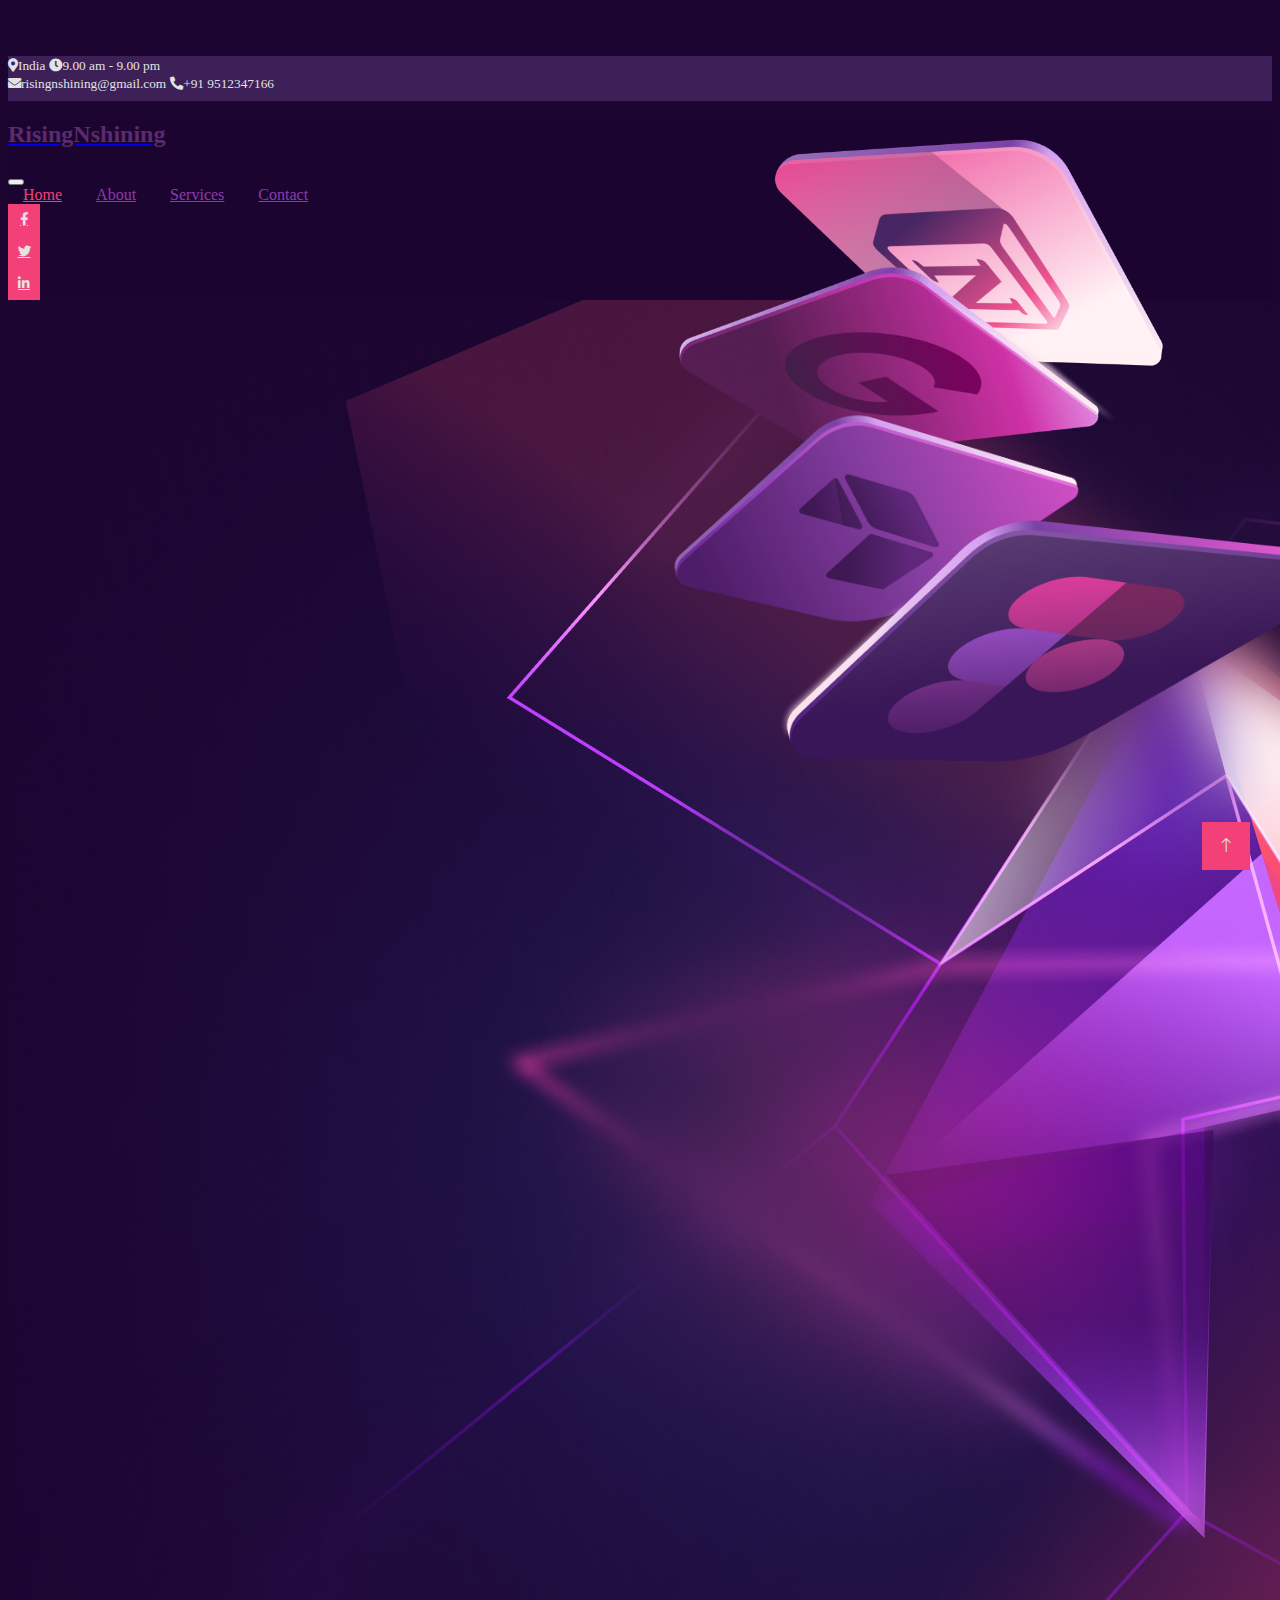
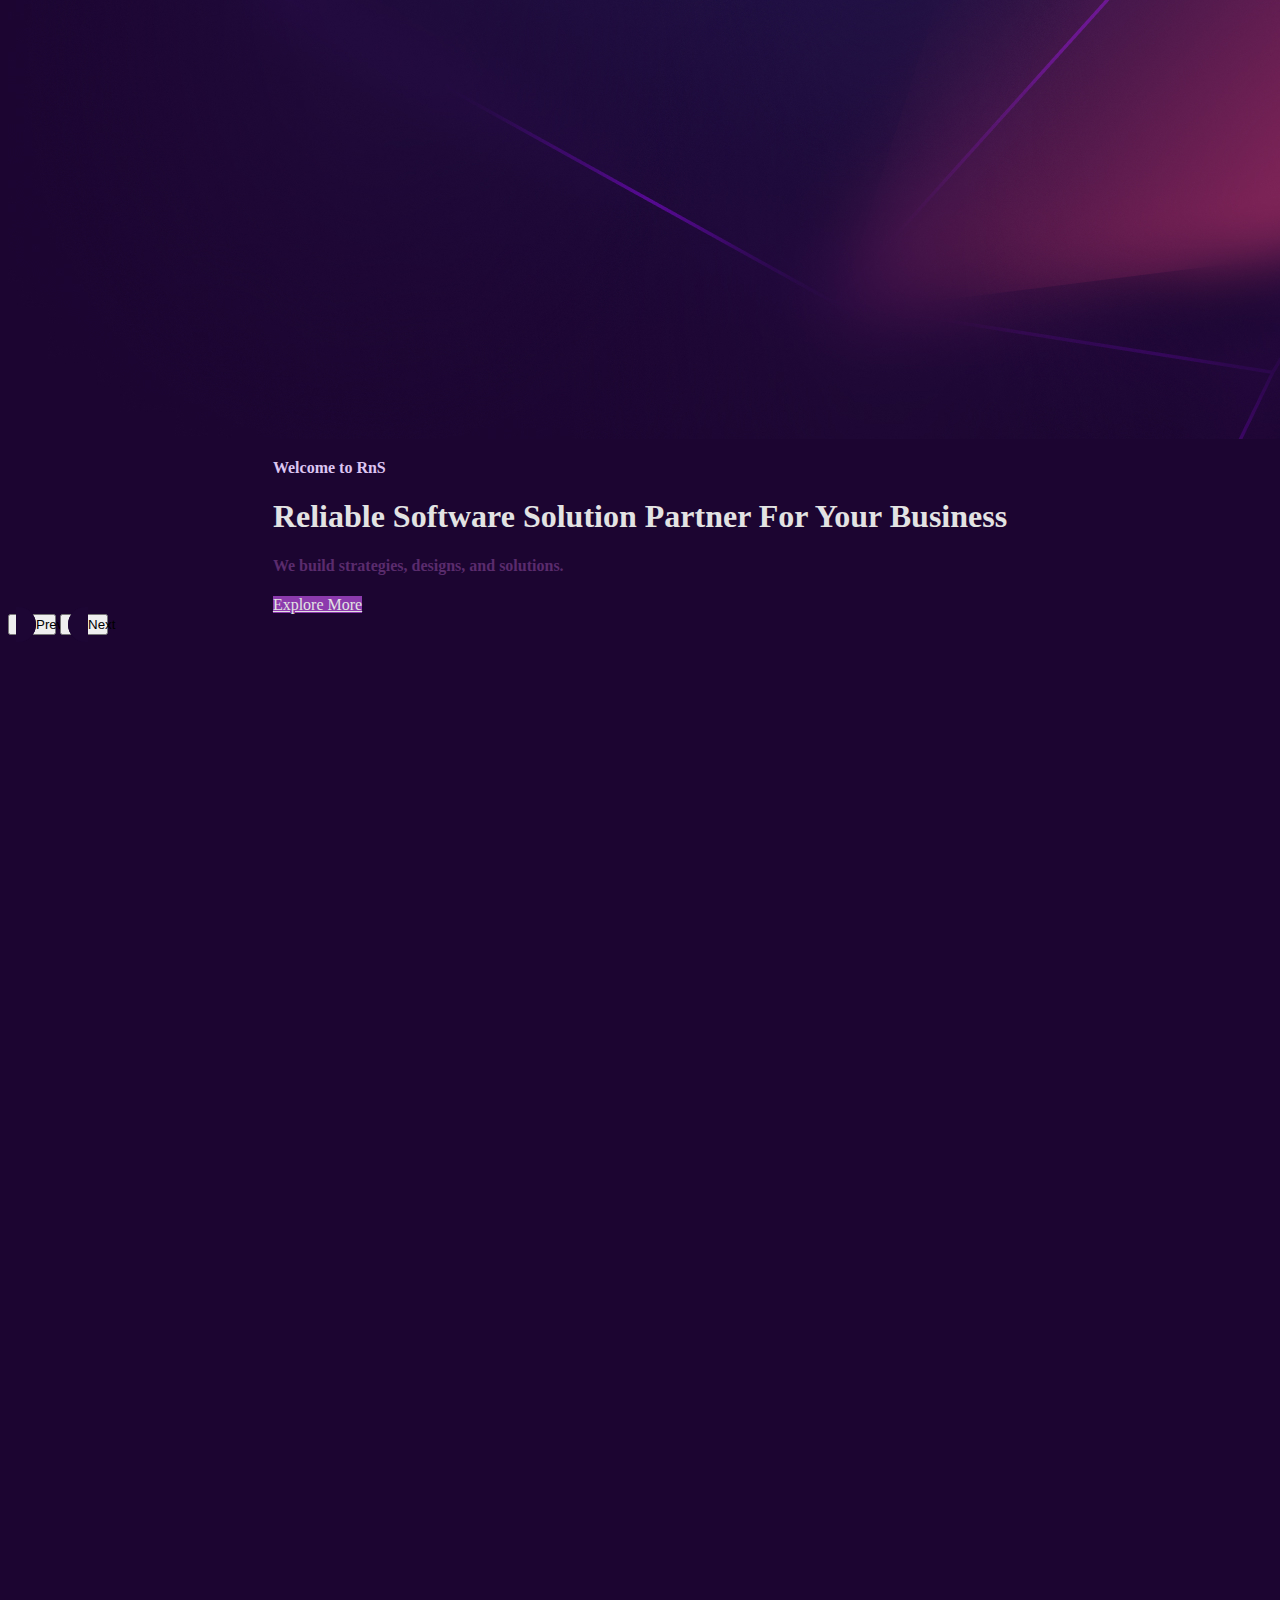
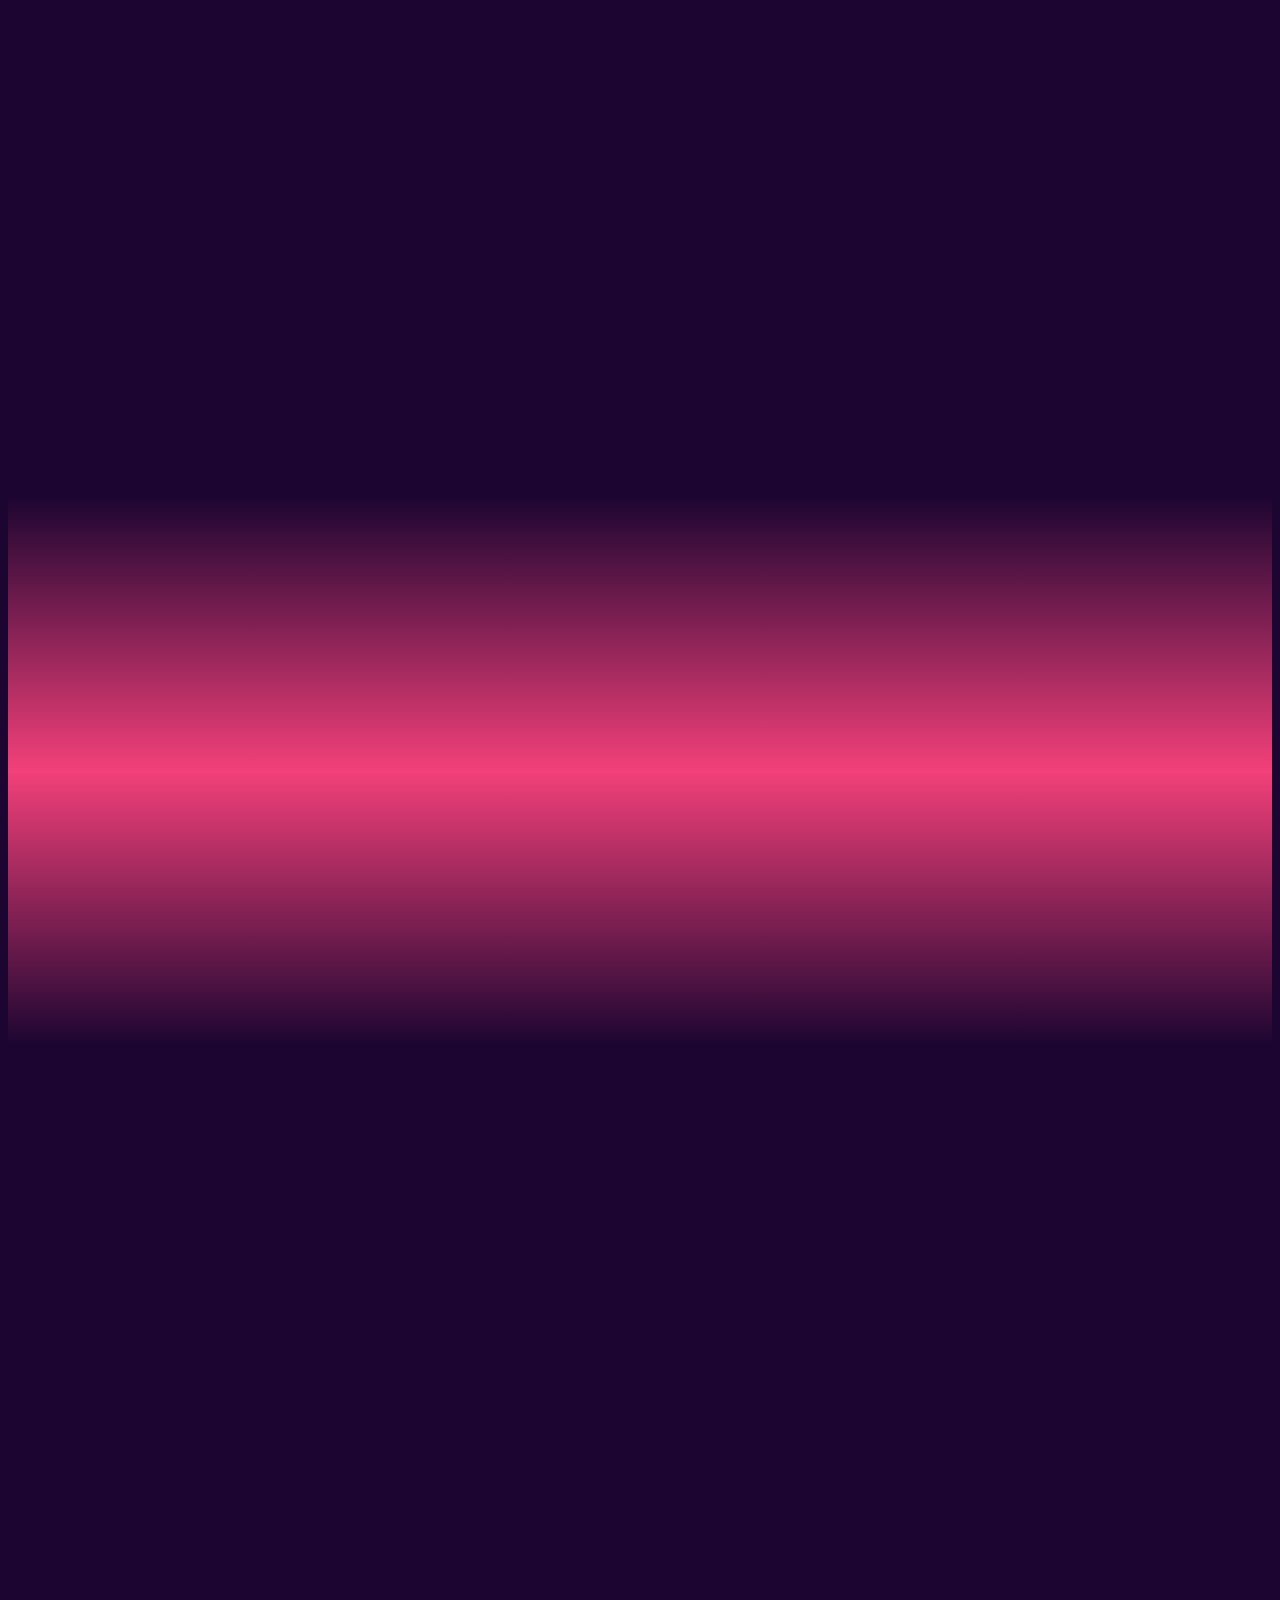
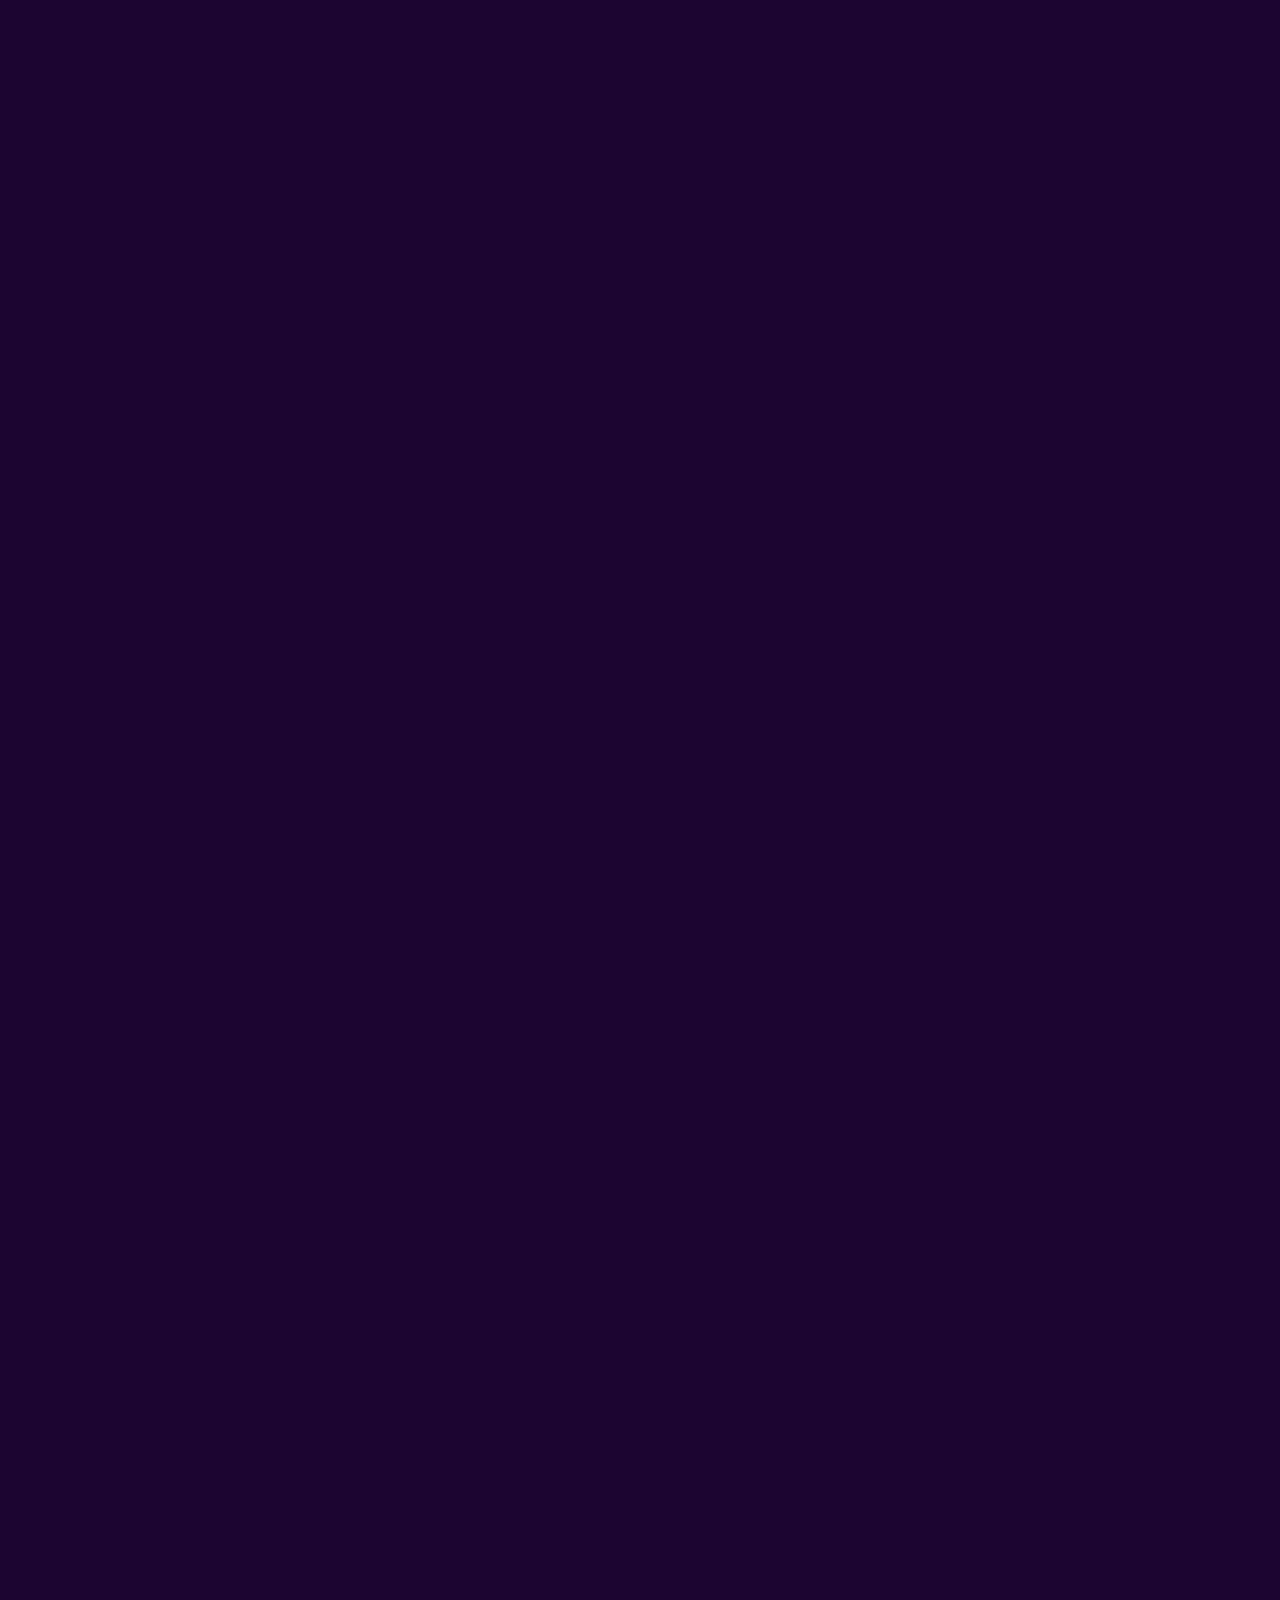
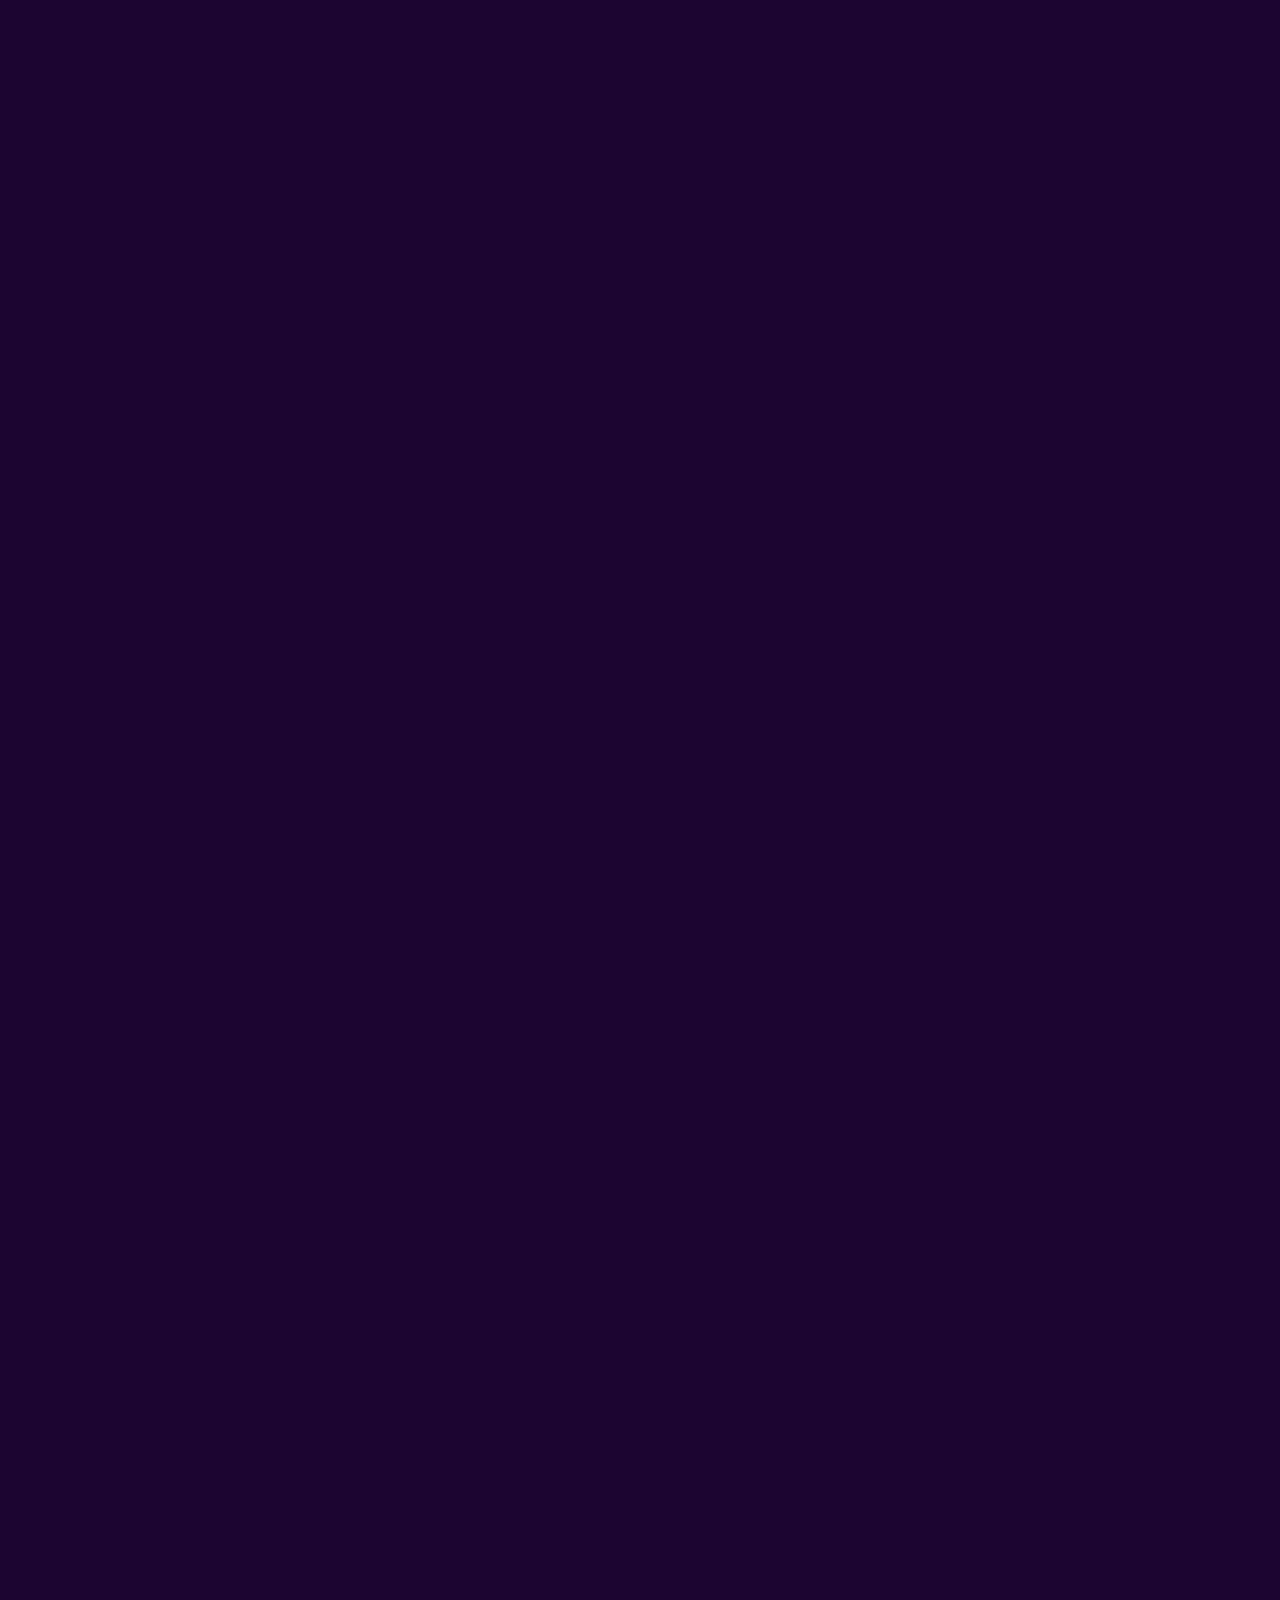
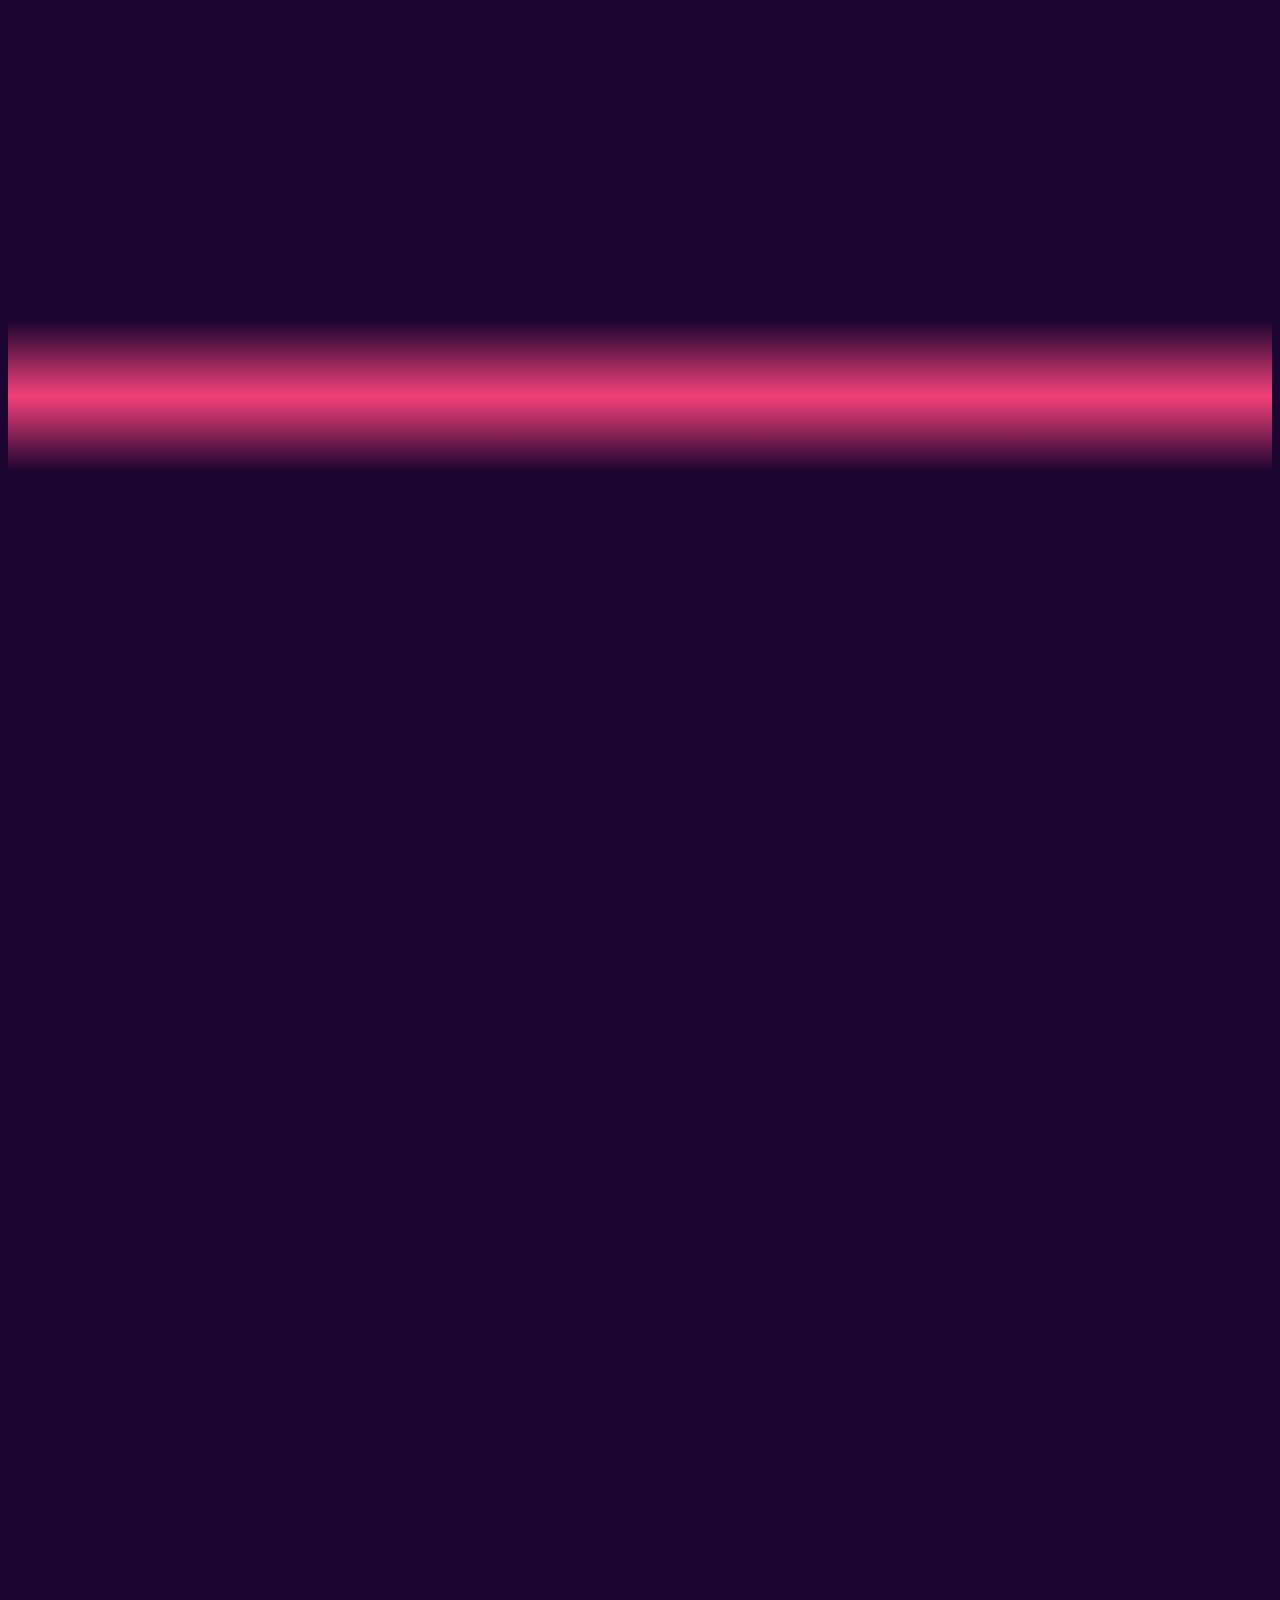
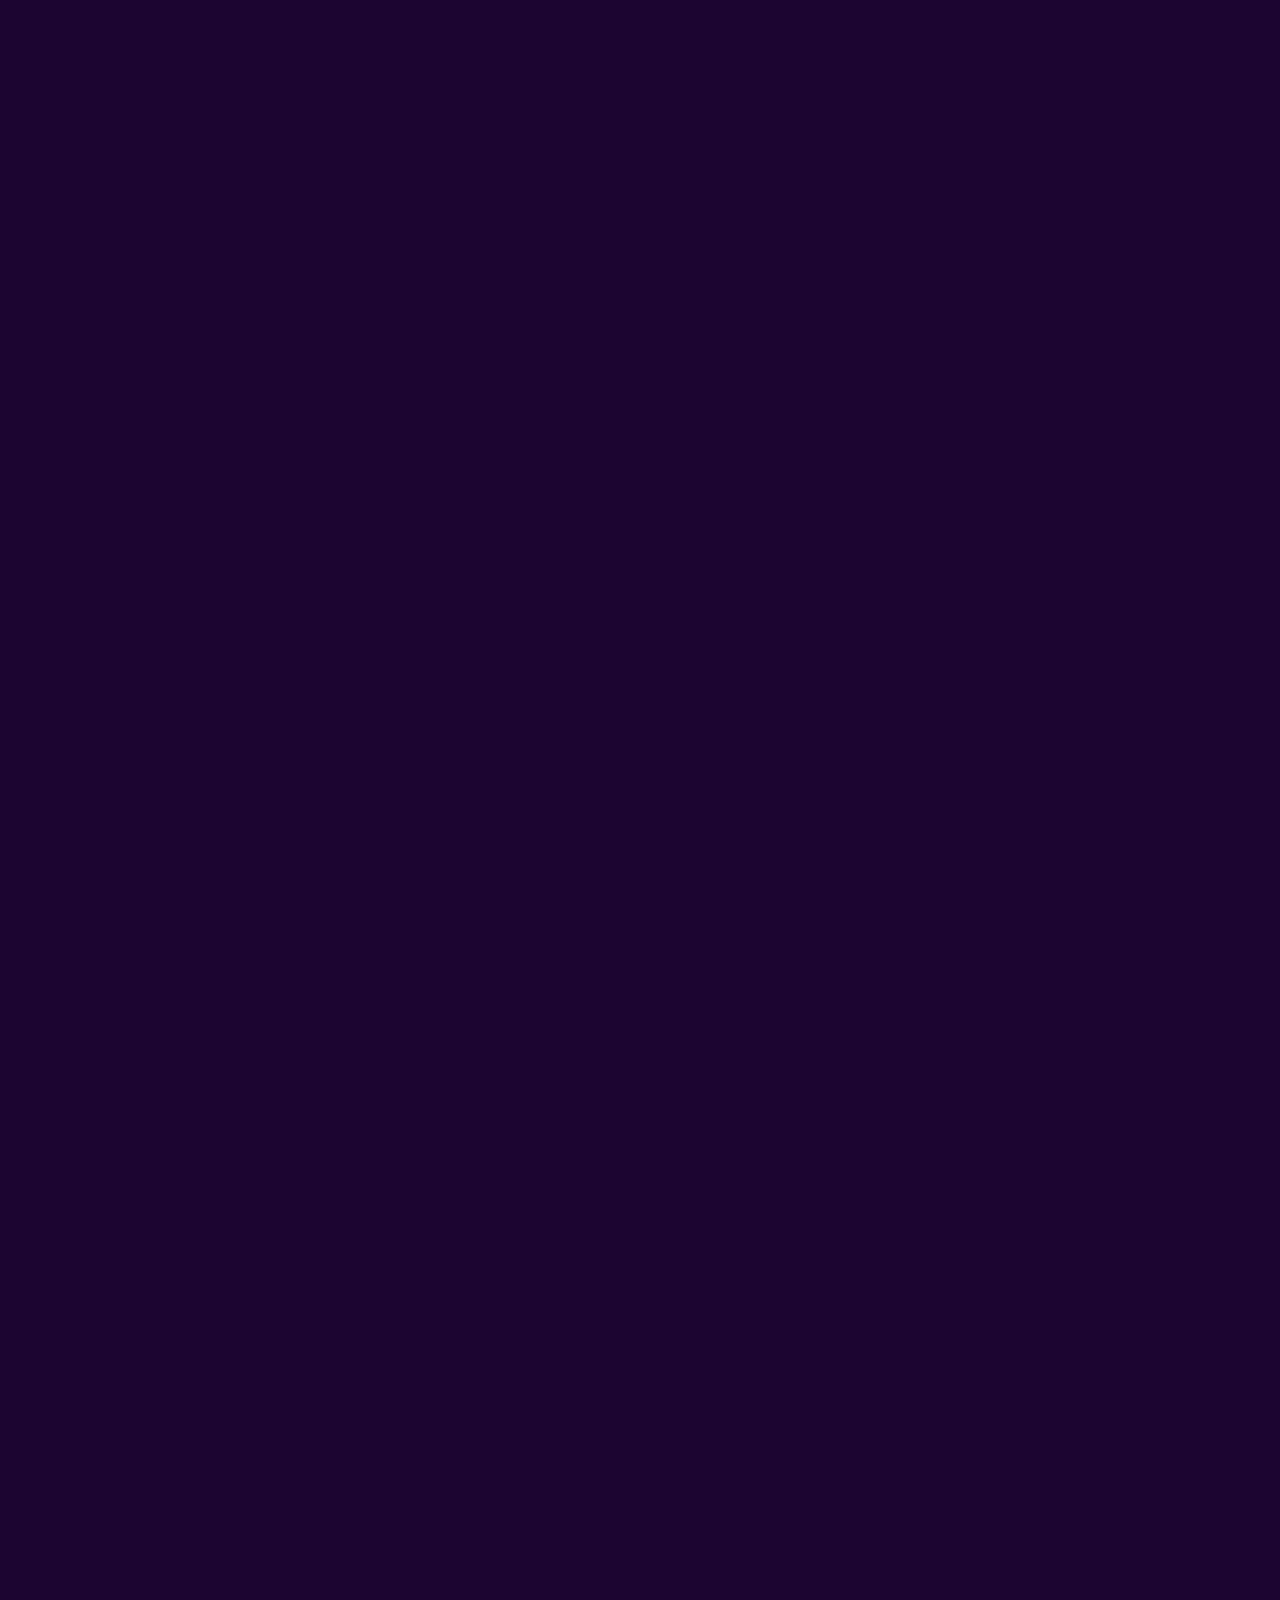
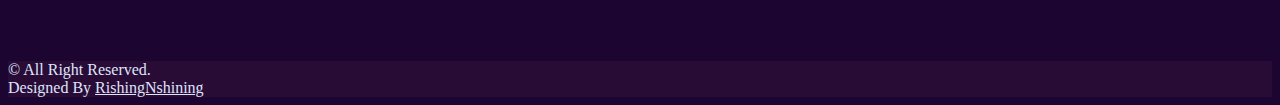
<file: index.html>
<!DOCTYPE html>
<html lang="en">

<head>
    <meta charset="utf-8">
    <title>Abhi</title>
    <meta content="width=device-width, initial-scale=1.0" name="viewport">
    <meta content="" name="keywords">
    <meta content="" name="description">

    <!-- Favicon -->
    <link href="img/favicon.ico" rel="icon">

    <!-- Google Web Fonts -->
    <link rel="preconnect" href="https://fonts.googleapis.com">
    <link rel="preconnect" href="https://fonts.gstatic.com" crossorigin>
    <link
        href="https://fonts.googleapis.com/css2?family=Jost:wght@500;600;700&family=Open+Sans:wght@400;500&display=swap"
        rel="stylesheet">

    <!-- Icon Font Stylesheet -->
    <link href="https://cdnjs.cloudflare.com/ajax/libs/font-awesome/5.10.0/css/all.min.css" rel="stylesheet">
    <link href="https://cdn.jsdelivr.net/npm/bootstrap-icons@1.4.1/font/bootstrap-icons.css" rel="stylesheet">

    <!-- Libraries Stylesheet -->
    <link href="lib/animate/animate.min.css" rel="stylesheet">
    <link href="lib/owlcarousel/assets/owl.carousel.min.css" rel="stylesheet">

    <link href="https://cdn.jsdelivr.net/npm/bootstrap@5.0.2/dist/css/bootstrap.min.css" rel="stylesheet" integrity="sha384-EVSTQN3/azprG1Anm3QDgpJLIm9Nao0Yz1ztcQTwFspd3yD65VohhpuuCOmLASjC" crossorigin="anonymous">
    <script src="https://cdn.jsdelivr.net/npm/bootstrap@5.0.2/dist/js/bootstrap.bundle.min.js" integrity="sha384-MrcW6ZMFYlzcLA8Nl+NtUVF0sA7MsXsP1UyJoMp4YLEuNSfAP+JcXn/tWtIaxVXM" crossorigin="anonymous"></script>


    <!-- Template Stylesheet -->
    <link href="css/style.css" rel="stylesheet">
</head>

<body>
    <!-- Spinner Start -->
    <div id="spinner"
        class="show bg-white position-fixed translate-middle w-100 vh-100 top-50 start-50 d-flex align-items-center justify-content-center">
        <div class="spinner-border  " role="status" style="width: 3rem; height: 3rem;"></div>
    </div>
    <!-- Spinner End -->


    <!-- Navbar Start -->
    <div class="container-fluid fixed-top px-0 wow fadeIn" data-wow-delay="0.1s">
        <div class="top-bar row gx-0 align-items-center d-none d-lg-flex">
            <div class="col-lg-6 px-5 text-start">
                <small><i class="fa fa-map-marker-alt   me-2"></i>India</small>
                <small class="ms-4"><i class="fa fa-clock   me-2"></i>9.00 am - 9.00 pm</small>
            </div>
            <div class="col-lg-6 px-5 text-end">
                <small><i class="fa fa-envelope   me-2"></i>risingnshining@gmail.com</small>
                <small class="ms-4"><i class="fa fa-phone-alt   me-2"></i>+91 9512347166 </small>
            </div>
        </div>

        <nav class="navbar navbar-expand-lg py-lg-0 px-lg-5 wow fadeIn" data-wow-delay="0.1s">
            <a href="index.html" class="navbar-brand ms-4 ms-lg-0">
                <h2 class="display-5 m-0">RisingNshining</h2>
            </a>
            <button type="button" class="navbar-toggler me-4" data-bs-toggle="collapse"
                data-bs-target="#navbarCollapse">
                <span class="navbar-toggler-icon"></span>
            </button>
            <div class="collapse navbar-collapse" id="navbarCollapse">
                <div class="navbar-nav ms-auto p-4 p-lg-0">
                    <a href="index.html" class="nav-item nav-link active">Home</a>
                    <a href="about.html" class="nav-item nav-link">About</a>
                    <a href="service.html" class="nav-item nav-link">Services</a>
                    <a href="contact.html" class="nav-item nav-link">Contact</a>
                </div>
                <div class="d-none d-lg-flex ms-2">
                    <a class="btn btn-sm-square rounded-circle ms-3" href="">
                        <small class="fab fa-facebook-f  "></small>
                    </a>
                    <a class="btn btn-sm-square rounded-circle ms-3" href="">
                        <small class="fab fa-twitter  "></small>
                    </a>
                    <a class="btn btn-sm-square rounded-circle ms-3" href="">
                        <small class="fab fa-linkedin-in"></small>
                    </a>
                </div>
            </div>
        </nav>
    </div>
    <!-- Navbar End -->


    <!-- Carousel Start -->
    <div class="container-fluid p-0 wow fadeIn" data-wow-delay="0.1s">
        <div id="header-carousel" class="carousel slide carousel-fade" data-bs-ride="carousel">
            <div class="carousel-inner">
                <!--<div class="carousel-item active">
                    <img class="w-100" src="img/1.jpg" alt="Image">
                    <div class="carousel-caption">
                        <div class="container">
                            <div class="row justify-content-start">
                                <div class="col-lg-8">
                                    <p
                                        class="d-inline-block border border-white rounded   fw-bold py-1 px-3 animated slideInDown">
                                        Welcome to RisingNshining</p>
                                    <h1 class="display-1 mb-4 animated slideInDown">Your Financial Status Is Our Goal
                                    </h1>
                                    <a href="" class="btn py-3 px-5 animated slideInDown">Explore More</a>
                                </div>
                            </div>
                        </div>
                    </div>
                </div> -->
                <div class="carousel-item active">
                    <img class="w-100 iamge-ani-main" src="img/2.jpg" alt="Image">
                    <div class="carousel-caption">
                        <div class="container">
                            <div class="row justify-content-start">
                                <div class="col-lg-7">
                                    <img src="./img/N.png" class="image-ani4">
                                    <img src="./img/G.png" class="image-ani3">
                                    <img src="./img/cube.png" class="image-ani2">
                                    <img src="./img/f.png" class="image-ani1">
                                    <p
                                        class="d-inline-block border border-white rounded   fw-bold py-1 px-3 animated slideInDown">
                                        Welcome to RnS</p>
                                    <h1 class="display-1 mb-4 animated slideInDown">Reliable Software Solution Partner For Your Business</h1>
                                    <h4 class="my">We build strategies, designs, and solutions.</h4>
                                    <a href="" class="btn py-3 px-5 animated slideInDown">Explore More</a>
                                </div>
                            </div>
                        </div>
                    </div>
                </div>
            </div>
            <button class="carousel-control-prev" type="button" data-bs-target="#header-carousel" data-bs-slide="prev">
                <span class="carousel-control-prev-icon" aria-hidden="true"></span>
                <span class="visually-hidden">Previous</span>
            </button>
            <button class="carousel-control-next" type="button" data-bs-target="#header-carousel" data-bs-slide="next">
                <span class="carousel-control-next-icon" aria-hidden="true"></span>
                <span class="visually-hidden">Next</span>
            </button>
        </div>
    </div>
    <!-- Carousel End -->


    <!-- About Start -->
    <div class="container-xxl py-5">
        <div class="container">
            <div class="row g-4 align-items-end mb-4">
                <div class="col-lg-6 wow fadeInUp" data-wow-delay="0.1s">
                    <img class="img-fluid rounded" src="img/about.jpg">
                </div>
                <div class="col-lg-6 wow fadeInUp" data-wow-delay="0.3s">
                    <p class="d-inline-block rounded   fw-bold py-1 px-3">About Us</p>
                    <h2 class="display-5 mb-4">We Help Our Clients To Grow Their Business</h2>
                    <p class="mb-4">Rising n Shining Infotech is a team of IT software development company in Surat India and outsourcing business professionals with many years of experience and a reputation for off shore web development. We offer competitive services with a high level of efficiency and speed for project implementation. We offer a wide range of services to our clients while ensuring that a high degree of confidentiality is maintained in order to safeguard their interests.
                    </p>
                    <div class="rounded p-4">
                        <nav>
                            <div class="nav nav-tabs mb-3" id="nav-tab" role="tablist">
                                <button class="nav-link fw-bold active text-muted" id="nav-story-tab" data-bs-toggle="tab"
                                    data-bs-target="#nav-story" type="button" role="tab" aria-controls="nav-story"
                                    aria-selected="true">Story</button>
                                <button class="nav-link fw-bold  text-muted" id="nav-mission-tab" data-bs-toggle="tab"
                                    data-bs-target="#nav-mission" type="button" role="tab" aria-controls="nav-mission"
                                    aria-selected="false">Mission</button>
                                <button class="nav-link fw-bold text-muted" id="nav-vision-tab" data-bs-toggle="tab"
                                    data-bs-target="#nav-vision" type="button" role="tab" aria-controls="nav-vision"
                                    aria-selected="false">Vision</button>
                            </div>
                        </nav>
                        <div class="tab-content" id="nav-tabContent">
                            <div class="tab-pane fade show active" id="nav-story" role="tabpanel"
                                aria-labelledby="nav-story-tab">
                                <p>.</p>
                                <p class="mb-0">Company thats believe in growing and shing with their customer.</p>
                            </div>
                            <div class="tab-pane fade" id="nav-mission" role="tabpanel"
                                aria-labelledby="nav-mission-tab">
                                <p>To grow our client’s business as per their business model with integrity.</p>
                                <p class="mb-0">To collaborate with people to create a rich cultural community environment.</p>
                            </div>
                            <div class="tab-pane fade" id="nav-vision" role="tabpanel" aria-labelledby="nav-vision-tab">
                                <p>We encourage innovation, professionalism, dedication and innovation to provide the best services and solutions worldwide.</p>
                            </div>
                        </div>
                    </div>
                </div>
            </div>
            <div class=" rounded p-4 wow fadeInUp mt-5" data-wow-delay="0.1s">
                <div class="row g-4">
                    <div class="col-lg-4 wow fadeIn" data-wow-delay="0.1s">
                        <div class="h-100">
                            <div class="d-flex">
                                <div class="flex-shrink-0 btn-lg-square rounded-circle  ">
                                    <i class="fa fa-times text-white"></i>
                                </div>
                                <div class="ps-3">
                                    <h4>100% Transparency</h4>
                                    <span>Being able to provide Reliable communication with our client is our main aim to Achieve Transparency.</span>
                                </div>
                                <div class="border-end d-none d-lg-block"></div>
                            </div>
                            <div class="border-bottom mt-4 d-block d-lg-none"></div>
                        </div>
                    </div>
                    <div class="col-lg-4 wow fadeIn" data-wow-delay="0.3s">
                        <div class="h-100">
                            <div class="d-flex">
                                <div class="flex-shrink-0 btn-lg-square rounded-circle  ">
                                    <i class="fa fa-users text-white"></i>
                                </div>
                                <div class="ps-3">
                                    <h4>Dedicated Team</h4>
                                    <span>Team that allways want to fullfill client’s requirment. </span>
                                </div>
                                <div class="border-end d-none d-lg-block"></div>
                            </div>
                            <div class="border-bottom mt-4 d-block d-lg-none"></div>
                        </div>
                    </div>
                    <div class="col-lg-4 wow fadeIn" data-wow-delay="0.5s">
                        <div class="h-100">
                            <div class="d-flex">
                                <div class="flex-shrink-0 btn-lg-square rounded-circle  ">
                                    <i class="fa fa-phone"></i>
                                </div>
                                <div class="ps-3">
                                    <h4>24/7 Available</h4>
                                    <span>Being able to be there for our client is our first priority.</span>
                                </div>
                            </div>
                        </div>
                    </div>
                </div>
            </div>
        </div>
    </div>
    <!-- About End -->


    <!-- Facts Start -->
    <div class="container-fluid facts my-5 py-5">
        <div class="container py-5">
            <div class="row g-5">
                <div class="col-sm-6 col-lg-3 text-center wow fadeIn" data-wow-delay="0.1s">
                    <i class="fa fa-users fa-3x text-white mb-3"></i>
                    <h2 class="display-4 text-white" data-toggle="counter-up">40</h2>
                    <span class="fs-5 text-white">Happy Clients</span>
                    <hr class="bg-white w-25 mx-auto mb-0">
                </div>
                <div class="col-sm-6 col-lg-3 text-center wow fadeIn" data-wow-delay="0.3s">
                    <i class="fa fa-check fa-3x text-white mb-3"></i>
                    <h2 class="display-4 text-white" data-toggle="counter-up">50</h2>
                    <span class="fs-5 text-white">Projects Completed</span>
                    <hr class="bg-white w-25 mx-auto mb-0">
                </div>
                <div class="col-sm-6 col-lg-3 text-center wow fadeIn" data-wow-delay="0.5s">
                    <i class="fa fa-users-cog fa-3x text-white mb-3"></i>
                    <h2 class="display-4 text-white" data-toggle="counter-up">20</h2>
                    <span class="fs-5 text-white">Dedicated Staff</span>
                    <hr class="bg-white w-25 mx-auto mb-0">
                </div>
                <div class="col-sm-6 col-lg-3 text-center wow fadeIn" data-wow-delay="0.7s">
                    <i class="fa fa-award fa-3x text-white mb-3"></i>
                    <h2 class="display-4 text-white" data-toggle="counter-up"></h2>
                    <span class="fs-5 text-white">Awards Achieved</span>
                    <hr class="bg-white w-25 mx-auto mb-0">
                </div>
            </div>
        </div>
    </div>
    <!-- Facts End -->


    <!-- Features Start -->
    <div class="container-xxl feature py-5">
        <div class="container">
            <div class="row g-5 align-items-center">
                <div class="col-lg-6 wow fadeInUp" data-wow-delay="0.1s">
                    <p class="d-inline-block rounded   fw-bold py-1 px-3">Why Choosing Us!</p>
                    <h2 class="display-5 mb-4">Few Reasons Why People Choosing Us!</h2>
                    <p class="mb-4">We have a strong core values like integrity, accountability, diligence, perseverance, and, discipline. Other than that.....
                    </p>
                    <a class="btn    py-3 px-5" href="">Explore More</a>
                </div>
                <div class="col-lg-6">
                    <div class="row g-4 align-items-center">
                        <div class="col-md-6">
                            <div class="row g-4">
                                <div class="col-12 wow fadeIn" data-wow-delay="0.3s">
                                    <div class="feature-box border rounded p-4">
                                        <i class="fa fa-check fa-3x   mb-3"></i>
                                        <h4 class="mb-3">Fast Executions</h4>
                                        <p class="mb-3">Most of all service provided within a given tinme period.</p>
                                        <a class="fw-bold" href="">Read More <i
                                                class="fa fa-arrow-right ms-1"></i></a>
                                    </div>
                                </div>
                                <div class="col-12 wow fadeIn" data-wow-delay="0.5s">
                                    <div class="feature-box border rounded p-4">
                                        <i class="fa fa-check fa-3x   mb-3"></i>
                                        <h4 class="mb-3">Guide & Support</h4>
                                        <p class="mb-3">Using strong Analysis we will also guide and support out customer to take right decision.</p>
                                        <a class="fw-bold" href="">Read More <i
                                                class="fa fa-arrow-right ms-1"></i></a>
                                    </div>
                                </div>
                            </div>
                        </div>
                        <div class="col-md-6 wow fadeIn" data-wow-delay="0.7s">
                            <div class="feature-box border rounded p-4">
                                <i class="fa fa-check fa-3x   mb-3"></i>
                                <h4 class="mb-3">Financial Secure</h4>
                                <p class="mb-3">We use fully secure transiction for all project which makes it easily trustable. </p>
                                <a class="fw-bold" href="">Read More <i class="fa fa-arrow-right ms-1"></i></a>
                            </div>
                        </div>
                    </div>
                </div>
            </div>
        </div>
    </div>
    <!-- Features End -->


    <!-- Service Start -->
    <div class="container-xxl service py-5">
        <div class="container">
            <div class="text-center mx-auto wow fadeInUp" data-wow-delay="0.1s" style="max-width: 600px;">
                <p class="d-inline-block rounded fw-bold py-1 px-3">Our Services</p>
                <h2 class="display-5 mb-5">Awesome Software/IT Services For Business</h2>
            </div>
            <div class="row g-4 wow fadeInUp" data-wow-delay="0.3s">
                <div class="col-lg-4">
                    <div class="nav nav-pills d-flex justify-content-between w-100 h-100 me-4">
                        <button class="nav-link w-100 d-flex align-items-center text-start text-white p-4 mb-4 active"
                            data-bs-toggle="pill" data-bs-target="#tab-pane-1" type="button">
                            <h5 class="m-0"><i class="fa fa-bars me-3"></i>Enterprise Services</h5>
                        </button>
                        <button class="nav-link w-100 d-flex align-items-center text-start text-white p-4 mb-4"
                            data-bs-toggle="pill" data-bs-target="#tab-pane-2" type="button">
                            <h5 class="m-0"><i class="fa fa-bars me-3"></i>Startup Consulting</h5>
                        </button>
                        <button class="nav-link w-100 d-flex align-items-center text-start text-white p-4 mb-4"
                            data-bs-toggle="pill" data-bs-target="#tab-pane-3" type="button">
                            <h5 class="m-0"><i class="fa fa-bars me-3"></i>Web Applications</h5>
                        </button>
                        <button class="nav-link w-100 d-flex align-items-center text-start text-white p-4 mb-0"
                            data-bs-toggle="pill" data-bs-target="#tab-pane-4" type="button">
                            <h5 class="m-0"><i class="fa fa-bars me-3"></i>Social Media marketing</h5>
                        </button>
                    </div>
                </div>
                <div class="col-lg-8">
                    <div class="tab-content w-100">
                        <div class="tab-pane fade show active" id="tab-pane-1">
                            <div class="row g-4">
                                <div class="col-md-6" style="min-height: 350px;">
                                    <div class="position-relative h-100">
                                        <img class="position-absolute rounded w-100 h-100" src="img/service-1.jpg"
                                            style="object-fit: cover;" alt="">
                                    </div>
                                </div>
                                <div class="col-md-6">
                                    <h3 class="mb-4">Enterprise Services</h3>
                                    <p class="mb-4">We help enterprises, who peacefully entrust all their IT needs to us, to stay ahead with our years of extensive experience and cutting-edge IT solutions.</p>
                                    <p><i class="fa fa-check   me-3"></i>Microsoft dynamics</p>
                                    <p><i class="fa fa-check   me-3"></i>user interface and user experience (UI/UX) services </p>
                                    <p><i class="fa fa-check   me-3"></i>Web App & QA</p>
                                    <a href="" class="btn    py-3 px-5 mt-3">Read More</a>
                                </div>
                            </div>
                        </div>
                        <div class="tab-pane fade" id="tab-pane-2">
                            <div class="row g-4">
                                <div class="col-md-6" style="min-height: 350px;">
                                    <div class="position-relative h-100">
                                        <img class="position-absolute rounded w-100 h-100" src="img/service-2.jpg"
                                            style="object-fit: cover;" alt="">
                                    </div>
                                </div>
                                <div class="col-md-6">
                                    <h3 class="mb-4">Startup Consulting</h3>
                                    <p class="mb-4">With our management expertise, well-planned road map, unbiased feedback, and market research information, we have helped numerous startups rise above as a successful firm.</p>
                                    <p><i class="fa fa-check   me-3"></i>Research & analytics</p>
                                    <p><i class="fa fa-check   me-3"></i>Wire Frame and Prototype</p>
                                    <p><i class="fa fa-check   me-3"></i>Design and development</p>
                                    <a href="" class="btn    py-3 px-5 mt-3">Read More</a>
                                </div>
                            </div>
                        </div>
                        <div class="tab-pane fade" id="tab-pane-3">
                            <div class="row g-4">
                                <div class="col-md-6" style="min-height: 350px;">
                                    <div class="position-relative h-100">
                                        <img class="position-absolute rounded w-100 h-100" src="img/service-3.jpg"
                                            style="object-fit: cover;" alt="">
                                    </div>
                                </div>
                                <div class="col-md-6">
                                    <h3 class="mb-4">Web Applications</h3>
                                    <p class="mb-4">In this digital world, cater all your business needs with our robust end-to-end web application services that are business-oriented, customer attracting and beyond the usual.</p>
                                    <p><i class="fa fa-check   me-3"></i>Enterprise solutions</p>
                                    <p><i class="fa fa-check   me-3"></i>E-commerce</p>
                                    <p><i class="fa fa-check   me-3"></i>Backend & API</p>
                                    <a href="" class="btn    py-3 px-5 mt-3">Read More</a>
                                </div>
                            </div>
                        </div>
                        <div class="tab-pane fade" id="tab-pane-4">
                            <div class="row g-4">
                                <div class="col-md-6" style="min-height: 350px;">
                                    <div class="position-relative h-100">
                                        <img class="position-absolute rounded w-100 h-100" src="img/service-4.jpg"
                                            style="object-fit: cover;" alt="">
                                    </div>
                                </div>
                                <div class="col-md-6">
                                    <h3 class="mb-4">Social Media marketing</h3>
                                    <p class="mb-4">We provide best service for your business social media handling from designing, content writing, editing, publishing to promoting. We have great designers and marketing managers in our team</p>
                                    <p><i class="fa fa-check   me-3"></i>Graphic Designing</p>
                                    <p><i class="fa fa-check   me-3"></i>Content writing</p>
                                    <p><i class="fa fa-check   me-3"></i>Promoting</p>
                                    <a href="" class="btn    py-3 px-5 mt-3">Read More</a>
                                </div>
                            </div>
                        </div>
                    </div>
                </div>
            </div>
        </div>
    </div>
    <!-- Service End -->


    <!-- Callback Start -->
    <div class="container-fluid callback my-5 pt-5">
        <div class="container pt-5">
            <div class="row justify-content-center">
                <div class="col-lg-7">
                    <div class="rounded p-4 p-sm-5 wow fadeInUp" data-wow-delay="0.5s" style="background-color: #111111e0;">
                        <div class="text-center mx-auto wow fadeInUp" data-wow-delay="0.1s" style="max-width: 600px;">
                            <p class="d-inline-block rounded fw-bold py-1 px-3">Get In Touch
                            </p>
                            <h2 class="display-5 mb-5">Request A Call-Back</h2>
                        </div>
                        <div class="row g-3">
                            <div class="col-sm-6">
                                <div class="form-floating">
                                    <input type="text" class="form-control" id="name" placeholder="Your Name">
                                    <label for="name">Your Name</label>
                                </div>
                            </div>
                            <div class="col-sm-6">
                                <div class="form-floating">
                                    <input type="email" class="form-control" id="mail" placeholder="Your Email">
                                    <label for="mail">Your Email</label>
                                </div>
                            </div>
                            <div class="col-sm-6">
                                <div class="form-floating">
                                    <input type="text" class="form-control" id="mobile" placeholder="Your Mobile">
                                    <label for="mobile">Your Mobile</label>
                                </div>
                            </div>
                            <div class="col-sm-6">
                                <div class="form-floating">
                                    <input type="text" class="form-control" id="subject" placeholder="Subject">
                                    <label for="subject">Subject</label>
                                </div>
                            </div>
                            <div class="col-12">
                                <div class="form-floating">
                                    <textarea class="form-control" placeholder="Leave a message here" id="message"
                                        style="height: 100px"></textarea>
                                    <label for="message">Message</label>
                                </div>
                            </div>
                            <div class="col-12 text-center">
                                <button class="btn    w-100 py-3" type="submit">Submit Now</button>
                            </div>
                        </div>
                    </div>
                </div>
            </div>
        </div>
    </div>
    <!-- Callback End -->


    <!-- Projects Start -->
    <div class="container-xxl py-5">
        <div class="container">
            <div class="text-center mx-auto wow fadeInUp" data-wow-delay="0.1s" style="max-width: 600px;">
                <p class="d-inline-block rounded fw-bold py-1 px-3">Our Projects</p>
                <h2 class="display-5 mb-5">We Have Completed Latest Projects</h2>
            </div>
            <div class="owl-carousel project-carousel wow fadeInUp" data-wow-delay="0.3s">
                <div class="project-item pe-5 pb-5">
                    <div class="project-img mb-3">
                        <img class="img-fluid rounded" src="img/service-1.jpg" alt="">
                        <a href=""><i class="fa fa-link fa-3x  "></i></a>
                    </div>
                    <div class="project-title">
                        <h4 class="mb-0">Forest Fire Prediction</h4>
                    </div>
                </div>
                <div class="project-item pe-5 pb-5">
                    <div class="project-img mb-3">
                        <img class="img-fluid rounded" src="img/service-2.jpg" alt="">
                        <a href=""><i class="fa fa-link fa-3x  "></i></a>
                    </div>
                    <div class="project-title">
                        <h4 class="mb-0">Email verification</h4>
                    </div>
                </div>
                <div class="project-item pe-5 pb-5">
                    <div class="project-img mb-3">
                        <img class="img-fluid rounded" src="img/service-3.jpg" alt="">
                        <a href=""><i class="fa fa-link fa-3x  "></i></a>
                    </div>
                    <div class="project-title">
                        <h4 class="mb-0">Medical care</h4>
                    </div>
                </div>
                <div class="project-item pe-5 pb-5">
                    <div class="project-img mb-3">
                        <img class="img-fluid rounded" src="img/service-4.jpg" alt="">
                        <a href=""><i class="fa fa-link fa-3x  "></i></a>
                    </div>
                    <div class="project-title">
                        <h4 class="mb-0">Survay Filling</h4>
                    </div>
                </div>
            </div>
        </div>
    </div>
    <!-- Projects End -->


    <!-- Team Start -->
    <div class="container-xxl py-5">
        <div class="container">
            <div class="text-center mx-auto wow fadeInUp" data-wow-delay="0.1s" style="max-width: 600px;">
                <p class="d-inline-block rounded fw-bold py-1 px-3">Our Team</p>
                <h2 class="display-5 mb-5">Exclusive Team</h2>
            </div>
            <div class="row g-4">
                <center>
                    <div class="col-lg-4 col-md-6 wow fadeInUp" data-wow-delay="0.3s">
                        <div class="team-item">
                            <img class="img-fluid rounded" src="img/team-2.jpg" alt="">
                            <div class="team-text">
                                <h4 class="mb-0">Abhi patel</h4>
                                <div class="team-social d-flex">
                                    <a class="btn btn-square rounded-circle mx-1" href=""><i
                                            class="fab fa-facebook-f"></i></a>
                                    <a class="btn btn-square rounded-circle mx-1" href=""><i class="fab fa-twitter"></i></a>
                                    <a class="btn btn-square rounded-circle mx-1" href=""><i
                                            class="fab fa-instagram"></i></a>
                                </div>
                            </div>
                        </div>
                    </div>
                </center>
            </div>
        </div>
    </div>
    <!-- Team End -->


    <!-- Testimonial Start -->
    <div class="container-xxl py-5">
        <div class="container">
            <div class="text-center mx-auto wow fadeInUp" data-wow-delay="0.1s" style="max-width: 600px;">
                <p class="d-inline-block rounded   fw-bold py-1 px-3">Testimonial</p>
                <h2 class="display-5 mb-5">What Our Clients Say!</h2>
            </div>
            <div class="owl-carousel testimonial-carousel wow fadeInUp" data-wow-delay="0.3s">
                <div class="testimonial-item">
                    <div class="testimonial-text border rounded p-4 pt-5 mb-5">
                        <div class="btn-square bg-white border rounded-circle">
                            <i class="fa fa-quote-right fa-2x  "></i>
                        </div>
                        Even though the app's design has changed, the client is pleased with the product. RnS INFOTECH is quick to respond to requests and questions from the client — despite location differences, communication is good. The owner of VPN INFOTECH is accessible to the client and helps oversee the project. 
                    </div>
                    <img class="rounded-circle mb-3" src="img/testimonial-1.jpg" alt="">
                    <h4>Client Name</h4>
                    <span>Profession</span>
                </div>
                <div class="testimonial-item">
                    <div class="testimonial-text border rounded p-4 pt-5 mb-5">
                        <div class="btn-square bg-white border rounded-circle">
                            <i class="fa fa-quote-right fa-2x  "></i>
                        </div>
                        Dolores sed duo clita tempor justo dolor et stet lorem kasd labore dolore lorem ipsum. At lorem
                        lorem magna ut et, nonumy et labore et tempor diam tempor erat.
                    </div>
                    <img class="rounded-circle mb-3" src="img/testimonial-2.jpg" alt="">
                    <h4>Client Name</h4>
                    <span>Profession</span>
                </div>
                <div class="testimonial-item">
                    <div class="testimonial-text border rounded p-4 pt-5 mb-5">
                        <div class="btn-square bg-white border rounded-circle">
                            <i class="fa fa-quote-right fa-2x  "></i>
                        </div>
                        Dolores sed duo clita tempor justo dolor et stet lorem kasd labore dolore lorem ipsum. At lorem
                        lorem magna ut et, nonumy et labore et tempor diam tempor erat.
                    </div>
                    <img class="rounded-circle mb-3" src="img/testimonial-3.jpg" alt="">
                    <h4>Client Name</h4>
                    <span>Profession</span>
                </div>
                <div class="testimonial-item">
                    <div class="testimonial-text border rounded p-4 pt-5 mb-5">
                        <div class="btn-square bg-white border rounded-circle">
                            <i class="fa fa-quote-right fa-2x  "></i>
                        </div>
                        Dolores sed duo clita tempor justo dolor et stet lorem kasd labore dolore lorem ipsum. At lorem
                        lorem magna ut et, nonumy et labore et tempor diam tempor erat.
                    </div>
                    <img class="rounded-circle mb-3" src="img/testimonial-4.jpg" alt="">
                    <h4>Client Name</h4>
                    <span>Profession</span>
                </div>
            </div>
        </div>
    </div>
    <!-- Testimonial End -->


    <!-- Footer Start -->
    <div class="container-fluid text-light footer mt-5 py-5 wow fadeIn" data-wow-delay="0.1s" style="background-color: #8c3bad;">
        <div class="container py-5">
            <div class="row g-5">
                <div class="col-lg-3 col-md-6">
                    <h4 class="text-white mb-4">Our Office</h4>
                    <p class="mb-2"><i class="fa fa-map-marker-alt me-3"></i>Surat</p>
                    <p class="mb-2"><i class="fa fa-phone-alt me-3"></i>+012 345 67890</p>
                    <p class="mb-2"><i class="fa fa-envelope me-3"></i>risingnshining@gmail.com</p>
                    <div class="d-flex pt-2">
                        <a class="btn btn-square btn-outline-light rounded-circle me-2" href=""><i
                                class="fab fa-twitter"></i></a>
                        <a class="btn btn-square btn-outline-light rounded-circle me-2" href=""><i
                                class="fab fa-facebook-f"></i></a>
                        <a class="btn btn-square btn-outline-light rounded-circle me-2" href=""><i
                                class="fab fa-youtube"></i></a>
                        <a class="btn btn-square btn-outline-light rounded-circle me-2" href=""><i
                                class="fab fa-linkedin-in"></i></a>
                    </div>
                </div>
                <div class="col-lg-3 col-md-6">
                    <h4 class="text-white mb-4">Services</h4>
                    <a class="btn btn-link" href="">Financial Planning</a>
                    <a class="btn btn-link" href="">Cash Investment</a>
                    <a class="btn btn-link" href="">Financial Consultancy</a>
                    <a class="btn btn-link" href="">Business Loans</a>
                    <a class="btn btn-link" href="">Business Analysis</a>
                </div>
                <div class="col-lg-3 col-md-6">
                    <h4 class="text-white mb-4">Quick Links</h4>
                    <a class="btn btn-link" href="">About Us</a>
                    <a class="btn btn-link" href="">Contact Us</a>
                    <a class="btn btn-link" href="">Our Services</a>
                    <a class="btn btn-link" href="">Terms & Condition</a>
                    <a class="btn btn-link" href="">Support</a>
                </div>
                <div class="col-lg-3 col-md-6">
                    <h4 class="text-white mb-4">Newsletter</h4>
                    <p>Dolor amet sit justo amet elitr clita ipsum elitr est.</p>
                    <div class="position-relative w-100">
                        <input class="form-control bg-white border-0 w-100 py-3 ps-4 pe-5" type="text"
                            placeholder="Your email">
                        <button type="button"
                            class="btn    py-2 position-absolute top-0 end-0 mt-2 me-2">SignUp</button>
                    </div>
                </div>
            </div>
        </div>
    </div>
    <!-- Footer End -->


    <!-- Copyright Start -->
    <div class="container-fluid copyright py-4">
        <div class="container">
            <div class="row">
                <div class="col-md-6 text-center text-md-start mb-3 mb-md-0">
                    &copy; <a class="border-bottom" href="#"></a>All Right Reserved.
                </div>
                <div class="col-md-6 text-center text-md-end">
                    <!--/*** This template is free as long as you keep the footer author’s credit link/attribution link/backlink. If you'd like to use the template without the footer author’s credit link/attribution link/backlink, you can purchase the Credit Removal License from "https://htmlcodex.com/credit-removal". Thank you for your support. ***/-->
                    Designed By <a class="border-bottom" href="https://htmlcodex.com">RishingNshining</a>
                </div>
            </div>
        </div>
    </div>
    <!-- Copyright End -->


    <!-- Back to Top -->
    <a href="#" class="btn btn-lg    btn-lg-square rounded-circle back-to-top"><i
            class="bi bi-arrow-up"></i></a>


    <!-- JavaScript Libraries -->
    <script src="https://code.jquery.com/jquery-3.4.1.min.js"></script>
    <script src="https://cdn.jsdelivr.net/npm/bootstrap@5.0.0/dist/js/bootstrap.bundle.min.js"></script>
    <script src="lib/wow/wow.min.js"></script>
    <script src="lib/easing/easing.min.js"></script>
    <script src="lib/waypoints/waypoints.min.js"></script>
    <script src="lib/owlcarousel/owl.carousel.min.js"></script>
    <script src="lib/counterup/counterup.min.js"></script>

    <!-- Template Javascript -->
    <script src="js/main.js?v=0.0.1"></script>
</body>

</html>
</file>
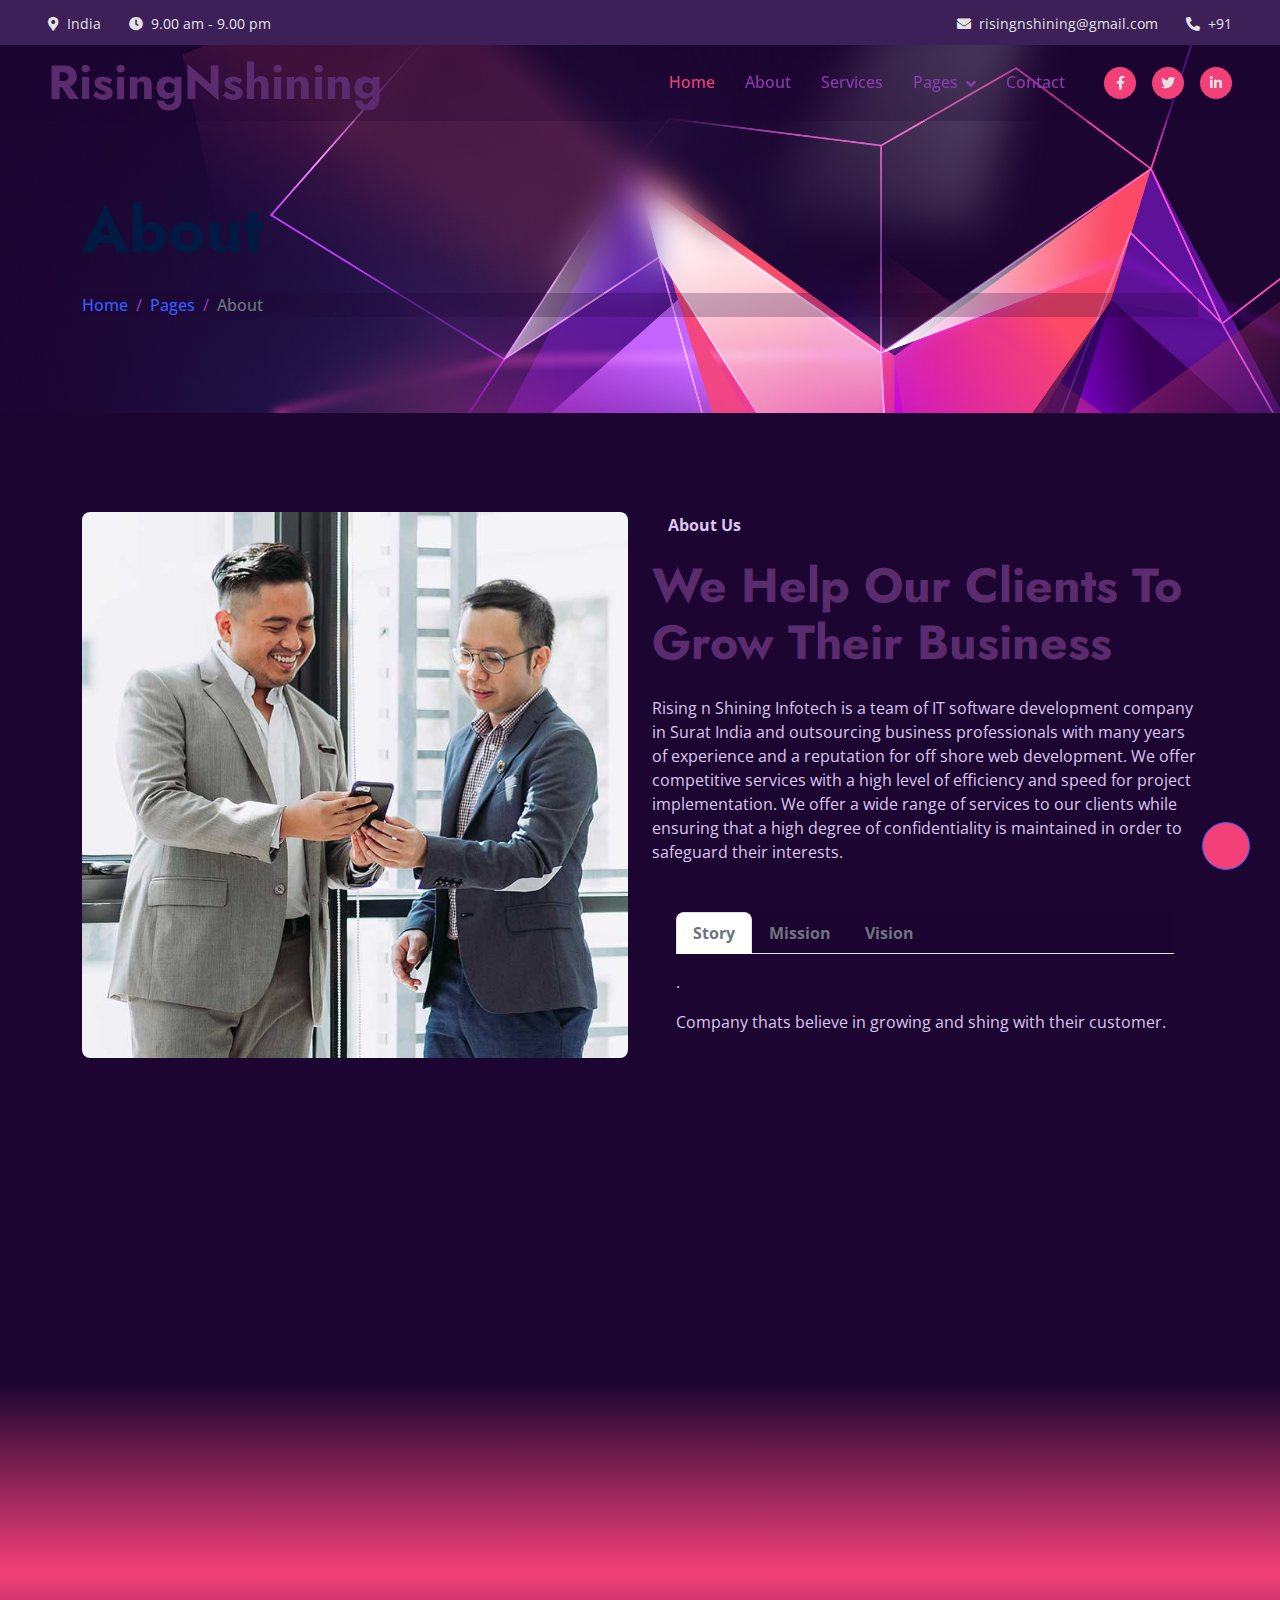
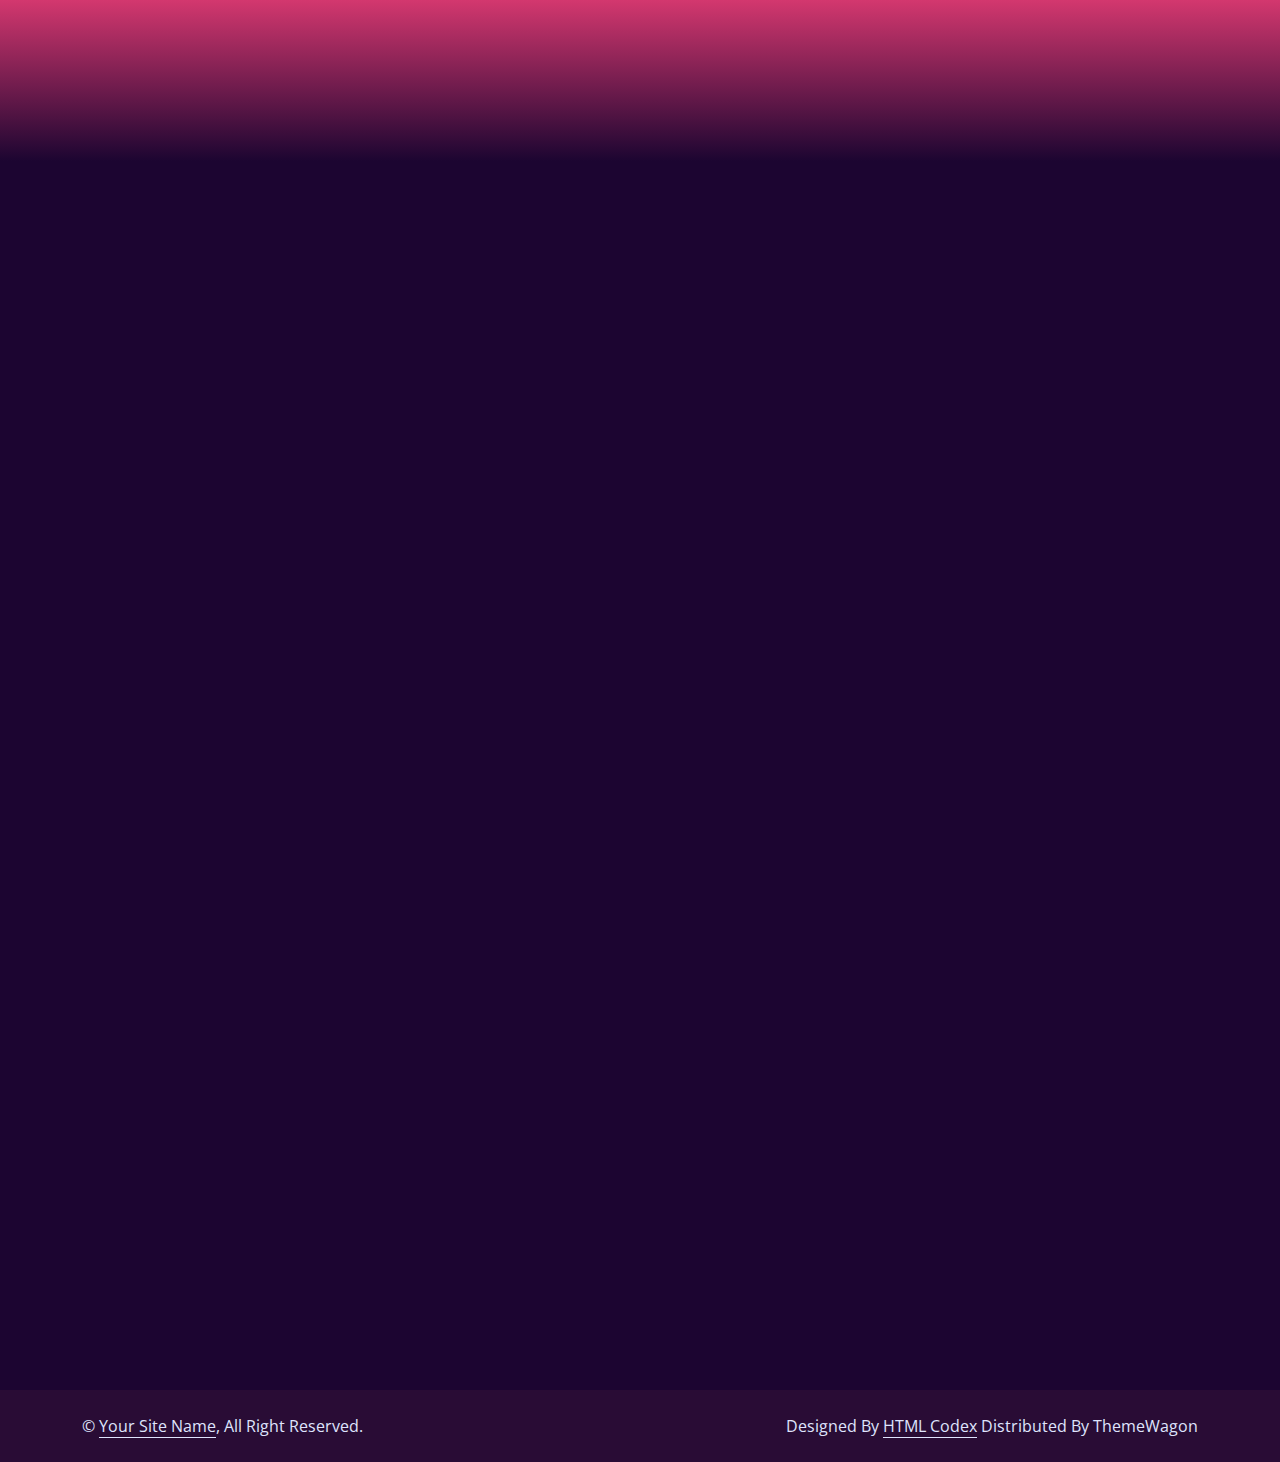
<file: about.html>
<!DOCTYPE html>
<html lang="en">

<head>
    <meta charset="utf-8">
    <title>Abhi Patel</title>
    <meta content="width=device-width, initial-scale=1.0" name="viewport">
    <meta content="" name="keywords">
    <meta content="" name="description">

    <!-- Favicon -->
    <link href="img/favicon.ico" rel="icon">

    <!-- Google Web Fonts -->
    <link rel="preconnect" href="https://fonts.googleapis.com">
    <link rel="preconnect" href="https://fonts.gstatic.com" crossorigin>
    <link
        href="https://fonts.googleapis.com/css2?family=Jost:wght@500;600;700&family=Open+Sans:wght@400;500&display=swap"
        rel="stylesheet">

    <!-- Icon Font Stylesheet -->
    <link href="https://cdnjs.cloudflare.com/ajax/libs/font-awesome/5.10.0/css/all.min.css" rel="stylesheet">
    <link href="https://cdn.jsdelivr.net/npm/bootstrap-icons@1.4.1/font/bootstrap-icons.css" rel="stylesheet">

    <!-- Libraries Stylesheet -->
    <link href="lib/animate/animate.min.css" rel="stylesheet">
    <link href="lib/owlcarousel/assets/owl.carousel.min.css" rel="stylesheet">

    <!-- Customized Bootstrap Stylesheet -->
    <link href="css/bootstrap.min.css" rel="stylesheet">

    <!-- Template Stylesheet -->
    <link href="css/style.css" rel="stylesheet">
</head>

<body>
    <!-- Spinner Start -->
    <div id="spinner"
        class="show bg-white position-fixed translate-middle w-100 vh-100 top-50 start-50 d-flex align-items-center justify-content-center">
        <div class="spinner-border text-primary" role="status" style="width: 3rem; height: 3rem;"></div>
    </div>
    <!-- Spinner End -->



    <!-- Navbar Start -->
    <div class="container-fluid fixed-top px-0 wow fadeIn" data-wow-delay="0.1s">
        <div class="top-bar row gx-0 align-items-center d-none d-lg-flex">
            <div class="col-lg-6 px-5 text-start">
                <small><i class="fa fa-map-marker-alt   me-2"></i>India</small>
                <small class="ms-4"><i class="fa fa-clock   me-2"></i>9.00 am - 9.00 pm</small>
            </div>
            <div class="col-lg-6 px-5 text-end">
                <small><i class="fa fa-envelope   me-2"></i>risingnshining@gmail.com</small>
                <small class="ms-4"><i class="fa fa-phone-alt   me-2"></i>+91 </small>
            </div>
        </div>

        <nav class="navbar navbar-expand-lg py-lg-0 px-lg-5 wow fadeIn" data-wow-delay="0.1s">
            <a href="index.html" class="navbar-brand ms-4 ms-lg-0">
                <h2 class="display-5 m-0">RisingNshining</h2>
            </a>
            <button type="button" class="navbar-toggler me-4" data-bs-toggle="collapse"
                data-bs-target="#navbarCollapse">
                <span class="navbar-toggler-icon"></span>
            </button>
            <div class="collapse navbar-collapse" id="navbarCollapse">
                <div class="navbar-nav ms-auto p-4 p-lg-0">
                    <a href="index.html" class="nav-item nav-link active">Home</a>
                    <a href="about.html" class="nav-item nav-link">About</a>
                    <a href="service.html" class="nav-item nav-link">Services</a>
                    <div class="nav-item dropdown">
                        <a href="#" class="nav-link dropdown-toggle" data-bs-toggle="dropdown">Pages</a>
                        <div class="dropdown-menu border-light m-0">
                            <a href="project.html" class="dropdown-item">Projects</a>
                            <a href="feature.html" class="dropdown-item">Features</a>
                            <a href="team.html" class="dropdown-item">Team Member</a>
                            <a href="testimonial.html" class="dropdown-item">Testimonial</a>
                            <a href="404.html" class="dropdown-item">404 Page</a>
                        </div>
                    </div>
                    <a href="contact.html" class="nav-item nav-link">Contact</a>
                </div>
                <div class="d-none d-lg-flex ms-2">
                    <a class="btn btn-sm-square rounded-circle ms-3" href="">
                        <small class="fab fa-facebook-f  "></small>
                    </a>
                    <a class="btn btn-sm-square rounded-circle ms-3" href="">
                        <small class="fab fa-twitter  "></small>
                    </a>
                    <a class="btn btn-sm-square rounded-circle ms-3" href="">
                        <small class="fab fa-linkedin-in  "></small>
                    </a>
                </div>
            </div>
        </nav>
    </div>
    <!-- Navbar End -->

    <!-- Page Header Start -->
    <div class="container-fluid page-header mb-5 wow fadeIn" data-wow-delay="0.1s">
        <div class="container">
            <h1 class="display-3 mb-4 animated slideInDown">About</h1>
            <nav aria-label="breadcrumb animated slideInDown">
                <ol class="breadcrumb mb-0">
                    <li class="breadcrumb-item"><a href="#">Home</a></li>
                    <li class="breadcrumb-item"><a href="#">Pages</a></li>
                    <li class="breadcrumb-item active" aria-current="page">About</li>
                </ol>
            </nav>
        </div>
    </div>
    <!-- Page Header End -->


    <!-- About Start -->
    <div class="container-xxl py-5">
        <div class="container">
            <div class="row g-4 align-items-end mb-4">
                <div class="col-lg-6 wow fadeInUp" data-wow-delay="0.1s">
                    <img class="img-fluid rounded" src="img/about.jpg">
                </div>
                <div class="col-lg-6 wow fadeInUp" data-wow-delay="0.3s">
                    <p class="d-inline-block rounded   fw-bold py-1 px-3">About Us</p>
                    <h2 class="display-5 mb-4">We Help Our Clients To Grow Their Business</h2>
                    <p class="mb-4">Rising n Shining Infotech is a team of IT software development company in Surat India and outsourcing business professionals with many years of experience and a reputation for off shore web development. We offer competitive services with a high level of efficiency and speed for project implementation. We offer a wide range of services to our clients while ensuring that a high degree of confidentiality is maintained in order to safeguard their interests.
                    </p>
                    <div class="rounded p-4">
                        <nav>
                            <div class="nav nav-tabs mb-3" id="nav-tab" role="tablist">
                                <button class="nav-link fw-bold active text-muted" id="nav-story-tab" data-bs-toggle="tab"
                                    data-bs-target="#nav-story" type="button" role="tab" aria-controls="nav-story"
                                    aria-selected="true">Story</button>
                                <button class="nav-link fw-bold  text-muted" id="nav-mission-tab" data-bs-toggle="tab"
                                    data-bs-target="#nav-mission" type="button" role="tab" aria-controls="nav-mission"
                                    aria-selected="false">Mission</button>
                                <button class="nav-link fw-bold text-muted" id="nav-vision-tab" data-bs-toggle="tab"
                                    data-bs-target="#nav-vision" type="button" role="tab" aria-controls="nav-vision"
                                    aria-selected="false">Vision</button>
                            </div>
                        </nav>
                        <div class="tab-content" id="nav-tabContent">
                            <div class="tab-pane fade show active" id="nav-story" role="tabpanel"
                                aria-labelledby="nav-story-tab">
                                <p>.</p>
                                <p class="mb-0">Company thats believe in growing and shing with their customer.</p>
                            </div>
                            <div class="tab-pane fade" id="nav-mission" role="tabpanel"
                                aria-labelledby="nav-mission-tab">
                                <p>To grow our client’s business as per their business model with integrity.</p>
                                <p class="mb-0">To collaborate with people to create a rich cultural community environment.</p>
                            </div>
                            <div class="tab-pane fade" id="nav-vision" role="tabpanel" aria-labelledby="nav-vision-tab">
                                <p>We encourage innovation, professionalism, dedication and innovation to provide the best services and solutions worldwide.</p>
                            </div>
                        </div>
                    </div>
                </div>
            </div>
            <div class=" rounded p-4 wow fadeInUp mt-5" data-wow-delay="0.1s">
                <div class="row g-4">
                    <div class="col-lg-4 wow fadeIn" data-wow-delay="0.1s">
                        <div class="h-100">
                            <div class="d-flex">
                                <div class="flex-shrink-0 btn-lg-square rounded-circle  ">
                                    <i class="fa fa-times text-white"></i>
                                </div>
                                <div class="ps-3">
                                    <h4>100% Transparency</h4>
                                    <span>Being able to provide Reliable communication with our client is our main aim to Achieve Transparency.</span>
                                </div>
                                <div class="border-end d-none d-lg-block"></div>
                            </div>
                            <div class="border-bottom mt-4 d-block d-lg-none"></div>
                        </div>
                    </div>
                    <div class="col-lg-4 wow fadeIn" data-wow-delay="0.3s">
                        <div class="h-100">
                            <div class="d-flex">
                                <div class="flex-shrink-0 btn-lg-square rounded-circle  ">
                                    <i class="fa fa-users text-white"></i>
                                </div>
                                <div class="ps-3">
                                    <h4>Dedicated Team</h4>
                                    <span>Team that allways want to fullfill client’s requirment. </span>
                                </div>
                                <div class="border-end d-none d-lg-block"></div>
                            </div>
                            <div class="border-bottom mt-4 d-block d-lg-none"></div>
                        </div>
                    </div>
                    <div class="col-lg-4 wow fadeIn" data-wow-delay="0.5s">
                        <div class="h-100">
                            <div class="d-flex">
                                <div class="flex-shrink-0 btn-lg-square rounded-circle  ">
                                    <i class="fa fa-phone"></i>
                                </div>
                                <div class="ps-3">
                                    <h4>24/7 Available</h4>
                                    <span>Being able to be there for our client is our first priority.</span>
                                </div>
                            </div>
                        </div>
                    </div>
                </div>
            </div>
        </div>
    </div>
    <!-- About End -->


    <!-- Facts Start -->
    <div class="container-fluid facts my-5 py-5">
        <div class="container py-5">
            <div class="row g-5">
                <div class="col-sm-6 col-lg-3 text-center wow fadeIn" data-wow-delay="0.1s">
                    <i class="fa fa-users fa-3x text-white mb-3"></i>
                    <h2 class="display-4 text-white" data-toggle="counter-up">40</h2>
                    <span class="fs-5 text-white">Happy Clients</span>
                    <hr class="bg-white w-25 mx-auto mb-0">
                </div>
                <div class="col-sm-6 col-lg-3 text-center wow fadeIn" data-wow-delay="0.3s">
                    <i class="fa fa-check fa-3x text-white mb-3"></i>
                    <h2 class="display-4 text-white" data-toggle="counter-up">50</h2>
                    <span class="fs-5 text-white">Projects Completed</span>
                    <hr class="bg-white w-25 mx-auto mb-0">
                </div>
                <div class="col-sm-6 col-lg-3 text-center wow fadeIn" data-wow-delay="0.5s">
                    <i class="fa fa-users-cog fa-3x text-white mb-3"></i>
                    <h2 class="display-4 text-white" data-toggle="counter-up">20</h2>
                    <span class="fs-5 text-white">Dedicated Staff</span>
                    <hr class="bg-white w-25 mx-auto mb-0">
                </div>
                <div class="col-sm-6 col-lg-3 text-center wow fadeIn" data-wow-delay="0.7s">
                    <i class="fa fa-award fa-3x text-white mb-3"></i>
                    <h2 class="display-4 text-white" data-toggle="counter-up"></h2>
                    <span class="fs-5 text-white">Awards Achieved</span>
                    <hr class="bg-white w-25 mx-auto mb-0">
                </div>
            </div>
        </div>
    </div>
    <!-- Facts End -->


    <!-- Team Start -->
    <div class="container-xxl py-5">
        <div class="container">
            <div class="text-center mx-auto wow fadeInUp" data-wow-delay="0.1s" style="max-width: 600px;">
                <p class="d-inline-block rounded fw-bold py-1 px-3">Our Team</p>
                <h2 class="display-5 mb-5">Exclusive Team</h2>
            </div>
            <div class="row g-4">
                <div class="col-lg-4 col-md-6 wow fadeInUp" data-wow-delay="0.1s">
                    <div class="team-item">
                        <img class="img-fluid rounded" src="img/team-1.jpg" alt="">
                        <div class="team-text">
                            <h4 class="mb-0">Manali patel</h4>
                            <div class="team-social d-flex">
                                <a class="btn btn-square rounded-circle mx-1" href=""><i
                                        class="fab fa-facebook-f"></i></a>
                                <a class="btn btn-square rounded-circle mx-1" href=""><i class="fab fa-twitter"></i></a>
                                <a class="btn btn-square rounded-circle mx-1" href=""><i
                                        class="fab fa-instagram"></i></a>
                            </div>
                        </div>
                    </div>
                </div>
                <div class="col-lg-4 col-md-6 wow fadeInUp" data-wow-delay="0.3s">
                    <div class="team-item">
                        <img class="img-fluid rounded" src="img/team-2.jpg" alt="">
                        <div class="team-text">
                            <h4 class="mb-0">Abhi patel</h4>
                            <div class="team-social d-flex">
                                <a class="btn btn-square rounded-circle mx-1" href=""><i
                                        class="fab fa-facebook-f"></i></a>
                                <a class="btn btn-square rounded-circle mx-1" href=""><i class="fab fa-twitter"></i></a>
                                <a class="btn btn-square rounded-circle mx-1" href=""><i
                                        class="fab fa-instagram"></i></a>
                            </div>
                        </div>
                    </div>
                </div>
                <div class="col-lg-4 col-md-6 wow fadeInUp" data-wow-delay="0.5s">
                    <div class="team-item">
                        <img class="img-fluid rounded" src="img/team-3.jpg" alt="">
                        <div class="team-text">
                            <h4 class="mb-0">Doris Jordan</h4>
                            <div class="team-social d-flex">
                                <a class="btn btn-square rounded-circle mx-1" href=""><i
                                        class="fab fa-facebook-f"></i></a>
                                <a class="btn btn-square rounded-circle mx-1" href=""><i class="fab fa-twitter"></i></a>
                                <a class="btn btn-square rounded-circle mx-1" href=""><i
                                        class="fab fa-instagram"></i></a>
                            </div>
                        </div>
                    </div>
                </div>
            </div>
        </div>
    </div>
    <!-- Team End -->


    <!-- Footer Start -->
    <div class="container-fluid bg-dark text-light footer mt-5 py-5 wow fadeIn" data-wow-delay="0.1s">
        <div class="container py-5">
            <div class="row g-5">
                <div class="col-lg-3 col-md-6">
                    <h4 class="text-white mb-4">Our Office</h4>
                    <p class="mb-2"><i class="fa fa-map-marker-alt me-3"></i>123 Street, New York, USA</p>
                    <p class="mb-2"><i class="fa fa-phone-alt me-3"></i>+012 345 67890</p>
                    <p class="mb-2"><i class="fa fa-envelope me-3"></i>info@example.com</p>
                    <div class="d-flex pt-2">
                        <a class="btn btn-square btn-outline-light rounded-circle me-2" href=""><i
                                class="fab fa-twitter"></i></a>
                        <a class="btn btn-square btn-outline-light rounded-circle me-2" href=""><i
                                class="fab fa-facebook-f"></i></a>
                        <a class="btn btn-square btn-outline-light rounded-circle me-2" href=""><i
                                class="fab fa-youtube"></i></a>
                        <a class="btn btn-square btn-outline-light rounded-circle me-2" href=""><i
                                class="fab fa-linkedin-in"></i></a>
                    </div>
                </div>
                <div class="col-lg-3 col-md-6">
                    <h4 class="text-white mb-4">Services</h4>
                    <a class="btn btn-link" href="">Financial Planning</a>
                    <a class="btn btn-link" href="">Cash Investment</a>
                    <a class="btn btn-link" href="">Financial Consultancy</a>
                    <a class="btn btn-link" href="">Business Loans</a>
                    <a class="btn btn-link" href="">Business Analysis</a>
                </div>
                <div class="col-lg-3 col-md-6">
                    <h4 class="text-white mb-4">Quick Links</h4>
                    <a class="btn btn-link" href="">About Us</a>
                    <a class="btn btn-link" href="">Contact Us</a>
                    <a class="btn btn-link" href="">Our Services</a>
                    <a class="btn btn-link" href="">Terms & Condition</a>
                    <a class="btn btn-link" href="">Support</a>
                </div>
                <div class="col-lg-3 col-md-6">
                    <h4 class="text-white mb-4">Newsletter</h4>
                    <p>Dolor amet sit justo amet elitr clita ipsum elitr est.</p>
                    <div class="position-relative w-100">
                        <input class="form-control bg-white border-0 w-100 py-3 ps-4 pe-5" type="text"
                            placeholder="Your email">
                        <button type="button"
                            class="btn btn-primary py-2 position-absolute top-0 end-0 mt-2 me-2">SignUp</button>
                    </div>
                </div>
            </div>
        </div>
    </div>
    <!-- Footer End -->


    <!-- Copyright Start -->
    <div class="container-fluid copyright py-4">
        <div class="container">
            <div class="row">
                <div class="col-md-6 text-center text-md-start mb-3 mb-md-0">
                    &copy; <a class="border-bottom" href="#">Your Site Name</a>, All Right Reserved.
                </div>
                <div class="col-md-6 text-center text-md-end">
                    <!--/*** This template is free as long as you keep the footer author’s credit link/attribution link/backlink. If you'd like to use the template without the footer author’s credit link/attribution link/backlink, you can purchase the Credit Removal License from "https://htmlcodex.com/credit-removal". Thank you for your support. ***/-->
                    Designed By <a class="border-bottom" href="https://htmlcodex.com">HTML Codex</a> Distributed By <a
                        href="https://themewagon.com">ThemeWagon</a>
                </div>
            </div>
        </div>
    </div>
    <!-- Copyright End -->


    <!-- Back to Top -->
    <a href="#" class="btn btn-lg btn-primary btn-lg-square rounded-circle back-to-top"><i
            class="bi bi-arrow-up"></i></a>


    <!-- JavaScript Libraries -->
    <script src="https://code.jquery.com/jquery-3.4.1.min.js"></script>
    <script src="https://cdn.jsdelivr.net/npm/bootstrap@5.0.0/dist/js/bootstrap.bundle.min.js"></script>
    <script src="lib/wow/wow.min.js"></script>
    <script src="lib/easing/easing.min.js"></script>
    <script src="lib/waypoints/waypoints.min.js"></script>
    <script src="lib/owlcarousel/owl.carousel.min.js"></script>
    <script src="lib/counterup/counterup.min.js"></script>

    <!-- Template Javascript -->
    <script src="js/main.js"></script>
</body>

</html>
</file>
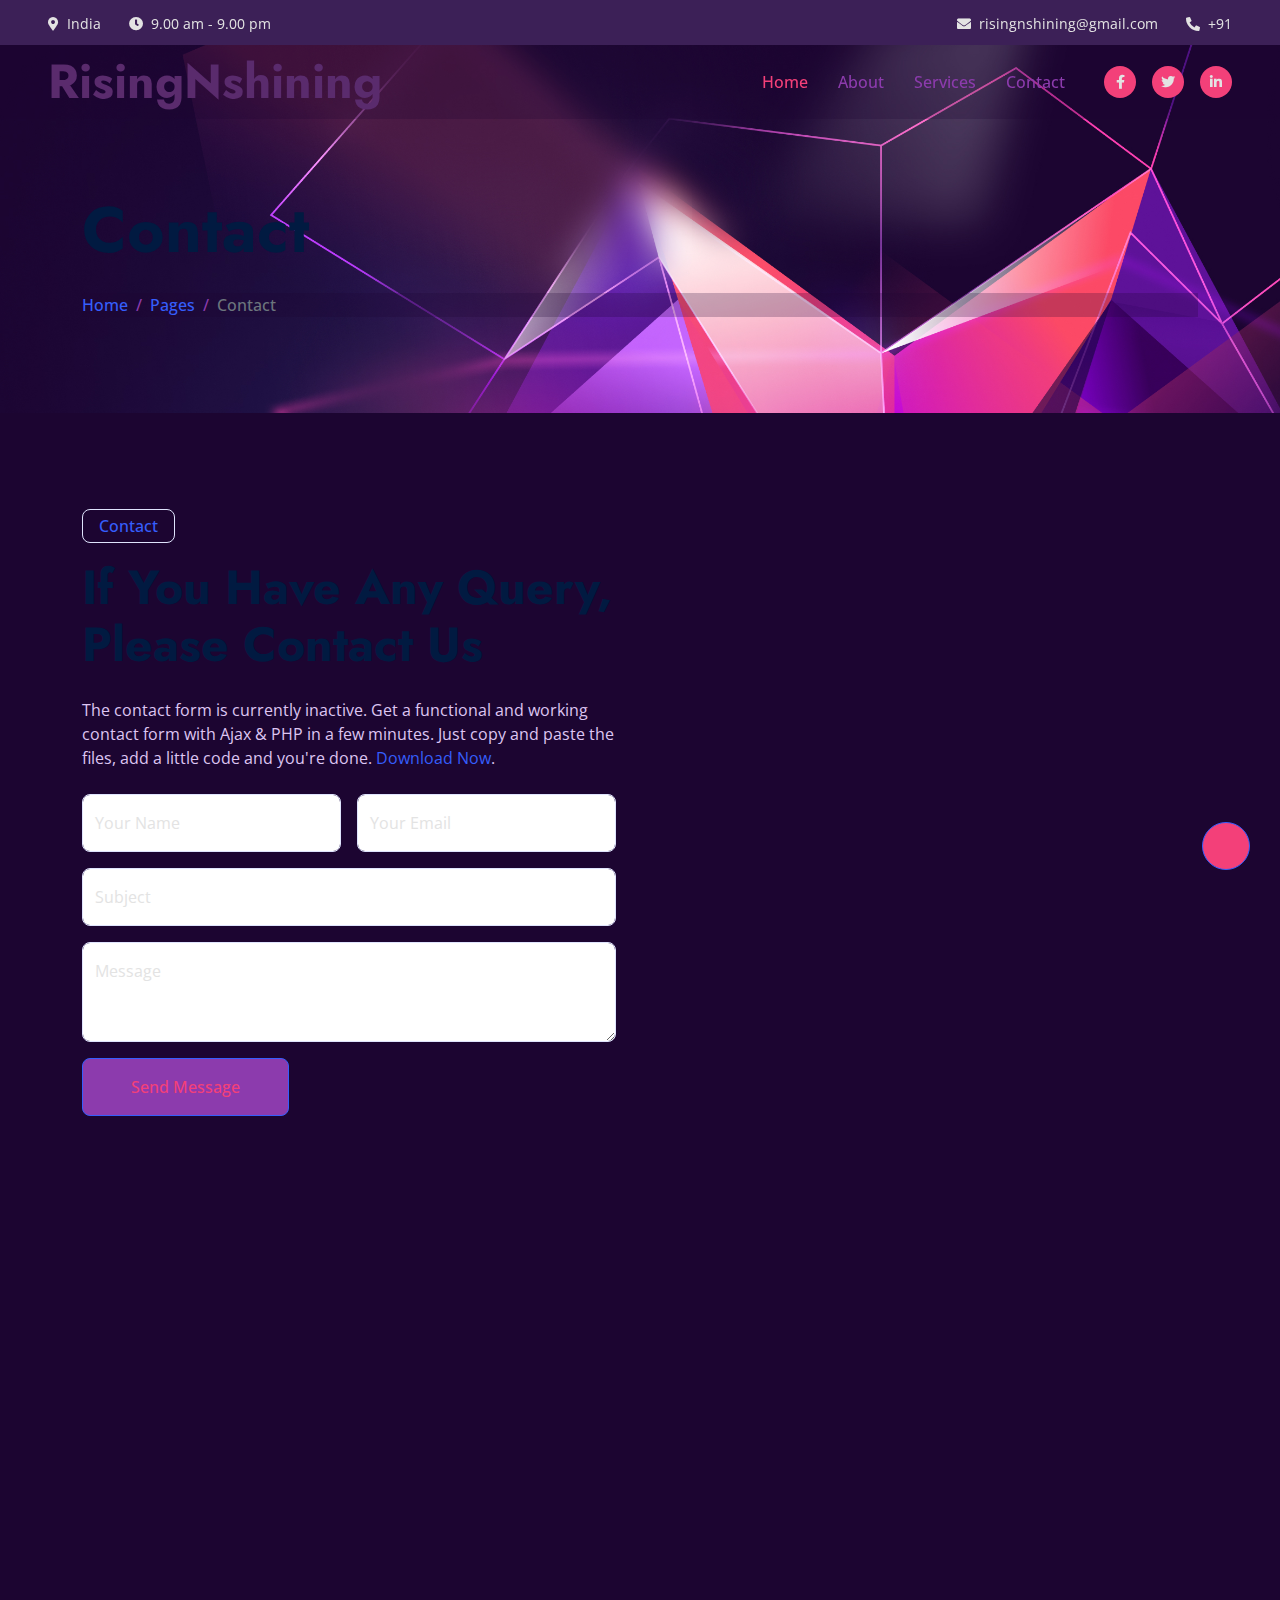
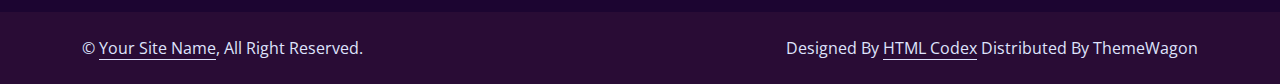
<file: contact.html>
<!DOCTYPE html>
<html lang="en">

<head>
    <meta charset="utf-8">
    <title>Abhi Patel</title>
    <meta content="width=device-width, initial-scale=1.0" name="viewport">
    <meta content="" name="keywords">
    <meta content="" name="description">

    <!-- Favicon -->
    <link href="img/favicon.ico" rel="icon">

    <!-- Google Web Fonts -->
    <link rel="preconnect" href="https://fonts.googleapis.com">
    <link rel="preconnect" href="https://fonts.gstatic.com" crossorigin>
    <link
        href="https://fonts.googleapis.com/css2?family=Jost:wght@500;600;700&family=Open+Sans:wght@400;500&display=swap"
        rel="stylesheet">

    <!-- Icon Font Stylesheet -->
    <link href="https://cdnjs.cloudflare.com/ajax/libs/font-awesome/5.10.0/css/all.min.css" rel="stylesheet">
    <link href="https://cdn.jsdelivr.net/npm/bootstrap-icons@1.4.1/font/bootstrap-icons.css" rel="stylesheet">

    <!-- Libraries Stylesheet -->
    <link href="lib/animate/animate.min.css" rel="stylesheet">
    <link href="lib/owlcarousel/assets/owl.carousel.min.css" rel="stylesheet">

    <!-- Customized Bootstrap Stylesheet -->
    <link href="css/bootstrap.min.css" rel="stylesheet">

    <!-- Template Stylesheet -->
    <link href="css/style.css" rel="stylesheet">
</head>

<body>
    <!-- Spinner Start -->
    <div id="spinner"
        class="show bg-white position-fixed translate-middle w-100 vh-100 top-50 start-50 d-flex align-items-center justify-content-center">
        <div class="spinner-border text-primary" role="status" style="width: 3rem; height: 3rem;"></div>
    </div>
    <!-- Spinner End -->


    <!-- Navbar Start -->
    <div class="container-fluid fixed-top px-0 wow fadeIn" data-wow-delay="0.1s">
        <div class="top-bar row gx-0 align-items-center d-none d-lg-flex">
            <div class="col-lg-6 px-5 text-start">
                <small><i class="fa fa-map-marker-alt   me-2"></i>India</small>
                <small class="ms-4"><i class="fa fa-clock   me-2"></i>9.00 am - 9.00 pm</small>
            </div>
            <div class="col-lg-6 px-5 text-end">
                <small><i class="fa fa-envelope   me-2"></i>risingnshining@gmail.com</small>
                <small class="ms-4"><i class="fa fa-phone-alt   me-2"></i>+91 </small>
            </div>
        </div>

        <nav class="navbar navbar-expand-lg py-lg-0 px-lg-5 wow fadeIn" data-wow-delay="0.1s">
            <a href="index.html" class="navbar-brand ms-4 ms-lg-0">
                <h2 class="display-5 m-0">RisingNshining</h2>
            </a>
            <button type="button" class="navbar-toggler me-4" data-bs-toggle="collapse"
                data-bs-target="#navbarCollapse">
                <span class="navbar-toggler-icon"></span>
            </button>
            <div class="collapse navbar-collapse" id="navbarCollapse">
                <div class="navbar-nav ms-auto p-4 p-lg-0">
                    <a href="index.html" class="nav-item nav-link active">Home</a>
                    <a href="about.html" class="nav-item nav-link">About</a>
                    <a href="service.html" class="nav-item nav-link">Services</a>
                    
                    <a href="contact.html" class="nav-item nav-link">Contact</a>
                </div>
                <div class="d-none d-lg-flex ms-2">
                    <a class="btn btn-sm-square rounded-circle ms-3" href="">
                        <small class="fab fa-facebook-f  "></small>
                    </a>
                    <a class="btn btn-sm-square rounded-circle ms-3" href="">
                        <small class="fab fa-twitter  "></small>
                    </a>
                    <a class="btn btn-sm-square rounded-circle ms-3" href="">
                        <small class="fab fa-linkedin-in  "></small>
                    </a>
                </div>
            </div>
        </nav>
    </div>
    <!-- Navbar End -->


    <!-- Page Header Start -->
    <div class="container-fluid page-header mb-5 wow fadeIn" data-wow-delay="0.1s">
        <div class="container">
            <h1 class="display-3 mb-4 animated slideInDown">Contact</h1>
            <nav aria-label="breadcrumb animated slideInDown">
                <ol class="breadcrumb mb-0">
                    <li class="breadcrumb-item"><a href="#">Home</a></li>
                    <li class="breadcrumb-item"><a href="#">Pages</a></li>
                    <li class="breadcrumb-item active" aria-current="page">Contact</li>
                </ol>
            </nav>
        </div>
    </div>
    <!-- Page Header End -->


    <!-- Contact Start -->
    <div class="container-xxl py-5">
        <div class="container">
            <div class="row g-5">
                <div class="col-lg-6 wow fadeIn" data-wow-delay="0.1s">
                    <p class="d-inline-block border rounded text-primary fw-semi-bold py-1 px-3">Contact</p>
                    <h1 class="display-5 mb-4">If You Have Any Query, Please Contact Us</h1>
                    <p class="mb-4">The contact form is currently inactive. Get a functional and working contact form
                        with Ajax & PHP in a few minutes. Just copy and paste the files, add a little code and you're
                        done. <a href="https://htmlcodex.com/contact-form">Download Now</a>.</p>
                    <form>
                        <div class="row g-3">
                            <div class="col-md-6">
                                <div class="form-floating">
                                    <input type="text" class="form-control" id="name" placeholder="Your Name">
                                    <label for="name">Your Name</label>
                                </div>
                            </div>
                            <div class="col-md-6">
                                <div class="form-floating">
                                    <input type="email" class="form-control" id="email" placeholder="Your Email">
                                    <label for="email">Your Email</label>
                                </div>
                            </div>
                            <div class="col-12">
                                <div class="form-floating">
                                    <input type="text" class="form-control" id="subject" placeholder="Subject">
                                    <label for="subject">Subject</label>
                                </div>
                            </div>
                            <div class="col-12">
                                <div class="form-floating">
                                    <textarea class="form-control" placeholder="Leave a message here" id="message"
                                        style="height: 100px"></textarea>
                                    <label for="message">Message</label>
                                </div>
                            </div>
                            <div class="col-12">
                                <button class="btn btn-primary py-3 px-5" type="submit">Send Message</button>
                            </div>
                        </div>
                    </form>
                </div>
                <div class="col-lg-6 wow fadeIn" data-wow-delay="0.5s" style="min-height: 450px;">
                    <div class="position-relative rounded overflow-hidden h-100">
                        <iframe class="position-relative w-100 h-100"
                            src="https://www.google.com/maps/embed?pb=!1m18!1m12!1m3!1d3001156.4288297426!2d-78.01371936852176!3d42.72876761954724!2m3!1f0!2f0!3f0!3m2!1i1024!2i768!4f13.1!3m3!1m2!1s0x4ccc4bf0f123a5a9%3A0xddcfc6c1de189567!2sNew%20York%2C%20USA!5e0!3m2!1sen!2sbd!4v1603794290143!5m2!1sen!2sbd"
                            frameborder="0" style="min-height: 450px; border:0;" allowfullscreen="" aria-hidden="false"
                            tabindex="0"></iframe>
                    </div>
                </div>
            </div>
        </div>
    </div>
    <!-- Contact End -->


    <!-- Footer Start -->
    <div class="container-fluid bg-dark text-light footer mt-5 py-5 wow fadeIn" data-wow-delay="0.1s">
        <div class="container py-5">
            <div class="row g-5">
                <div class="col-lg-3 col-md-6">
                    <h4 class="text-white mb-4">Our Office</h4>
                    <p class="mb-2"><i class="fa fa-map-marker-alt me-3"></i>123 Street, New York, USA</p>
                    <p class="mb-2"><i class="fa fa-phone-alt me-3"></i>+012 345 67890</p>
                    <p class="mb-2"><i class="fa fa-envelope me-3"></i>info@example.com</p>
                    <div class="d-flex pt-2">
                        <a class="btn btn-square btn-outline-light rounded-circle me-2" href=""><i
                                class="fab fa-twitter"></i></a>
                        <a class="btn btn-square btn-outline-light rounded-circle me-2" href=""><i
                                class="fab fa-facebook-f"></i></a>
                        <a class="btn btn-square btn-outline-light rounded-circle me-2" href=""><i
                                class="fab fa-youtube"></i></a>
                        <a class="btn btn-square btn-outline-light rounded-circle me-2" href=""><i
                                class="fab fa-linkedin-in"></i></a>
                    </div>
                </div>
                <div class="col-lg-3 col-md-6">
                    <h4 class="text-white mb-4">Services</h4>
                    <a class="btn btn-link" href="">Financial Planning</a>
                    <a class="btn btn-link" href="">Cash Investment</a>
                    <a class="btn btn-link" href="">Financial Consultancy</a>
                    <a class="btn btn-link" href="">Business Loans</a>
                    <a class="btn btn-link" href="">Business Analysis</a>
                </div>
                <div class="col-lg-3 col-md-6">
                    <h4 class="text-white mb-4">Quick Links</h4>
                    <a class="btn btn-link" href="">About Us</a>
                    <a class="btn btn-link" href="">Contact Us</a>
                    <a class="btn btn-link" href="">Our Services</a>
                    <a class="btn btn-link" href="">Terms & Condition</a>
                    <a class="btn btn-link" href="">Support</a>
                </div>
                <div class="col-lg-3 col-md-6">
                    <h4 class="text-white mb-4">Newsletter</h4>
                    <p>Dolor amet sit justo amet elitr clita ipsum elitr est.</p>
                    <div class="position-relative w-100">
                        <input class="form-control bg-white border-0 w-100 py-3 ps-4 pe-5" type="text"
                            placeholder="Your email">
                        <button type="button"
                            class="btn btn-primary py-2 position-absolute top-0 end-0 mt-2 me-2">SignUp</button>
                    </div>
                </div>
            </div>
        </div>
    </div>
    <!-- Footer End -->


    <!-- Copyright Start -->
    <div class="container-fluid copyright py-4">
        <div class="container">
            <div class="row">
                <div class="col-md-6 text-center text-md-start mb-3 mb-md-0">
                    &copy; <a class="border-bottom" href="#">Your Site Name</a>, All Right Reserved.
                </div>
                <div class="col-md-6 text-center text-md-end">
                    <!--/*** This template is free as long as you keep the footer author’s credit link/attribution link/backlink. If you'd like to use the template without the footer author’s credit link/attribution link/backlink, you can purchase the Credit Removal License from "https://htmlcodex.com/credit-removal". Thank you for your support. ***/-->
                    Designed By <a class="border-bottom" href="https://htmlcodex.com">HTML Codex</a> Distributed By <a
                        href="https://themewagon.com">ThemeWagon</a>
                </div>
            </div>
        </div>
    </div>
    <!-- Copyright End -->


    <!-- Back to Top -->
    <a href="#" class="btn btn-lg btn-primary btn-lg-square rounded-circle back-to-top"><i
            class="bi bi-arrow-up"></i></a>


    <!-- JavaScript Libraries -->
    <script src="https://code.jquery.com/jquery-3.4.1.min.js"></script>
    <script src="https://cdn.jsdelivr.net/npm/bootstrap@5.0.0/dist/js/bootstrap.bundle.min.js"></script>
    <script src="lib/wow/wow.min.js"></script>
    <script src="lib/easing/easing.min.js"></script>
    <script src="lib/waypoints/waypoints.min.js"></script>
    <script src="lib/owlcarousel/owl.carousel.min.js"></script>
    <script src="lib/counterup/counterup.min.js"></script>

    <!-- Template Javascript -->
    <script src="js/main.js"></script>
</body>

</html>
</file>
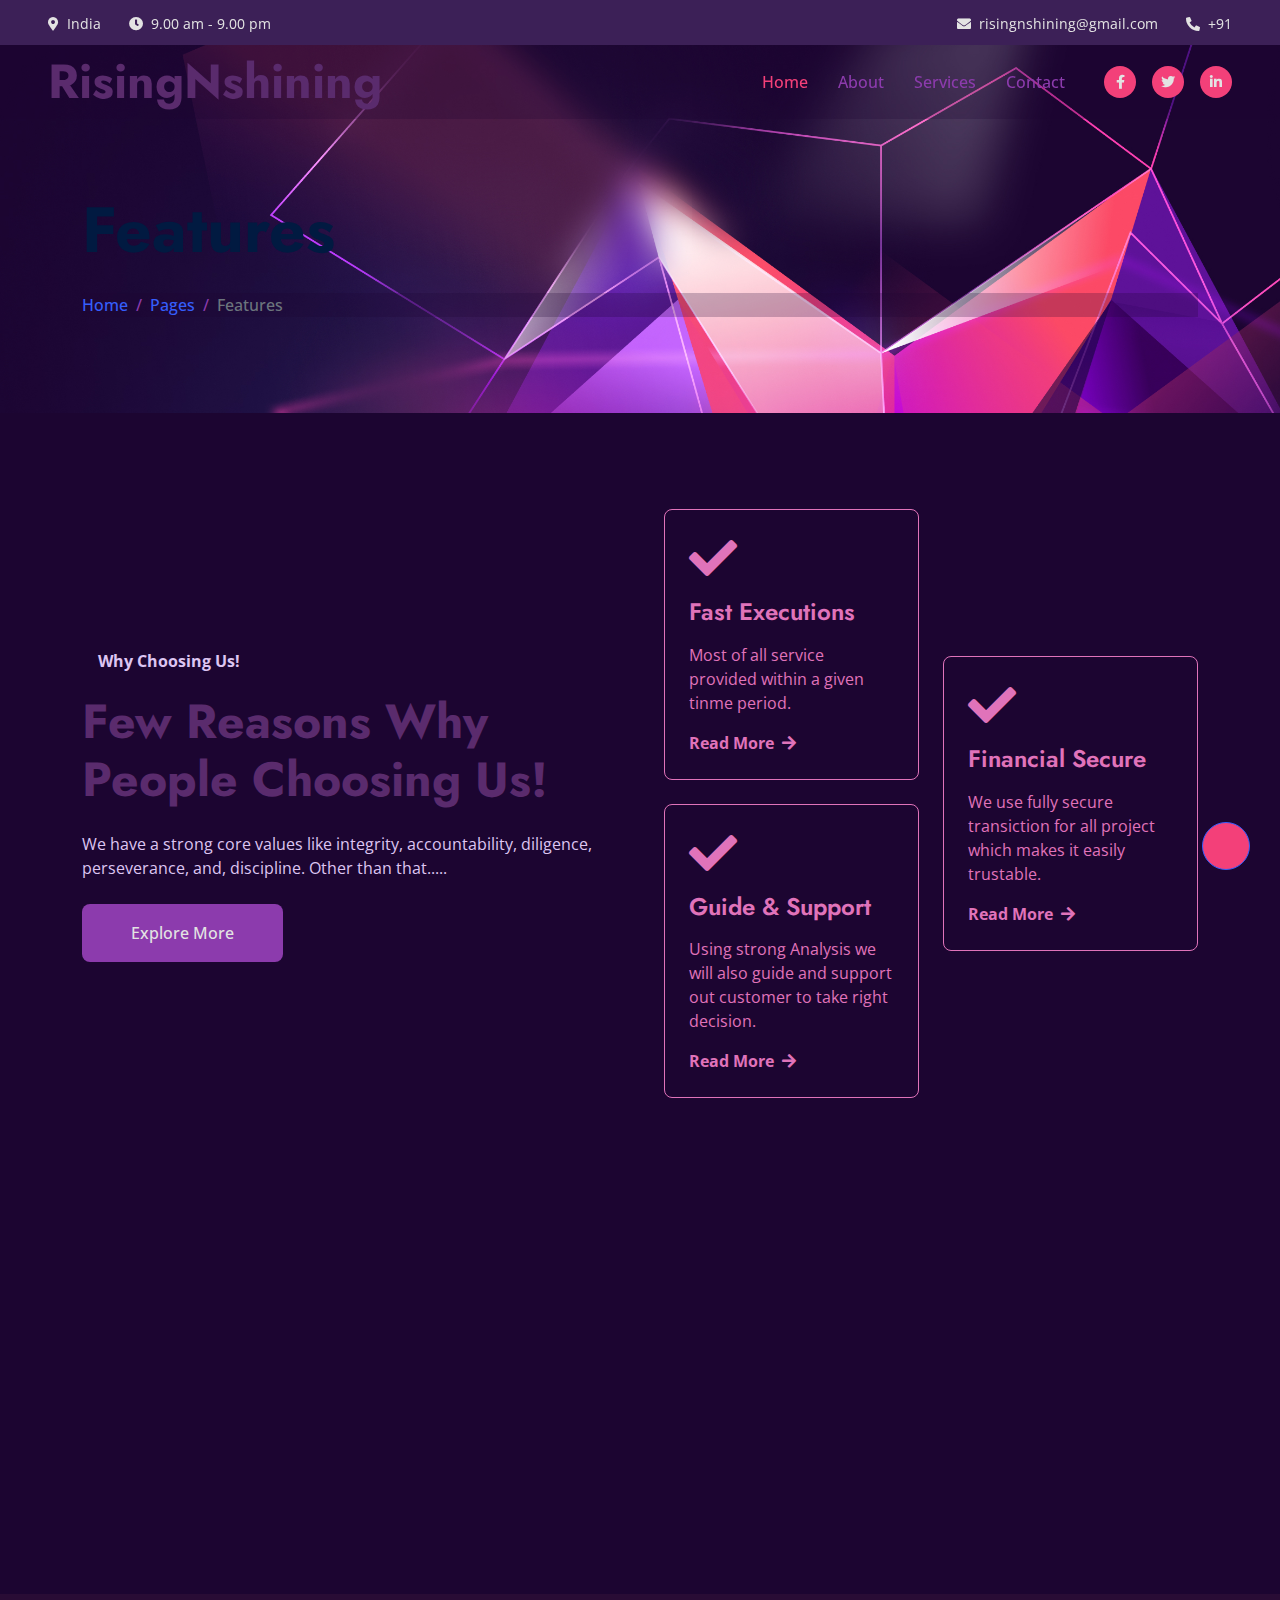
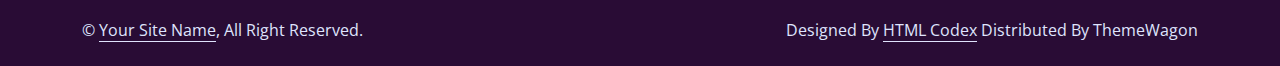
<file: feature.html>
<!DOCTYPE html>
<html lang="en">

<head>
    <meta charset="utf-8">
    <title>Abhi Patel</title>
    <meta content="width=device-width, initial-scale=1.0" name="viewport">
    <meta content="" name="keywords">
    <meta content="" name="description">

    <!-- Favicon -->
    <link href="img/favicon.ico" rel="icon">

    <!-- Google Web Fonts -->
    <link rel="preconnect" href="https://fonts.googleapis.com">
    <link rel="preconnect" href="https://fonts.gstatic.com" crossorigin>
    <link
        href="https://fonts.googleapis.com/css2?family=Jost:wght@500;600;700&family=Open+Sans:wght@400;500&display=swap"
        rel="stylesheet">

    <!-- Icon Font Stylesheet -->
    <link href="https://cdnjs.cloudflare.com/ajax/libs/font-awesome/5.10.0/css/all.min.css" rel="stylesheet">
    <link href="https://cdn.jsdelivr.net/npm/bootstrap-icons@1.4.1/font/bootstrap-icons.css" rel="stylesheet">

    <!-- Libraries Stylesheet -->
    <link href="lib/animate/animate.min.css" rel="stylesheet">
    <link href="lib/owlcarousel/assets/owl.carousel.min.css" rel="stylesheet">

    <!-- Customized Bootstrap Stylesheet -->
    <link href="css/bootstrap.min.css" rel="stylesheet">

    <!-- Template Stylesheet -->
    <link href="css/style.css" rel="stylesheet">
</head>

<body>
    <!-- Spinner Start -->
    <div id="spinner"
        class="show bg-white position-fixed translate-middle w-100 vh-100 top-50 start-50 d-flex align-items-center justify-content-center">
        <div class="spinner-border text-primary" role="status" style="width: 3rem; height: 3rem;"></div>
    </div>
    <!-- Spinner End -->



    <!-- Navbar Start -->
    <div class="container-fluid fixed-top px-0 wow fadeIn" data-wow-delay="0.1s">
        <div class="top-bar row gx-0 align-items-center d-none d-lg-flex">
            <div class="col-lg-6 px-5 text-start">
                <small><i class="fa fa-map-marker-alt   me-2"></i>India</small>
                <small class="ms-4"><i class="fa fa-clock   me-2"></i>9.00 am - 9.00 pm</small>
            </div>
            <div class="col-lg-6 px-5 text-end">
                <small><i class="fa fa-envelope   me-2"></i>risingnshining@gmail.com</small>
                <small class="ms-4"><i class="fa fa-phone-alt   me-2"></i>+91 </small>
            </div>
        </div>

        <nav class="navbar navbar-expand-lg py-lg-0 px-lg-5 wow fadeIn" data-wow-delay="0.1s">
            <a href="index.html" class="navbar-brand ms-4 ms-lg-0">
                <h2 class="display-5 m-0">RisingNshining</h2>
            </a>
            <button type="button" class="navbar-toggler me-4" data-bs-toggle="collapse"
                data-bs-target="#navbarCollapse">
                <span class="navbar-toggler-icon"></span>
            </button>
            <div class="collapse navbar-collapse" id="navbarCollapse">
                <div class="navbar-nav ms-auto p-4 p-lg-0">
                    <a href="index.html" class="nav-item nav-link active">Home</a>
                    <a href="about.html" class="nav-item nav-link">About</a>
                    <a href="service.html" class="nav-item nav-link">Services</a>
                    <a href="contact.html" class="nav-item nav-link">Contact</a>
                </div>
                <div class="d-none d-lg-flex ms-2">
                    <a class="btn btn-sm-square rounded-circle ms-3" href="">
                        <small class="fab fa-facebook-f  "></small>
                    </a>
                    <a class="btn btn-sm-square rounded-circle ms-3" href="">
                        <small class="fab fa-twitter  "></small>
                    </a>
                    <a class="btn btn-sm-square rounded-circle ms-3" href="">
                        <small class="fab fa-linkedin-in  "></small>
                    </a>
                </div>
            </div>
        </nav>
    </div>
    <!-- Navbar End -->

    <!-- Page Header Start -->
    <div class="container-fluid page-header mb-5 wow fadeIn" data-wow-delay="0.1s">
        <div class="container">
            <h1 class="display-3 mb-4 animated slideInDown">Features</h1>
            <nav aria-label="breadcrumb animated slideInDown">
                <ol class="breadcrumb mb-0">
                    <li class="breadcrumb-item"><a href="#">Home</a></li>
                    <li class="breadcrumb-item"><a href="#">Pages</a></li>
                    <li class="breadcrumb-item active" aria-current="page">Features</li>
                </ol>
            </nav>
        </div>
    </div>
    <!-- Page Header End -->



    <!-- Features Start -->
    <div class="container-xxl feature py-5">
        <div class="container">
            <div class="row g-5 align-items-center">
                <div class="col-lg-6 wow fadeInUp" data-wow-delay="0.1s">
                    <p class="d-inline-block rounded   fw-bold py-1 px-3">Why Choosing Us!</p>
                    <h2 class="display-5 mb-4">Few Reasons Why People Choosing Us!</h2>
                    <p class="mb-4">We have a strong core values like integrity, accountability, diligence, perseverance, and, discipline. Other than that.....
                    </p>
                    <a class="btn    py-3 px-5" href="">Explore More</a>
                </div>
                <div class="col-lg-6">
                    <div class="row g-4 align-items-center">
                        <div class="col-md-6">
                            <div class="row g-4">
                                <div class="col-12 wow fadeIn" data-wow-delay="0.3s">
                                    <div class="feature-box border rounded p-4">
                                        <i class="fa fa-check fa-3x   mb-3"></i>
                                        <h4 class="mb-3">Fast Executions</h4>
                                        <p class="mb-3">Most of all service provided within a given tinme period.</p>
                                        <a class="fw-bold" href="">Read More <i
                                                class="fa fa-arrow-right ms-1"></i></a>
                                    </div>
                                </div>
                                <div class="col-12 wow fadeIn" data-wow-delay="0.5s">
                                    <div class="feature-box border rounded p-4">
                                        <i class="fa fa-check fa-3x   mb-3"></i>
                                        <h4 class="mb-3">Guide & Support</h4>
                                        <p class="mb-3">Using strong Analysis we will also guide and support out customer to take right decision.</p>
                                        <a class="fw-bold" href="">Read More <i
                                                class="fa fa-arrow-right ms-1"></i></a>
                                    </div>
                                </div>
                            </div>
                        </div>
                        <div class="col-md-6 wow fadeIn" data-wow-delay="0.7s">
                            <div class="feature-box border rounded p-4">
                                <i class="fa fa-check fa-3x   mb-3"></i>
                                <h4 class="mb-3">Financial Secure</h4>
                                <p class="mb-3">We use fully secure transiction for all project which makes it easily trustable. </p>
                                <a class="fw-bold" href="">Read More <i class="fa fa-arrow-right ms-1"></i></a>
                            </div>
                        </div>
                    </div>
                </div>
            </div>
        </div>
    </div>
    <!-- Features End -->


    <!-- Footer Start -->
    <div class="container-fluid bg-dark text-light footer mt-5 py-5 wow fadeIn" data-wow-delay="0.1s">
        <div class="container py-5">
            <div class="row g-5">
                <div class="col-lg-3 col-md-6">
                    <h4 class="text-white mb-4">Our Office</h4>
                    <p class="mb-2"><i class="fa fa-map-marker-alt me-3"></i>123 Street, New York, USA</p>
                    <p class="mb-2"><i class="fa fa-phone-alt me-3"></i>+012 345 67890</p>
                    <p class="mb-2"><i class="fa fa-envelope me-3"></i>info@example.com</p>
                    <div class="d-flex pt-2">
                        <a class="btn btn-square btn-outline-light rounded-circle me-2" href=""><i
                                class="fab fa-twitter"></i></a>
                        <a class="btn btn-square btn-outline-light rounded-circle me-2" href=""><i
                                class="fab fa-facebook-f"></i></a>
                        <a class="btn btn-square btn-outline-light rounded-circle me-2" href=""><i
                                class="fab fa-youtube"></i></a>
                        <a class="btn btn-square btn-outline-light rounded-circle me-2" href=""><i
                                class="fab fa-linkedin-in"></i></a>
                    </div>
                </div>
                <div class="col-lg-3 col-md-6">
                    <h4 class="text-white mb-4">Services</h4>
                    <a class="btn btn-link" href="">Financial Planning</a>
                    <a class="btn btn-link" href="">Cash Investment</a>
                    <a class="btn btn-link" href="">Financial Consultancy</a>
                    <a class="btn btn-link" href="">Business Loans</a>
                    <a class="btn btn-link" href="">Business Analysis</a>
                </div>
                <div class="col-lg-3 col-md-6">
                    <h4 class="text-white mb-4">Quick Links</h4>
                    <a class="btn btn-link" href="">About Us</a>
                    <a class="btn btn-link" href="">Contact Us</a>
                    <a class="btn btn-link" href="">Our Services</a>
                    <a class="btn btn-link" href="">Terms & Condition</a>
                    <a class="btn btn-link" href="">Support</a>
                </div>
                <div class="col-lg-3 col-md-6">
                    <h4 class="text-white mb-4">Newsletter</h4>
                    <p>Dolor amet sit justo amet elitr clita ipsum elitr est.</p>
                    <div class="position-relative w-100">
                        <input class="form-control bg-white border-0 w-100 py-3 ps-4 pe-5" type="text"
                            placeholder="Your email">
                        <button type="button"
                            class="btn btn-primary py-2 position-absolute top-0 end-0 mt-2 me-2">SignUp</button>
                    </div>
                </div>
            </div>
        </div>
    </div>
    <!-- Footer End -->


    <!-- Copyright Start -->
    <div class="container-fluid copyright py-4">
        <div class="container">
            <div class="row">
                <div class="col-md-6 text-center text-md-start mb-3 mb-md-0">
                    &copy; <a class="border-bottom" href="#">Your Site Name</a>, All Right Reserved.
                </div>
                <div class="col-md-6 text-center text-md-end">
                    <!--/*** This template is free as long as you keep the footer author’s credit link/attribution link/backlink. If you'd like to use the template without the footer author’s credit link/attribution link/backlink, you can purchase the Credit Removal License from "https://htmlcodex.com/credit-removal". Thank you for your support. ***/-->
                    Designed By <a class="border-bottom" href="https://htmlcodex.com">HTML Codex</a> Distributed By <a
                        href="https://themewagon.com">ThemeWagon</a>
                </div>
            </div>
        </div>
    </div>
    <!-- Copyright End -->


    <!-- Back to Top -->
    <a href="#" class="btn btn-lg btn-primary btn-lg-square rounded-circle back-to-top"><i
            class="bi bi-arrow-up"></i></a>


    <!-- JavaScript Libraries -->
    <script src="https://code.jquery.com/jquery-3.4.1.min.js"></script>
    <script src="https://cdn.jsdelivr.net/npm/bootstrap@5.0.0/dist/js/bootstrap.bundle.min.js"></script>
    <script src="lib/wow/wow.min.js"></script>
    <script src="lib/easing/easing.min.js"></script>
    <script src="lib/waypoints/waypoints.min.js"></script>
    <script src="lib/owlcarousel/owl.carousel.min.js"></script>
    <script src="lib/counterup/counterup.min.js"></script>

    <!-- Template Javascript -->
    <script src="js/main.js"></script>
</body>

</html>
</file>
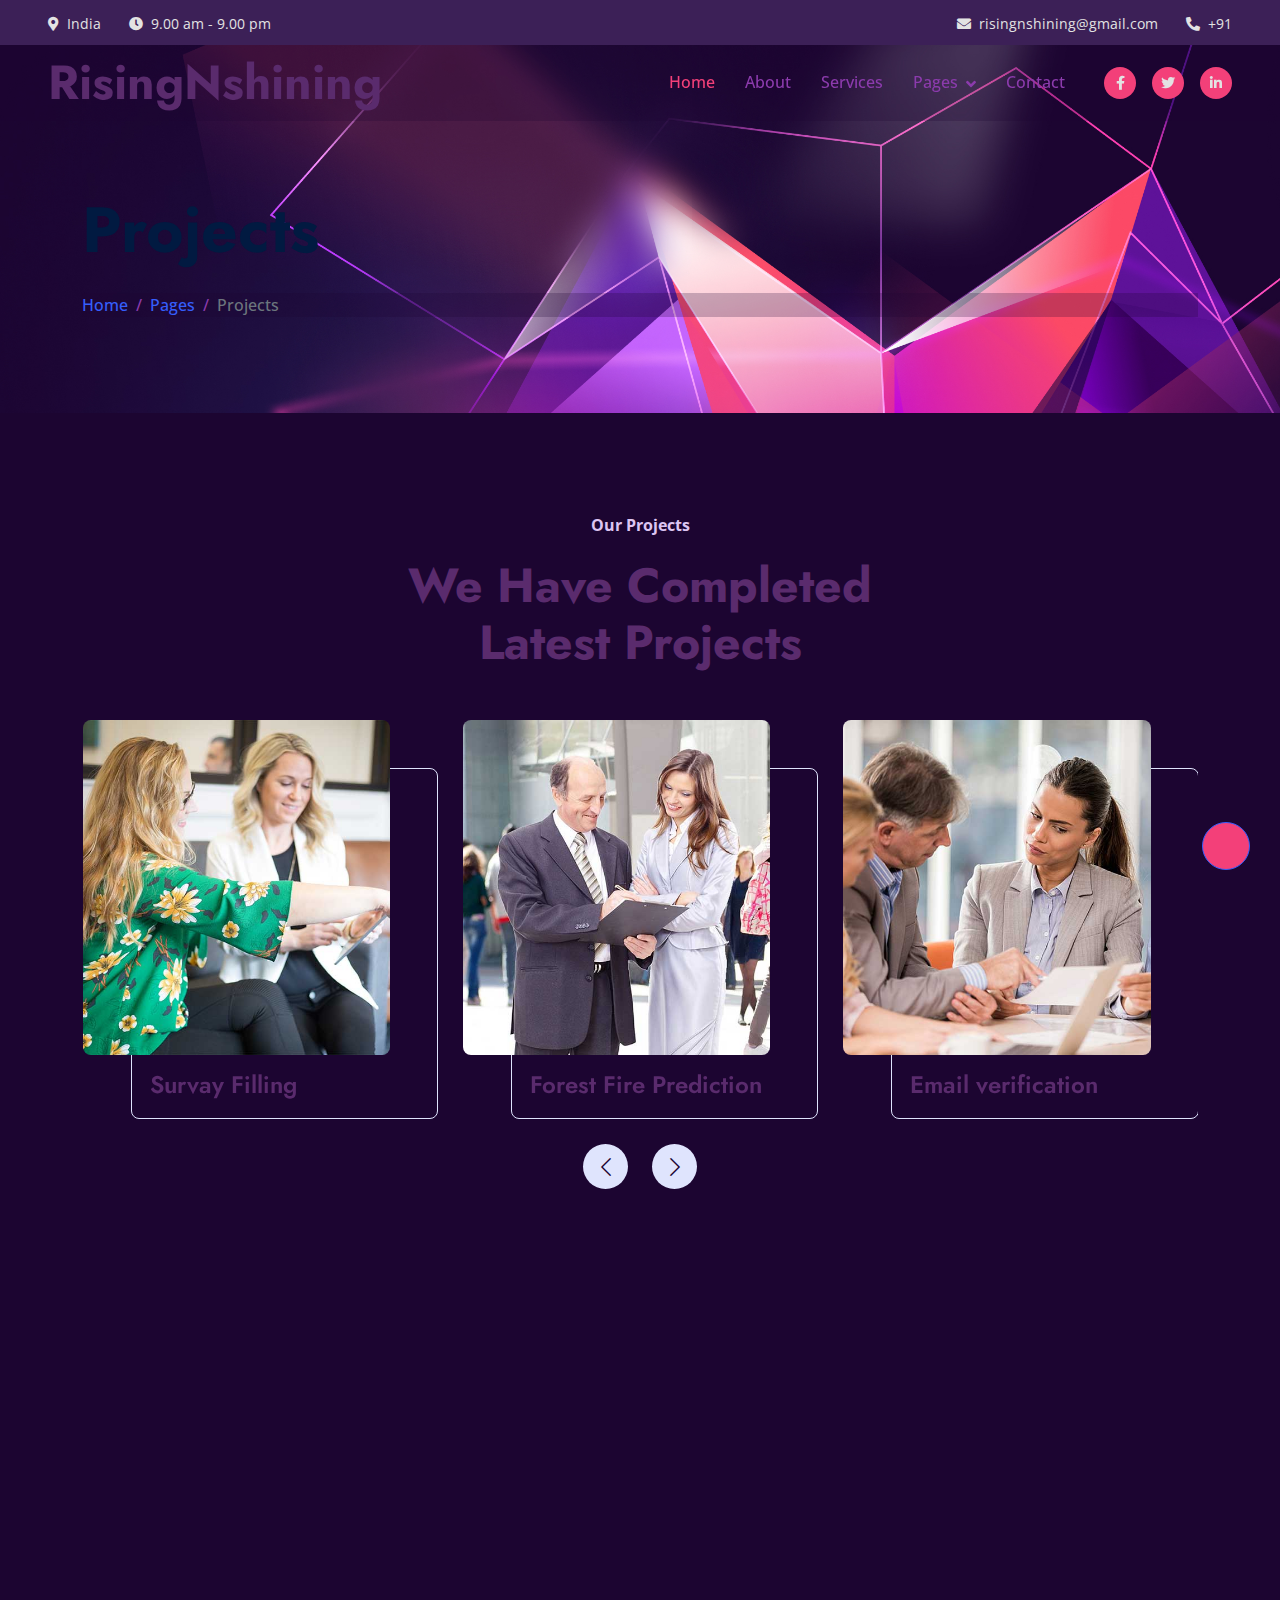
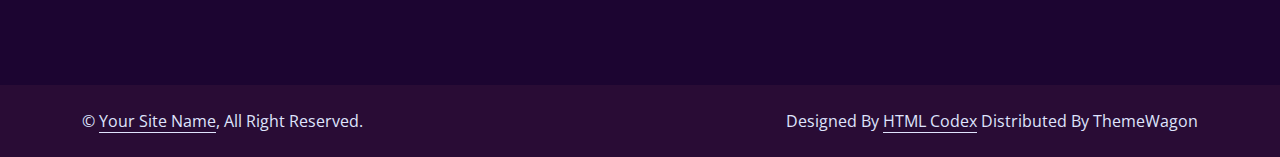
<file: project.html>
<!DOCTYPE html>
<html lang="en">

<head>
    <meta charset="utf-8">
    <title>Abhi Patel</title>
    <meta content="width=device-width, initial-scale=1.0" name="viewport">
    <meta content="" name="keywords">
    <meta content="" name="description">

    <!-- Favicon -->
    <link href="img/favicon.ico" rel="icon">

    <!-- Google Web Fonts -->
    <link rel="preconnect" href="https://fonts.googleapis.com">
    <link rel="preconnect" href="https://fonts.gstatic.com" crossorigin>
    <link
        href="https://fonts.googleapis.com/css2?family=Jost:wght@500;600;700&family=Open+Sans:wght@400;500&display=swap"
        rel="stylesheet">

    <!-- Icon Font Stylesheet -->
    <link href="https://cdnjs.cloudflare.com/ajax/libs/font-awesome/5.10.0/css/all.min.css" rel="stylesheet">
    <link href="https://cdn.jsdelivr.net/npm/bootstrap-icons@1.4.1/font/bootstrap-icons.css" rel="stylesheet">

    <!-- Libraries Stylesheet -->
    <link href="lib/animate/animate.min.css" rel="stylesheet">
    <link href="lib/owlcarousel/assets/owl.carousel.min.css" rel="stylesheet">

    <!-- Customized Bootstrap Stylesheet -->
    <link href="css/bootstrap.min.css" rel="stylesheet">

    <!-- Template Stylesheet -->
    <link href="css/style.css" rel="stylesheet">
</head>

<body>
    <!-- Spinner Start -->
    <div id="spinner"
        class="show bg-white position-fixed translate-middle w-100 vh-100 top-50 start-50 d-flex align-items-center justify-content-center">
        <div class="spinner-border text-primary" role="status" style="width: 3rem; height: 3rem;"></div>
    </div>
    <!-- Spinner End -->



    <!-- Navbar Start -->
    <div class="container-fluid fixed-top px-0 wow fadeIn" data-wow-delay="0.1s">
        <div class="top-bar row gx-0 align-items-center d-none d-lg-flex">
            <div class="col-lg-6 px-5 text-start">
                <small><i class="fa fa-map-marker-alt   me-2"></i>India</small>
                <small class="ms-4"><i class="fa fa-clock   me-2"></i>9.00 am - 9.00 pm</small>
            </div>
            <div class="col-lg-6 px-5 text-end">
                <small><i class="fa fa-envelope   me-2"></i>risingnshining@gmail.com</small>
                <small class="ms-4"><i class="fa fa-phone-alt   me-2"></i>+91 </small>
            </div>
        </div>

        <nav class="navbar navbar-expand-lg py-lg-0 px-lg-5 wow fadeIn" data-wow-delay="0.1s">
            <a href="index.html" class="navbar-brand ms-4 ms-lg-0">
                <h2 class="display-5 m-0">RisingNshining</h2>
            </a>
            <button type="button" class="navbar-toggler me-4" data-bs-toggle="collapse"
                data-bs-target="#navbarCollapse">
                <span class="navbar-toggler-icon"></span>
            </button>
            <div class="collapse navbar-collapse" id="navbarCollapse">
                <div class="navbar-nav ms-auto p-4 p-lg-0">
                    <a href="index.html" class="nav-item nav-link active">Home</a>
                    <a href="about.html" class="nav-item nav-link">About</a>
                    <a href="service.html" class="nav-item nav-link">Services</a>
                    <div class="nav-item dropdown">
                        <a href="#" class="nav-link dropdown-toggle" data-bs-toggle="dropdown">Pages</a>
                        <div class="dropdown-menu border-light m-0">
                            <a href="project.html" class="dropdown-item">Projects</a>
                            <a href="feature.html" class="dropdown-item">Features</a>
                            <a href="team.html" class="dropdown-item">Team Member</a>
                            <a href="testimonial.html" class="dropdown-item">Testimonial</a>
                            <a href="404.html" class="dropdown-item">404 Page</a>
                        </div>
                    </div>
                    <a href="contact.html" class="nav-item nav-link">Contact</a>
                </div>
                <div class="d-none d-lg-flex ms-2">
                    <a class="btn btn-sm-square rounded-circle ms-3" href="">
                        <small class="fab fa-facebook-f  "></small>
                    </a>
                    <a class="btn btn-sm-square rounded-circle ms-3" href="">
                        <small class="fab fa-twitter  "></small>
                    </a>
                    <a class="btn btn-sm-square rounded-circle ms-3" href="">
                        <small class="fab fa-linkedin-in  "></small>
                    </a>
                </div>
            </div>
        </nav>
    </div>
    <!-- Navbar End -->

    <!-- Page Header Start -->
    <div class="container-fluid page-header mb-5 wow fadeIn" data-wow-delay="0.1s">
        <div class="container">
            <h1 class="display-3 mb-4 animated slideInDown">Projects</h1>
            <nav aria-label="breadcrumb animated slideInDown">
                <ol class="breadcrumb mb-0">
                    <li class="breadcrumb-item"><a href="#">Home</a></li>
                    <li class="breadcrumb-item"><a href="#">Pages</a></li>
                    <li class="breadcrumb-item active" aria-current="page">Projects</li>
                </ol>
            </nav>
        </div>
    </div>
    <!-- Page Header End -->



    <!-- Projects Start -->
    <div class="container-xxl py-5">
        <div class="container">
            <div class="text-center mx-auto wow fadeInUp" data-wow-delay="0.1s" style="max-width: 600px;">
                <p class="d-inline-block rounded fw-bold py-1 px-3">Our Projects</p>
                <h2 class="display-5 mb-5">We Have Completed Latest Projects</h2>
            </div>
            <div class="owl-carousel project-carousel wow fadeInUp" data-wow-delay="0.3s">
                <div class="project-item pe-5 pb-5">
                    <div class="project-img mb-3">
                        <img class="img-fluid rounded" src="img/service-1.jpg" alt="">
                        <a href=""><i class="fa fa-link fa-3x  "></i></a>
                    </div>
                    <div class="project-title">
                        <h4 class="mb-0">Forest Fire Prediction</h4>
                    </div>
                </div>
                <div class="project-item pe-5 pb-5">
                    <div class="project-img mb-3">
                        <img class="img-fluid rounded" src="img/service-2.jpg" alt="">
                        <a href=""><i class="fa fa-link fa-3x  "></i></a>
                    </div>
                    <div class="project-title">
                        <h4 class="mb-0">Email verification</h4>
                    </div>
                </div>
                <div class="project-item pe-5 pb-5">
                    <div class="project-img mb-3">
                        <img class="img-fluid rounded" src="img/service-3.jpg" alt="">
                        <a href=""><i class="fa fa-link fa-3x  "></i></a>
                    </div>
                    <div class="project-title">
                        <h4 class="mb-0">Medical care</h4>
                    </div>
                </div>
                <div class="project-item pe-5 pb-5">
                    <div class="project-img mb-3">
                        <img class="img-fluid rounded" src="img/service-4.jpg" alt="">
                        <a href=""><i class="fa fa-link fa-3x  "></i></a>
                    </div>
                    <div class="project-title">
                        <h4 class="mb-0">Survay Filling</h4>
                    </div>
                </div>
            </div>
        </div>
    </div>
    <!-- Projects End -->


    <!-- Footer Start -->
    <div class="container-fluid bg-dark text-light footer mt-5 py-5 wow fadeIn" data-wow-delay="0.1s">
        <div class="container py-5">
            <div class="row g-5">
                <div class="col-lg-3 col-md-6">
                    <h4 class="text-white mb-4">Our Office</h4>
                    <p class="mb-2"><i class="fa fa-map-marker-alt me-3"></i>123 Street, New York, USA</p>
                    <p class="mb-2"><i class="fa fa-phone-alt me-3"></i>+012 345 67890</p>
                    <p class="mb-2"><i class="fa fa-envelope me-3"></i>info@example.com</p>
                    <div class="d-flex pt-2">
                        <a class="btn btn-square btn-outline-light rounded-circle me-2" href=""><i
                                class="fab fa-twitter"></i></a>
                        <a class="btn btn-square btn-outline-light rounded-circle me-2" href=""><i
                                class="fab fa-facebook-f"></i></a>
                        <a class="btn btn-square btn-outline-light rounded-circle me-2" href=""><i
                                class="fab fa-youtube"></i></a>
                        <a class="btn btn-square btn-outline-light rounded-circle me-2" href=""><i
                                class="fab fa-linkedin-in"></i></a>
                    </div>
                </div>
                <div class="col-lg-3 col-md-6">
                    <h4 class="text-white mb-4">Services</h4>
                    <a class="btn btn-link" href="">Financial Planning</a>
                    <a class="btn btn-link" href="">Cash Investment</a>
                    <a class="btn btn-link" href="">Financial Consultancy</a>
                    <a class="btn btn-link" href="">Business Loans</a>
                    <a class="btn btn-link" href="">Business Analysis</a>
                </div>
                <div class="col-lg-3 col-md-6">
                    <h4 class="text-white mb-4">Quick Links</h4>
                    <a class="btn btn-link" href="">About Us</a>
                    <a class="btn btn-link" href="">Contact Us</a>
                    <a class="btn btn-link" href="">Our Services</a>
                    <a class="btn btn-link" href="">Terms & Condition</a>
                    <a class="btn btn-link" href="">Support</a>
                </div>
                <div class="col-lg-3 col-md-6">
                    <h4 class="text-white mb-4">Newsletter</h4>
                    <p>Dolor amet sit justo amet elitr clita ipsum elitr est.</p>
                    <div class="position-relative w-100">
                        <input class="form-control bg-white border-0 w-100 py-3 ps-4 pe-5" type="text"
                            placeholder="Your email">
                        <button type="button"
                            class="btn btn-primary py-2 position-absolute top-0 end-0 mt-2 me-2">SignUp</button>
                    </div>
                </div>
            </div>
        </div>
    </div>
    <!-- Footer End -->


    <!-- Copyright Start -->
    <div class="container-fluid copyright py-4">
        <div class="container">
            <div class="row">
                <div class="col-md-6 text-center text-md-start mb-3 mb-md-0">
                    &copy; <a class="border-bottom" href="#">Your Site Name</a>, All Right Reserved.
                </div>
                <div class="col-md-6 text-center text-md-end">
                    <!--/*** This template is free as long as you keep the footer author’s credit link/attribution link/backlink. If you'd like to use the template without the footer author’s credit link/attribution link/backlink, you can purchase the Credit Removal License from "https://htmlcodex.com/credit-removal". Thank you for your support. ***/-->
                    Designed By <a class="border-bottom" href="https://htmlcodex.com">HTML Codex</a> Distributed By <a
                        href="https://themewagon.com">ThemeWagon</a>
                </div>
            </div>
        </div>
    </div>
    <!-- Copyright End -->


    <!-- Back to Top -->
    <a href="#" class="btn btn-lg btn-primary btn-lg-square rounded-circle back-to-top"><i
            class="bi bi-arrow-up"></i></a>


    <!-- JavaScript Libraries -->
    <script src="https://code.jquery.com/jquery-3.4.1.min.js"></script>
    <script src="https://cdn.jsdelivr.net/npm/bootstrap@5.0.0/dist/js/bootstrap.bundle.min.js"></script>
    <script src="lib/wow/wow.min.js"></script>
    <script src="lib/easing/easing.min.js"></script>
    <script src="lib/waypoints/waypoints.min.js"></script>
    <script src="lib/owlcarousel/owl.carousel.min.js"></script>
    <script src="lib/counterup/counterup.min.js"></script>

    <!-- Template Javascript -->
    <script src="js/main.js"></script>
</body>

</html>
</file>
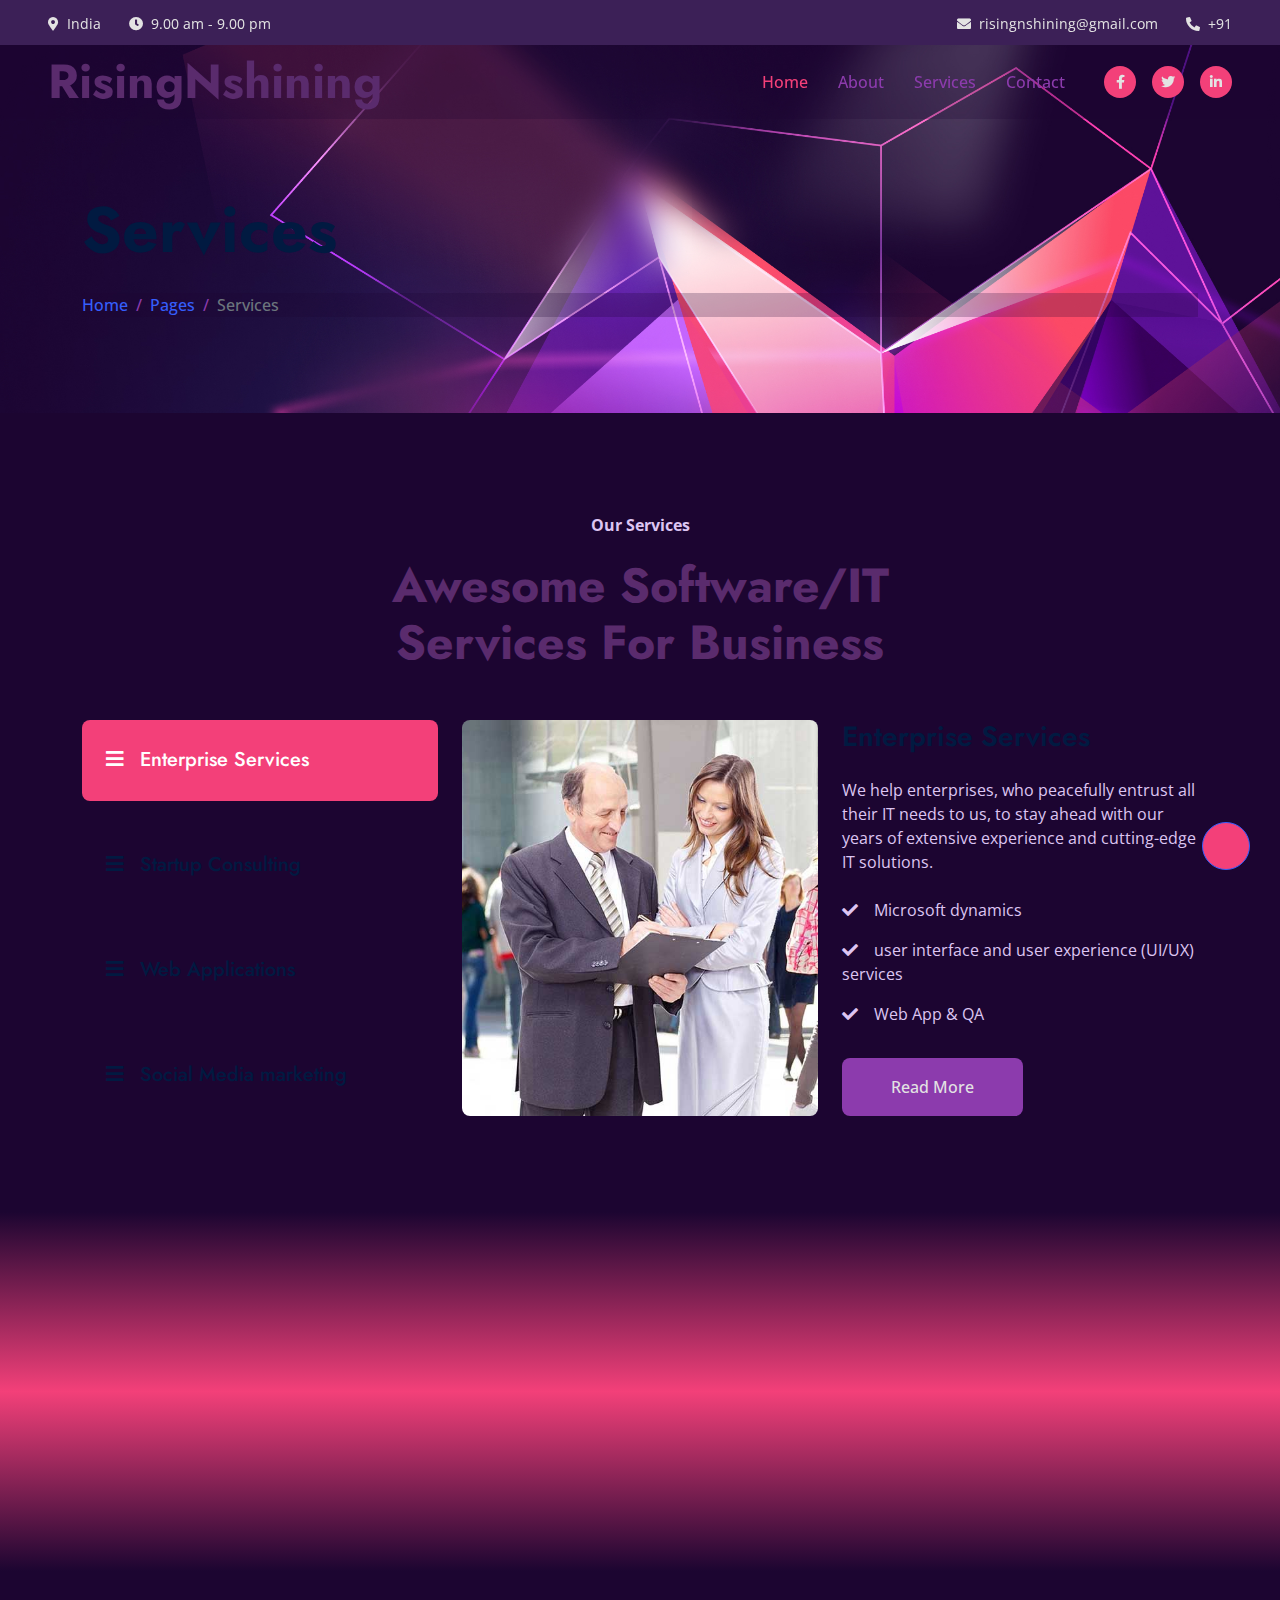
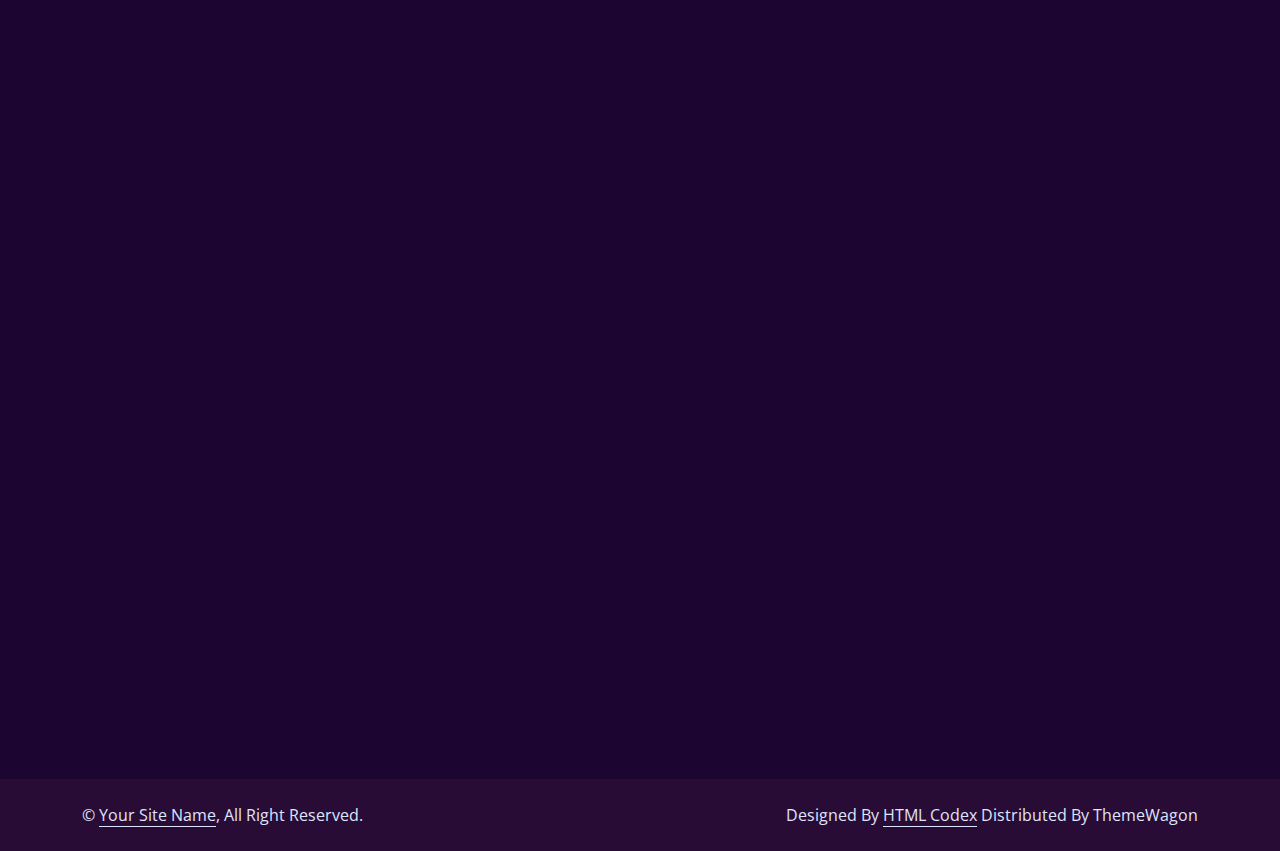
<file: service.html>
<!DOCTYPE html>
<html lang="en">

<head>
    <meta charset="utf-8">
    <title>Abhi Patel</title>
    <meta content="width=device-width, initial-scale=1.0" name="viewport">
    <meta content="" name="keywords">
    <meta content="" name="description">

    <!-- Favicon -->
    <link href="img/favicon.ico" rel="icon">

    <!-- Google Web Fonts -->
    <link rel="preconnect" href="https://fonts.googleapis.com">
    <link rel="preconnect" href="https://fonts.gstatic.com" crossorigin>
    <link
        href="https://fonts.googleapis.com/css2?family=Jost:wght@500;600;700&family=Open+Sans:wght@400;500&display=swap"
        rel="stylesheet">

    <!-- Icon Font Stylesheet -->
    <link href="https://cdnjs.cloudflare.com/ajax/libs/font-awesome/5.10.0/css/all.min.css" rel="stylesheet">
    <link href="https://cdn.jsdelivr.net/npm/bootstrap-icons@1.4.1/font/bootstrap-icons.css" rel="stylesheet">

    <!-- Libraries Stylesheet -->
    <link href="lib/animate/animate.min.css" rel="stylesheet">
    <link href="lib/owlcarousel/assets/owl.carousel.min.css" rel="stylesheet">

    <!-- Customized Bootstrap Stylesheet -->
    <link href="css/bootstrap.min.css" rel="stylesheet">

    <!-- Template Stylesheet -->
    <link href="css/style.css" rel="stylesheet">
</head>

<body>
    <!-- Spinner Start -->
    <div id="spinner"
        class="show bg-white position-fixed translate-middle w-100 vh-100 top-50 start-50 d-flex align-items-center justify-content-center">
        <div class="spinner-border text-primary" role="status" style="width: 3rem; height: 3rem;"></div>
    </div>
    <!-- Spinner End -->



    <!-- Navbar Start -->
    <div class="container-fluid fixed-top px-0 wow fadeIn" data-wow-delay="0.1s">
        <div class="top-bar row gx-0 align-items-center d-none d-lg-flex">
            <div class="col-lg-6 px-5 text-start">
                <small><i class="fa fa-map-marker-alt   me-2"></i>India</small>
                <small class="ms-4"><i class="fa fa-clock   me-2"></i>9.00 am - 9.00 pm</small>
            </div>
            <div class="col-lg-6 px-5 text-end">
                <small><i class="fa fa-envelope   me-2"></i>risingnshining@gmail.com</small>
                <small class="ms-4"><i class="fa fa-phone-alt   me-2"></i>+91 </small>
            </div>
        </div>

        <nav class="navbar navbar-expand-lg py-lg-0 px-lg-5 wow fadeIn" data-wow-delay="0.1s">
            <a href="index.html" class="navbar-brand ms-4 ms-lg-0">
                <h2 class="display-5 m-0">RisingNshining</h2>
            </a>
            <button type="button" class="navbar-toggler me-4" data-bs-toggle="collapse"
                data-bs-target="#navbarCollapse">
                <span class="navbar-toggler-icon"></span>
            </button>
            <div class="collapse navbar-collapse" id="navbarCollapse">
                <div class="navbar-nav ms-auto p-4 p-lg-0">
                    <a href="index.html" class="nav-item nav-link active">Home</a>
                    <a href="about.html" class="nav-item nav-link">About</a>
                    <a href="service.html" class="nav-item nav-link">Services</a>
                    <a href="contact.html" class="nav-item nav-link">Contact</a>
                </div>
                <div class="d-none d-lg-flex ms-2">
                    <a class="btn btn-sm-square rounded-circle ms-3" href="">
                        <small class="fab fa-facebook-f  "></small>
                    </a>
                    <a class="btn btn-sm-square rounded-circle ms-3" href="">
                        <small class="fab fa-twitter  "></small>
                    </a>
                    <a class="btn btn-sm-square rounded-circle ms-3" href="">
                        <small class="fab fa-linkedin-in  "></small>
                    </a>
                </div>
            </div>
        </nav>
    </div>
    <!-- Navbar End -->


    <!-- Page Header Start -->
    <div class="container-fluid page-header mb-5 wow fadeIn" data-wow-delay="0.1s">
        <div class="container">
            <h1 class="display-3 mb-4 animated slideInDown">Services</h1>
            <nav aria-label="breadcrumb animated slideInDown">
                <ol class="breadcrumb mb-0">
                    <li class="breadcrumb-item"><a href="#">Home</a></li>
                    <li class="breadcrumb-item"><a href="#">Pages</a></li>
                    <li class="breadcrumb-item active" aria-current="page">Services</li>
                </ol>
            </nav>
        </div>
    </div>
    <!-- Page Header End -->


    <!-- Service Start -->
    <div class="container-xxl service py-5">
        <div class="container">
            <div class="text-center mx-auto wow fadeInUp" data-wow-delay="0.1s" style="max-width: 600px;">
                <p class="d-inline-block rounded fw-bold py-1 px-3">Our Services</p>
                <h2 class="display-5 mb-5">Awesome Software/IT Services For Business</h2>
            </div>
            <div class="row g-4 wow fadeInUp" data-wow-delay="0.3s">
                <div class="col-lg-4">
                    <div class="nav nav-pills d-flex justify-content-between w-100 h-100 me-4">
                        <button class="nav-link w-100 d-flex align-items-center text-start text-white p-4 mb-4 active"
                            data-bs-toggle="pill" data-bs-target="#tab-pane-1" type="button">
                            <h5 class="m-0"><i class="fa fa-bars me-3"></i>Enterprise Services</h5>
                        </button>
                        <button class="nav-link w-100 d-flex align-items-center text-start text-white p-4 mb-4"
                            data-bs-toggle="pill" data-bs-target="#tab-pane-2" type="button">
                            <h5 class="m-0"><i class="fa fa-bars me-3"></i>Startup Consulting</h5>
                        </button>
                        <button class="nav-link w-100 d-flex align-items-center text-start text-white p-4 mb-4"
                            data-bs-toggle="pill" data-bs-target="#tab-pane-3" type="button">
                            <h5 class="m-0"><i class="fa fa-bars me-3"></i>Web Applications</h5>
                        </button>
                        <button class="nav-link w-100 d-flex align-items-center text-start text-white p-4 mb-0"
                            data-bs-toggle="pill" data-bs-target="#tab-pane-4" type="button">
                            <h5 class="m-0"><i class="fa fa-bars me-3"></i>Social Media marketing</h5>
                        </button>
                    </div>
                </div>
                <div class="col-lg-8">
                    <div class="tab-content w-100">
                        <div class="tab-pane fade show active" id="tab-pane-1">
                            <div class="row g-4">
                                <div class="col-md-6" style="min-height: 350px;">
                                    <div class="position-relative h-100">
                                        <img class="position-absolute rounded w-100 h-100" src="img/service-1.jpg"
                                            style="object-fit: cover;" alt="">
                                    </div>
                                </div>
                                <div class="col-md-6">
                                    <h3 class="mb-4">Enterprise Services</h3>
                                    <p class="mb-4">We help enterprises, who peacefully entrust all their IT needs to us, to stay ahead with our years of extensive experience and cutting-edge IT solutions.</p>
                                    <p><i class="fa fa-check   me-3"></i>Microsoft dynamics</p>
                                    <p><i class="fa fa-check   me-3"></i>user interface and user experience (UI/UX) services </p>
                                    <p><i class="fa fa-check   me-3"></i>Web App & QA</p>
                                    <a href="" class="btn    py-3 px-5 mt-3">Read More</a>
                                </div>
                            </div>
                        </div>
                        <div class="tab-pane fade" id="tab-pane-2">
                            <div class="row g-4">
                                <div class="col-md-6" style="min-height: 350px;">
                                    <div class="position-relative h-100">
                                        <img class="position-absolute rounded w-100 h-100" src="img/service-2.jpg"
                                            style="object-fit: cover;" alt="">
                                    </div>
                                </div>
                                <div class="col-md-6">
                                    <h3 class="mb-4">Startup Consulting</h3>
                                    <p class="mb-4">With our management expertise, well-planned road map, unbiased feedback, and market research information, we have helped numerous startups rise above as a successful firm.</p>
                                    <p><i class="fa fa-check   me-3"></i>Research & analytics</p>
                                    <p><i class="fa fa-check   me-3"></i>Wire Frame and Prototype</p>
                                    <p><i class="fa fa-check   me-3"></i>Design and development</p>
                                    <a href="" class="btn    py-3 px-5 mt-3">Read More</a>
                                </div>
                            </div>
                        </div>
                        <div class="tab-pane fade" id="tab-pane-3">
                            <div class="row g-4">
                                <div class="col-md-6" style="min-height: 350px;">
                                    <div class="position-relative h-100">
                                        <img class="position-absolute rounded w-100 h-100" src="img/service-3.jpg"
                                            style="object-fit: cover;" alt="">
                                    </div>
                                </div>
                                <div class="col-md-6">
                                    <h3 class="mb-4">Web Applications</h3>
                                    <p class="mb-4">In this digital world, cater all your business needs with our robust end-to-end web application services that are business-oriented, customer attracting and beyond the usual.</p>
                                    <p><i class="fa fa-check   me-3"></i>Enterprise solutions</p>
                                    <p><i class="fa fa-check   me-3"></i>E-commerce</p>
                                    <p><i class="fa fa-check   me-3"></i>Backend & API</p>
                                    <a href="" class="btn    py-3 px-5 mt-3">Read More</a>
                                </div>
                            </div>
                        </div>
                        <div class="tab-pane fade" id="tab-pane-4">
                            <div class="row g-4">
                                <div class="col-md-6" style="min-height: 350px;">
                                    <div class="position-relative h-100">
                                        <img class="position-absolute rounded w-100 h-100" src="img/service-4.jpg"
                                            style="object-fit: cover;" alt="">
                                    </div>
                                </div>
                                <div class="col-md-6">
                                    <h3 class="mb-4">Social Media marketing</h3>
                                    <p class="mb-4">We provide best service for your business social media handling from designing, content writing, editing, publishing to promoting. We have great designers and marketing managers in our team</p>
                                    <p><i class="fa fa-check   me-3"></i>Graphic Designing</p>
                                    <p><i class="fa fa-check   me-3"></i>Content writing</p>
                                    <p><i class="fa fa-check   me-3"></i>Promoting</p>
                                    <a href="" class="btn    py-3 px-5 mt-3">Read More</a>
                                </div>
                            </div>
                        </div>
                    </div>
                </div>
            </div>
        </div>
    </div>
    <!-- Service End -->

    <!-- Callback Start -->
    <div class="container-fluid callback mt-5 py-5">
        <div class="container pt-5">
            <div class="row justify-content-center">
                <div class="col-lg-7">
                    <div class="bg-white border rounded p-4 p-sm-5 wow fadeInUp" data-wow-delay="0.5s">
                        <div class="text-center mx-auto wow fadeInUp" data-wow-delay="0.1s" style="max-width: 600px;">
                            <p class="d-inline-block border rounded text-primary fw-semi-bold py-1 px-3">Get In Touch
                            </p>
                            <h1 class="display-5 mb-5">Request A Call-Back</h1>
                        </div>
                        <div class="row g-3">
                            <div class="col-sm-6">
                                <div class="form-floating">
                                    <input type="text" class="form-control" id="name" placeholder="Your Name">
                                    <label for="name">Your Name</label>
                                </div>
                            </div>
                            <div class="col-sm-6">
                                <div class="form-floating">
                                    <input type="email" class="form-control" id="mail" placeholder="Your Email">
                                    <label for="mail">Your Email</label>
                                </div>
                            </div>
                            <div class="col-sm-6">
                                <div class="form-floating">
                                    <input type="text" class="form-control" id="mobile" placeholder="Your Mobile">
                                    <label for="mobile">Your Mobile</label>
                                </div>
                            </div>
                            <div class="col-sm-6">
                                <div class="form-floating">
                                    <input type="text" class="form-control" id="subject" placeholder="Subject">
                                    <label for="subject">Subject</label>
                                </div>
                            </div>
                            <div class="col-12">
                                <div class="form-floating">
                                    <textarea class="form-control" placeholder="Leave a message here" id="message"
                                        style="height: 100px"></textarea>
                                    <label for="message">Message</label>
                                </div>
                            </div>
                            <div class="col-12 text-center">
                                <button class="btn btn-primary w-100 py-3" type="submit">Submit Now</button>
                            </div>
                        </div>
                    </div>
                </div>
            </div>
        </div>
    </div>
    <!-- Callback End -->


    <!-- Footer Start -->
    <div class="container-fluid bg-dark text-light footer mt-5 py-5 wow fadeIn" data-wow-delay="0.1s">
        <div class="container py-5">
            <div class="row g-5">
                <div class="col-lg-3 col-md-6">
                    <h4 class="text-white mb-4">Our Office</h4>
                    <p class="mb-2"><i class="fa fa-map-marker-alt me-3"></i>123 Street, New York, USA</p>
                    <p class="mb-2"><i class="fa fa-phone-alt me-3"></i>+012 345 67890</p>
                    <p class="mb-2"><i class="fa fa-envelope me-3"></i>info@example.com</p>
                    <div class="d-flex pt-2">
                        <a class="btn btn-square btn-outline-light rounded-circle me-2" href=""><i
                                class="fab fa-twitter"></i></a>
                        <a class="btn btn-square btn-outline-light rounded-circle me-2" href=""><i
                                class="fab fa-facebook-f"></i></a>
                        <a class="btn btn-square btn-outline-light rounded-circle me-2" href=""><i
                                class="fab fa-youtube"></i></a>
                        <a class="btn btn-square btn-outline-light rounded-circle me-2" href=""><i
                                class="fab fa-linkedin-in"></i></a>
                    </div>
                </div>
                <div class="col-lg-3 col-md-6">
                    <h4 class="text-white mb-4">Services</h4>
                    <a class="btn btn-link" href="">Financial Planning</a>
                    <a class="btn btn-link" href="">Cash Investment</a>
                    <a class="btn btn-link" href="">Financial Consultancy</a>
                    <a class="btn btn-link" href="">Business Loans</a>
                    <a class="btn btn-link" href="">Business Analysis</a>
                </div>
                <div class="col-lg-3 col-md-6">
                    <h4 class="text-white mb-4">Quick Links</h4>
                    <a class="btn btn-link" href="">About Us</a>
                    <a class="btn btn-link" href="">Contact Us</a>
                    <a class="btn btn-link" href="">Our Services</a>
                    <a class="btn btn-link" href="">Terms & Condition</a>
                    <a class="btn btn-link" href="">Support</a>
                </div>
                <div class="col-lg-3 col-md-6">
                    <h4 class="text-white mb-4">Newsletter</h4>
                    <p>Dolor amet sit justo amet elitr clita ipsum elitr est.</p>
                    <div class="position-relative w-100">
                        <input class="form-control bg-white border-0 w-100 py-3 ps-4 pe-5" type="text"
                            placeholder="Your email">
                        <button type="button"
                            class="btn btn-primary py-2 position-absolute top-0 end-0 mt-2 me-2">SignUp</button>
                    </div>
                </div>
            </div>
        </div>
    </div>
    <!-- Footer End -->


    <!-- Copyright Start -->
    <div class="container-fluid copyright py-4">
        <div class="container">
            <div class="row">
                <div class="col-md-6 text-center text-md-start mb-3 mb-md-0">
                    &copy; <a class="border-bottom" href="#">Your Site Name</a>, All Right Reserved.
                </div>
                <div class="col-md-6 text-center text-md-end">
                    <!--/*** This template is free as long as you keep the footer author’s credit link/attribution link/backlink. If you'd like to use the template without the footer author’s credit link/attribution link/backlink, you can purchase the Credit Removal License from "https://htmlcodex.com/credit-removal". Thank you for your support. ***/-->
                    Designed By <a class="border-bottom" href="https://htmlcodex.com">HTML Codex</a> Distributed By <a
                        href="https://themewagon.com">ThemeWagon</a>
                </div>
            </div>
        </div>
    </div>
    <!-- Copyright End -->


    <!-- Back to Top -->
    <a href="#" class="btn btn-lg btn-primary btn-lg-square rounded-circle back-to-top"><i
            class="bi bi-arrow-up"></i></a>


    <!-- JavaScript Libraries -->
    <script src="https://code.jquery.com/jquery-3.4.1.min.js"></script>
    <script src="https://cdn.jsdelivr.net/npm/bootstrap@5.0.0/dist/js/bootstrap.bundle.min.js"></script>
    <script src="lib/wow/wow.min.js"></script>
    <script src="lib/easing/easing.min.js"></script>
    <script src="lib/waypoints/waypoints.min.js"></script>
    <script src="lib/owlcarousel/owl.carousel.min.js"></script>
    <script src="lib/counterup/counterup.min.js"></script>

    <!-- Template Javascript -->
    <script src="js/main.js"></script>
</body>

</html>
</file>
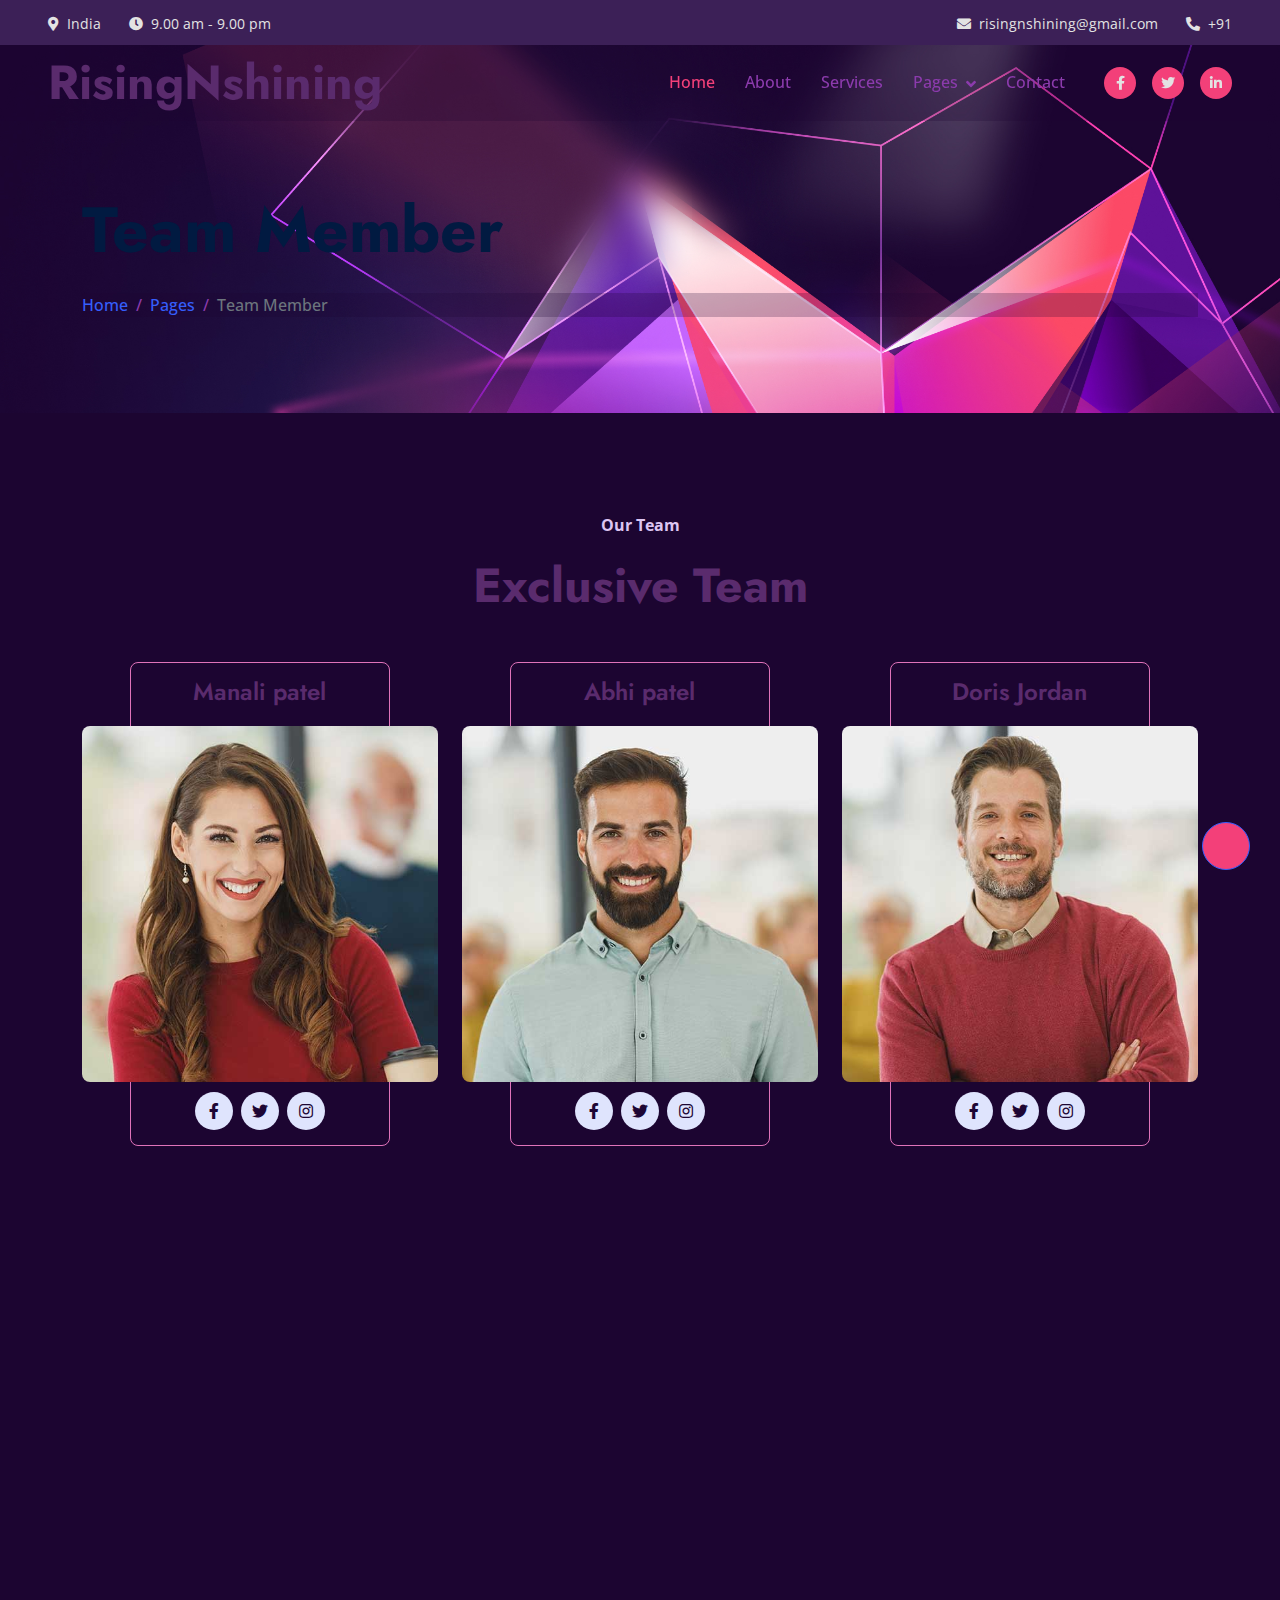
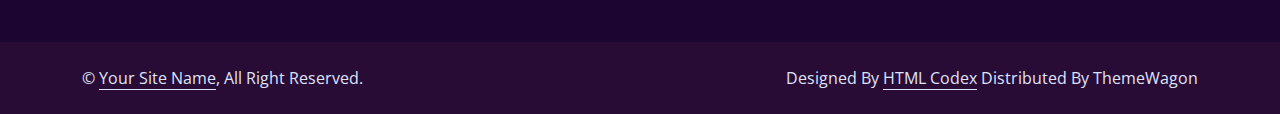
<file: team.html>
<!DOCTYPE html>
<html lang="en">

<head>
    <meta charset="utf-8">
    <title>Finanza - Financial Services Website Template</title>
    <meta content="width=device-width, initial-scale=1.0" name="viewport">
    <meta content="" name="keywords">
    <meta content="" name="description">

    <!-- Favicon -->
    <link href="img/favicon.ico" rel="icon">

    <!-- Google Web Fonts -->
    <link rel="preconnect" href="https://fonts.googleapis.com">
    <link rel="preconnect" href="https://fonts.gstatic.com" crossorigin>
    <link
        href="https://fonts.googleapis.com/css2?family=Jost:wght@500;600;700&family=Open+Sans:wght@400;500&display=swap"
        rel="stylesheet">

    <!-- Icon Font Stylesheet -->
    <link href="https://cdnjs.cloudflare.com/ajax/libs/font-awesome/5.10.0/css/all.min.css" rel="stylesheet">
    <link href="https://cdn.jsdelivr.net/npm/bootstrap-icons@1.4.1/font/bootstrap-icons.css" rel="stylesheet">

    <!-- Libraries Stylesheet -->
    <link href="lib/animate/animate.min.css" rel="stylesheet">
    <link href="lib/owlcarousel/assets/owl.carousel.min.css" rel="stylesheet">

    <!-- Customized Bootstrap Stylesheet -->
    <link href="css/bootstrap.min.css" rel="stylesheet">

    <!-- Template Stylesheet -->
    <link href="css/style.css" rel="stylesheet">
</head>

<body>
    <!-- Spinner Start -->
    <div id="spinner"
        class="show bg-white position-fixed translate-middle w-100 vh-100 top-50 start-50 d-flex align-items-center justify-content-center">
        <div class="spinner-border text-primary" role="status" style="width: 3rem; height: 3rem;"></div>
    </div>
    <!-- Spinner End -->


    <!-- Navbar Start -->
    <div class="container-fluid fixed-top px-0 wow fadeIn" data-wow-delay="0.1s">
        <div class="top-bar row gx-0 align-items-center d-none d-lg-flex">
            <div class="col-lg-6 px-5 text-start">
                <small><i class="fa fa-map-marker-alt   me-2"></i>India</small>
                <small class="ms-4"><i class="fa fa-clock   me-2"></i>9.00 am - 9.00 pm</small>
            </div>
            <div class="col-lg-6 px-5 text-end">
                <small><i class="fa fa-envelope   me-2"></i>risingnshining@gmail.com</small>
                <small class="ms-4"><i class="fa fa-phone-alt   me-2"></i>+91 </small>
            </div>
        </div>

        <nav class="navbar navbar-expand-lg py-lg-0 px-lg-5 wow fadeIn" data-wow-delay="0.1s">
            <a href="index.html" class="navbar-brand ms-4 ms-lg-0">
                <h2 class="display-5 m-0">RisingNshining</h2>
            </a>
            <button type="button" class="navbar-toggler me-4" data-bs-toggle="collapse"
                data-bs-target="#navbarCollapse">
                <span class="navbar-toggler-icon"></span>
            </button>
            <div class="collapse navbar-collapse" id="navbarCollapse">
                <div class="navbar-nav ms-auto p-4 p-lg-0">
                    <a href="index.html" class="nav-item nav-link active">Home</a>
                    <a href="about.html" class="nav-item nav-link">About</a>
                    <a href="service.html" class="nav-item nav-link">Services</a>
                    <div class="nav-item dropdown">
                        <a href="#" class="nav-link dropdown-toggle" data-bs-toggle="dropdown">Pages</a>
                        <div class="dropdown-menu border-light m-0">
                            <a href="project.html" class="dropdown-item">Projects</a>
                            <a href="feature.html" class="dropdown-item">Features</a>
                            <a href="team.html" class="dropdown-item">Team Member</a>
                            <a href="testimonial.html" class="dropdown-item">Testimonial</a>
                            <a href="404.html" class="dropdown-item">404 Page</a>
                        </div>
                    </div>
                    <a href="contact.html" class="nav-item nav-link">Contact</a>
                </div>
                <div class="d-none d-lg-flex ms-2">
                    <a class="btn btn-sm-square rounded-circle ms-3" href="">
                        <small class="fab fa-facebook-f  "></small>
                    </a>
                    <a class="btn btn-sm-square rounded-circle ms-3" href="">
                        <small class="fab fa-twitter  "></small>
                    </a>
                    <a class="btn btn-sm-square rounded-circle ms-3" href="">
                        <small class="fab fa-linkedin-in  "></small>
                    </a>
                </div>
            </div>
        </nav>
    </div>
    <!-- Navbar End -->

    <!-- Page Header Start -->
    <div class="container-fluid page-header mb-5 wow fadeIn" data-wow-delay="0.1s">
        <div class="container">
            <h1 class="display-3 mb-4 animated slideInDown">Team Member</h1>
            <nav aria-label="breadcrumb animated slideInDown">
                <ol class="breadcrumb mb-0">
                    <li class="breadcrumb-item"><a href="#">Home</a></li>
                    <li class="breadcrumb-item"><a href="#">Pages</a></li>
                    <li class="breadcrumb-item active" aria-current="page">Team Member</li>
                </ol>
            </nav>
        </div>
    </div>
    <!-- Page Header End -->


    <!-- Team Start -->
    <div class="container-xxl py-5">
        <div class="container">
            <div class="text-center mx-auto wow fadeInUp" data-wow-delay="0.1s" style="max-width: 600px;">
                <p class="d-inline-block rounded fw-bold py-1 px-3">Our Team</p>
                <h2 class="display-5 mb-5">Exclusive Team</h2>
            </div>
            <div class="row g-4">
                <div class="col-lg-4 col-md-6 wow fadeInUp" data-wow-delay="0.1s">
                    <div class="team-item">
                        <img class="img-fluid rounded" src="img/team-1.jpg" alt="">
                        <div class="team-text">
                            <h4 class="mb-0">Manali patel</h4>
                            <div class="team-social d-flex">
                                <a class="btn btn-square rounded-circle mx-1" href=""><i
                                        class="fab fa-facebook-f"></i></a>
                                <a class="btn btn-square rounded-circle mx-1" href=""><i class="fab fa-twitter"></i></a>
                                <a class="btn btn-square rounded-circle mx-1" href=""><i
                                        class="fab fa-instagram"></i></a>
                            </div>
                        </div>
                    </div>
                </div>
                <div class="col-lg-4 col-md-6 wow fadeInUp" data-wow-delay="0.3s">
                    <div class="team-item">
                        <img class="img-fluid rounded" src="img/team-2.jpg" alt="">
                        <div class="team-text">
                            <h4 class="mb-0">Abhi patel</h4>
                            <div class="team-social d-flex">
                                <a class="btn btn-square rounded-circle mx-1" href=""><i
                                        class="fab fa-facebook-f"></i></a>
                                <a class="btn btn-square rounded-circle mx-1" href=""><i class="fab fa-twitter"></i></a>
                                <a class="btn btn-square rounded-circle mx-1" href=""><i
                                        class="fab fa-instagram"></i></a>
                            </div>
                        </div>
                    </div>
                </div>
                <div class="col-lg-4 col-md-6 wow fadeInUp" data-wow-delay="0.5s">
                    <div class="team-item">
                        <img class="img-fluid rounded" src="img/team-3.jpg" alt="">
                        <div class="team-text">
                            <h4 class="mb-0">Doris Jordan</h4>
                            <div class="team-social d-flex">
                                <a class="btn btn-square rounded-circle mx-1" href=""><i
                                        class="fab fa-facebook-f"></i></a>
                                <a class="btn btn-square rounded-circle mx-1" href=""><i class="fab fa-twitter"></i></a>
                                <a class="btn btn-square rounded-circle mx-1" href=""><i
                                        class="fab fa-instagram"></i></a>
                            </div>
                        </div>
                    </div>
                </div>
            </div>
        </div>
    </div>
    <!-- Team End -->




    <!-- Footer Start -->
    <div class="container-fluid bg-dark text-light footer mt-5 py-5 wow fadeIn" data-wow-delay="0.1s">
        <div class="container py-5">
            <div class="row g-5">
                <div class="col-lg-3 col-md-6">
                    <h4 class="text-white mb-4">Our Office</h4>
                    <p class="mb-2"><i class="fa fa-map-marker-alt me-3"></i>123 Street, New York, USA</p>
                    <p class="mb-2"><i class="fa fa-phone-alt me-3"></i>+012 345 67890</p>
                    <p class="mb-2"><i class="fa fa-envelope me-3"></i>info@example.com</p>
                    <div class="d-flex pt-2">
                        <a class="btn btn-square btn-outline-light rounded-circle me-2" href=""><i
                                class="fab fa-twitter"></i></a>
                        <a class="btn btn-square btn-outline-light rounded-circle me-2" href=""><i
                                class="fab fa-facebook-f"></i></a>
                        <a class="btn btn-square btn-outline-light rounded-circle me-2" href=""><i
                                class="fab fa-youtube"></i></a>
                        <a class="btn btn-square btn-outline-light rounded-circle me-2" href=""><i
                                class="fab fa-linkedin-in"></i></a>
                    </div>
                </div>
                <div class="col-lg-3 col-md-6">
                    <h4 class="text-white mb-4">Services</h4>
                    <a class="btn btn-link" href="">Financial Planning</a>
                    <a class="btn btn-link" href="">Cash Investment</a>
                    <a class="btn btn-link" href="">Financial Consultancy</a>
                    <a class="btn btn-link" href="">Business Loans</a>
                    <a class="btn btn-link" href="">Business Analysis</a>
                </div>
                <div class="col-lg-3 col-md-6">
                    <h4 class="text-white mb-4">Quick Links</h4>
                    <a class="btn btn-link" href="">About Us</a>
                    <a class="btn btn-link" href="">Contact Us</a>
                    <a class="btn btn-link" href="">Our Services</a>
                    <a class="btn btn-link" href="">Terms & Condition</a>
                    <a class="btn btn-link" href="">Support</a>
                </div>
                <div class="col-lg-3 col-md-6">
                    <h4 class="text-white mb-4">Newsletter</h4>
                    <p>Dolor amet sit justo amet elitr clita ipsum elitr est.</p>
                    <div class="position-relative w-100">
                        <input class="form-control bg-white border-0 w-100 py-3 ps-4 pe-5" type="text"
                            placeholder="Your email">
                        <button type="button"
                            class="btn btn-primary py-2 position-absolute top-0 end-0 mt-2 me-2">SignUp</button>
                    </div>
                </div>
            </div>
        </div>
    </div>
    <!-- Footer End -->


    <!-- Copyright Start -->
    <div class="container-fluid copyright py-4">
        <div class="container">
            <div class="row">
                <div class="col-md-6 text-center text-md-start mb-3 mb-md-0">
                    &copy; <a class="border-bottom" href="#">Your Site Name</a>, All Right Reserved.
                </div>
                <div class="col-md-6 text-center text-md-end">
                    <!--/*** This template is free as long as you keep the footer author’s credit link/attribution link/backlink. If you'd like to use the template without the footer author’s credit link/attribution link/backlink, you can purchase the Credit Removal License from "https://htmlcodex.com/credit-removal". Thank you for your support. ***/-->
                    Designed By <a class="border-bottom" href="https://htmlcodex.com">HTML Codex</a>  Distributed By <a
                    href="https://themewagon.com">ThemeWagon</a>
                </div>
            </div>
        </div>
    </div>
    <!-- Copyright End -->


    <!-- Back to Top -->
    <a href="#" class="btn btn-lg btn-primary btn-lg-square rounded-circle back-to-top"><i
            class="bi bi-arrow-up"></i></a>


    <!-- JavaScript Libraries -->
    <script src="https://code.jquery.com/jquery-3.4.1.min.js"></script>
    <script src="https://cdn.jsdelivr.net/npm/bootstrap@5.0.0/dist/js/bootstrap.bundle.min.js"></script>
    <script src="lib/wow/wow.min.js"></script>
    <script src="lib/easing/easing.min.js"></script>
    <script src="lib/waypoints/waypoints.min.js"></script>
    <script src="lib/owlcarousel/owl.carousel.min.js"></script>
    <script src="lib/counterup/counterup.min.js"></script>

    <!-- Template Javascript -->
    <script src="js/main.js"></script>
</body>

</html>
</file>
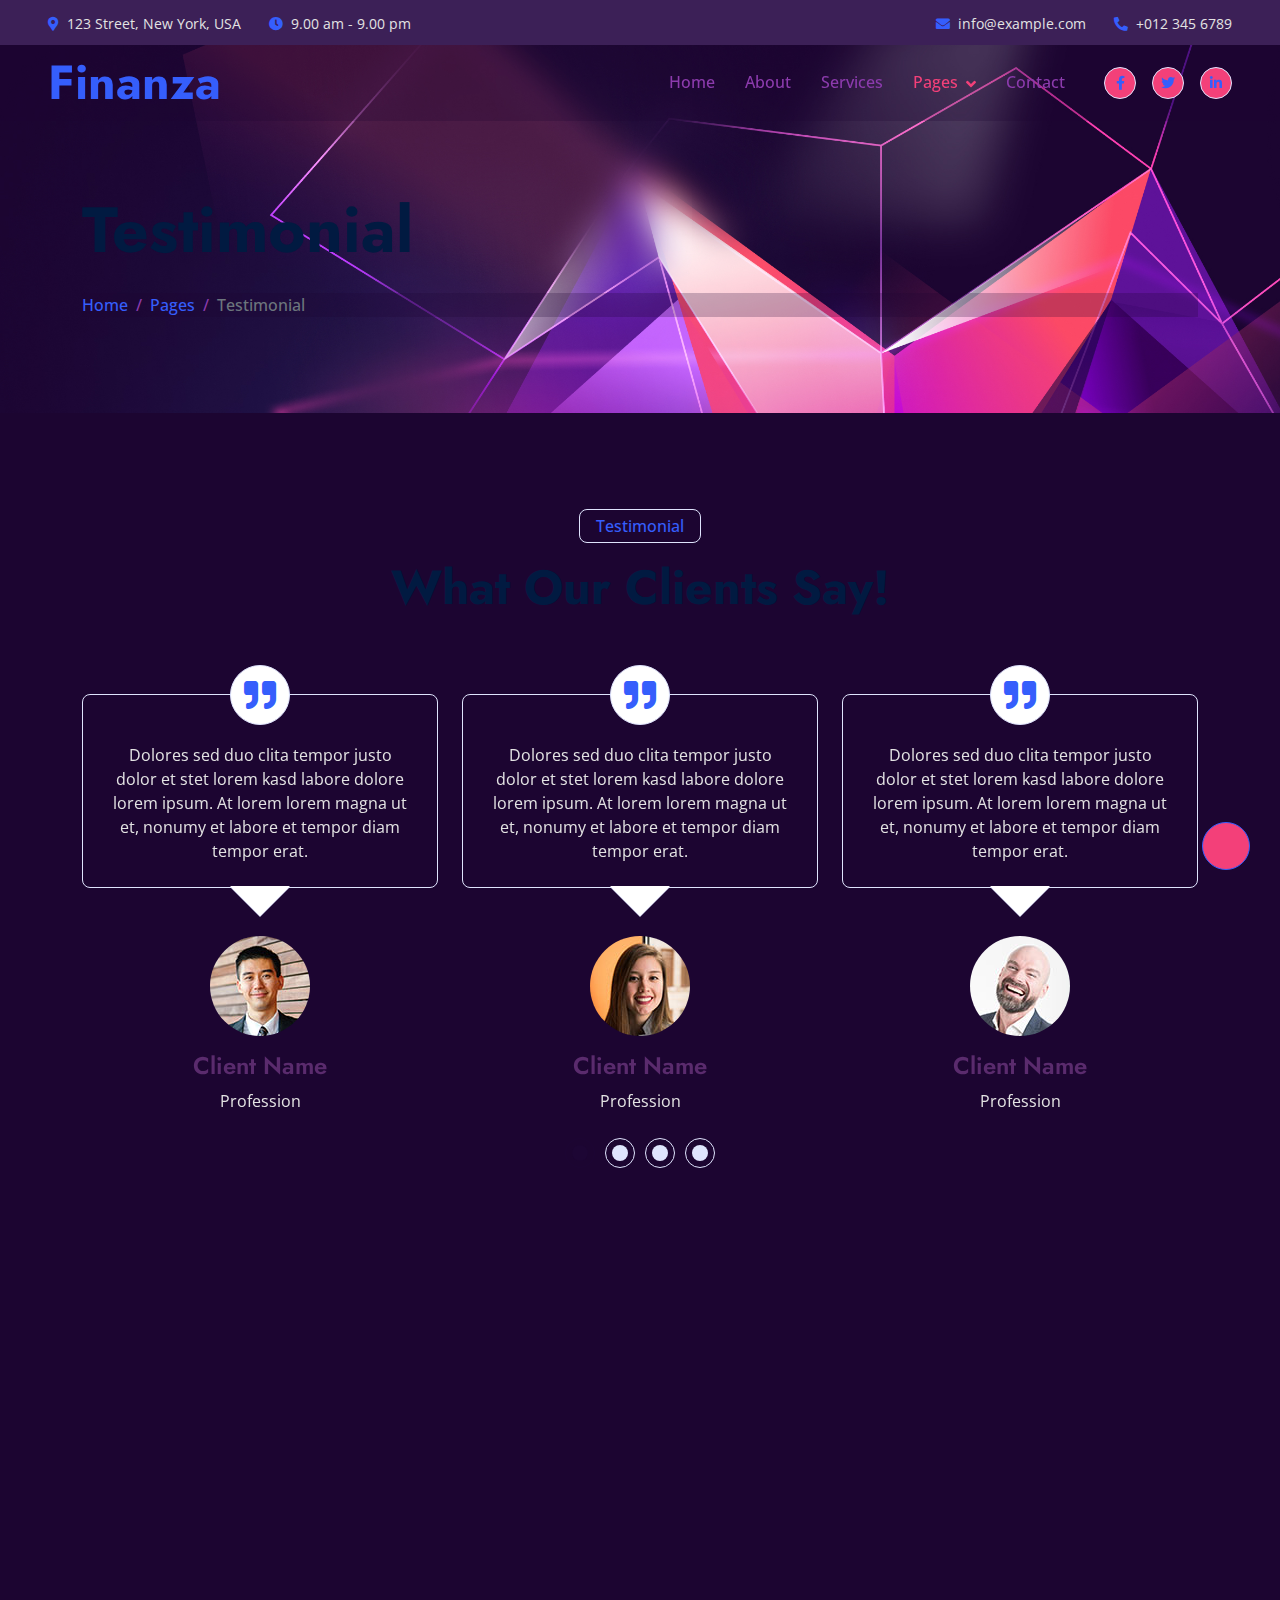
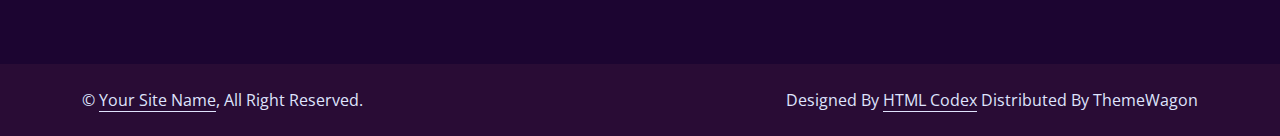
<file: testimonial.html>
<!DOCTYPE html>
<html lang="en">

<head>
    <meta charset="utf-8">
    <title>Finanza - Financial Services Website Template</title>
    <meta content="width=device-width, initial-scale=1.0" name="viewport">
    <meta content="" name="keywords">
    <meta content="" name="description">

    <!-- Favicon -->
    <link href="img/favicon.ico" rel="icon">

    <!-- Google Web Fonts -->
    <link rel="preconnect" href="https://fonts.googleapis.com">
    <link rel="preconnect" href="https://fonts.gstatic.com" crossorigin>
    <link
        href="https://fonts.googleapis.com/css2?family=Jost:wght@500;600;700&family=Open+Sans:wght@400;500&display=swap"
        rel="stylesheet">

    <!-- Icon Font Stylesheet -->
    <link href="https://cdnjs.cloudflare.com/ajax/libs/font-awesome/5.10.0/css/all.min.css" rel="stylesheet">
    <link href="https://cdn.jsdelivr.net/npm/bootstrap-icons@1.4.1/font/bootstrap-icons.css" rel="stylesheet">

    <!-- Libraries Stylesheet -->
    <link href="lib/animate/animate.min.css" rel="stylesheet">
    <link href="lib/owlcarousel/assets/owl.carousel.min.css" rel="stylesheet">

    <!-- Customized Bootstrap Stylesheet -->
    <link href="css/bootstrap.min.css" rel="stylesheet">

    <!-- Template Stylesheet -->
    <link href="css/style.css" rel="stylesheet">
</head>

<body>
    <!-- Spinner Start -->
    <div id="spinner"
        class="show bg-white position-fixed translate-middle w-100 vh-100 top-50 start-50 d-flex align-items-center justify-content-center">
        <div class="spinner-border text-primary" role="status" style="width: 3rem; height: 3rem;"></div>
    </div>
    <!-- Spinner End -->


    <!-- Navbar Start -->
    <div class="container-fluid fixed-top px-0 wow fadeIn" data-wow-delay="0.1s">
        <div class="top-bar row gx-0 align-items-center d-none d-lg-flex">
            <div class="col-lg-6 px-5 text-start">
                <small><i class="fa fa-map-marker-alt text-primary me-2"></i>123 Street, New York, USA</small>
                <small class="ms-4"><i class="fa fa-clock text-primary me-2"></i>9.00 am - 9.00 pm</small>
            </div>
            <div class="col-lg-6 px-5 text-end">
                <small><i class="fa fa-envelope text-primary me-2"></i>info@example.com</small>
                <small class="ms-4"><i class="fa fa-phone-alt text-primary me-2"></i>+012 345 6789</small>
            </div>
        </div>

        <nav class="navbar navbar-expand-lg navbar-light py-lg-0 px-lg-5 wow fadeIn" data-wow-delay="0.1s">
            <a href="index.html" class="navbar-brand ms-4 ms-lg-0">
                <h1 class="display-5 text-primary m-0">Finanza</h1>
            </a>
            <button type="button" class="navbar-toggler me-4" data-bs-toggle="collapse"
                data-bs-target="#navbarCollapse">
                <span class="navbar-toggler-icon"></span>
            </button>
            <div class="collapse navbar-collapse" id="navbarCollapse">
                <div class="navbar-nav ms-auto p-4 p-lg-0">
                    <a href="index.html" class="nav-item nav-link">Home</a>
                    <a href="about.html" class="nav-item nav-link">About</a>
                    <a href="service.html" class="nav-item nav-link">Services</a>
                    <div class="nav-item dropdown">
                        <a href="#" class="nav-link dropdown-toggle active" data-bs-toggle="dropdown">Pages</a>
                        <div class="dropdown-menu border-light m-0">
                            <a href="project.html" class="dropdown-item">Projects</a>
                            <a href="feature.html" class="dropdown-item">Features</a>
                            <a href="team.html" class="dropdown-item">Team Member</a>
                            <a href="testimonial.html" class="dropdown-item active">Testimonial</a>
                            <a href="404.html" class="dropdown-item">404 Page</a>
                        </div>
                    </div>
                    <a href="contact.html" class="nav-item nav-link">Contact</a>
                </div>
                <div class="d-none d-lg-flex ms-2">
                    <a class="btn btn-light btn-sm-square rounded-circle ms-3" href="">
                        <small class="fab fa-facebook-f text-primary"></small>
                    </a>
                    <a class="btn btn-light btn-sm-square rounded-circle ms-3" href="">
                        <small class="fab fa-twitter text-primary"></small>
                    </a>
                    <a class="btn btn-light btn-sm-square rounded-circle ms-3" href="">
                        <small class="fab fa-linkedin-in text-primary"></small>
                    </a>
                </div>
            </div>
        </nav>
    </div>
    <!-- Navbar End -->


    <!-- Page Header Start -->
    <div class="container-fluid page-header mb-5 wow fadeIn" data-wow-delay="0.1s">
        <div class="container">
            <h1 class="display-3 mb-4 animated slideInDown">Testimonial</h1>
            <nav aria-label="breadcrumb animated slideInDown">
                <ol class="breadcrumb mb-0">
                    <li class="breadcrumb-item"><a href="#">Home</a></li>
                    <li class="breadcrumb-item"><a href="#">Pages</a></li>
                    <li class="breadcrumb-item active" aria-current="page">Testimonial</li>
                </ol>
            </nav>
        </div>
    </div>
    <!-- Page Header End -->


    <!-- Testimonial Start -->
    <div class="container-xxl py-5">
        <div class="container">
            <div class="text-center mx-auto wow fadeInUp" data-wow-delay="0.1s" style="max-width: 600px;">
                <p class="d-inline-block border rounded text-primary fw-semi-bold py-1 px-3">Testimonial</p>
                <h1 class="display-5 mb-5">What Our Clients Say!</h1>
            </div>
            <div class="owl-carousel testimonial-carousel wow fadeInUp" data-wow-delay="0.3s">
                <div class="testimonial-item">
                    <div class="testimonial-text border rounded p-4 pt-5 mb-5">
                        <div class="btn-square bg-white border rounded-circle">
                            <i class="fa fa-quote-right fa-2x text-primary"></i>
                        </div>
                        Dolores sed duo clita tempor justo dolor et stet lorem kasd labore dolore lorem ipsum. At lorem
                        lorem magna ut et, nonumy et labore et tempor diam tempor erat.
                    </div>
                    <img class="rounded-circle mb-3" src="img/testimonial-1.jpg" alt="">
                    <h4>Client Name</h4>
                    <span>Profession</span>
                </div>
                <div class="testimonial-item">
                    <div class="testimonial-text border rounded p-4 pt-5 mb-5">
                        <div class="btn-square bg-white border rounded-circle">
                            <i class="fa fa-quote-right fa-2x text-primary"></i>
                        </div>
                        Dolores sed duo clita tempor justo dolor et stet lorem kasd labore dolore lorem ipsum. At lorem
                        lorem magna ut et, nonumy et labore et tempor diam tempor erat.
                    </div>
                    <img class="rounded-circle mb-3" src="img/testimonial-2.jpg" alt="">
                    <h4>Client Name</h4>
                    <span>Profession</span>
                </div>
                <div class="testimonial-item">
                    <div class="testimonial-text border rounded p-4 pt-5 mb-5">
                        <div class="btn-square bg-white border rounded-circle">
                            <i class="fa fa-quote-right fa-2x text-primary"></i>
                        </div>
                        Dolores sed duo clita tempor justo dolor et stet lorem kasd labore dolore lorem ipsum. At lorem
                        lorem magna ut et, nonumy et labore et tempor diam tempor erat.
                    </div>
                    <img class="rounded-circle mb-3" src="img/testimonial-3.jpg" alt="">
                    <h4>Client Name</h4>
                    <span>Profession</span>
                </div>
                <div class="testimonial-item">
                    <div class="testimonial-text border rounded p-4 pt-5 mb-5">
                        <div class="btn-square bg-white border rounded-circle">
                            <i class="fa fa-quote-right fa-2x text-primary"></i>
                        </div>
                        Dolores sed duo clita tempor justo dolor et stet lorem kasd labore dolore lorem ipsum. At lorem
                        lorem magna ut et, nonumy et labore et tempor diam tempor erat.
                    </div>
                    <img class="rounded-circle mb-3" src="img/testimonial-4.jpg" alt="">
                    <h4>Client Name</h4>
                    <span>Profession</span>
                </div>
            </div>
        </div>
    </div>
    <!-- Testimonial End -->


    <!-- Footer Start -->
    <div class="container-fluid bg-dark text-light footer mt-5 py-5 wow fadeIn" data-wow-delay="0.1s">
        <div class="container py-5">
            <div class="row g-5">
                <div class="col-lg-3 col-md-6">
                    <h4 class="text-white mb-4">Our Office</h4>
                    <p class="mb-2"><i class="fa fa-map-marker-alt me-3"></i>123 Street, New York, USA</p>
                    <p class="mb-2"><i class="fa fa-phone-alt me-3"></i>+012 345 67890</p>
                    <p class="mb-2"><i class="fa fa-envelope me-3"></i>info@example.com</p>
                    <div class="d-flex pt-2">
                        <a class="btn btn-square btn-outline-light rounded-circle me-2" href=""><i
                                class="fab fa-twitter"></i></a>
                        <a class="btn btn-square btn-outline-light rounded-circle me-2" href=""><i
                                class="fab fa-facebook-f"></i></a>
                        <a class="btn btn-square btn-outline-light rounded-circle me-2" href=""><i
                                class="fab fa-youtube"></i></a>
                        <a class="btn btn-square btn-outline-light rounded-circle me-2" href=""><i
                                class="fab fa-linkedin-in"></i></a>
                    </div>
                </div>
                <div class="col-lg-3 col-md-6">
                    <h4 class="text-white mb-4">Services</h4>
                    <a class="btn btn-link" href="">Financial Planning</a>
                    <a class="btn btn-link" href="">Cash Investment</a>
                    <a class="btn btn-link" href="">Financial Consultancy</a>
                    <a class="btn btn-link" href="">Business Loans</a>
                    <a class="btn btn-link" href="">Business Analysis</a>
                </div>
                <div class="col-lg-3 col-md-6">
                    <h4 class="text-white mb-4">Quick Links</h4>
                    <a class="btn btn-link" href="">About Us</a>
                    <a class="btn btn-link" href="">Contact Us</a>
                    <a class="btn btn-link" href="">Our Services</a>
                    <a class="btn btn-link" href="">Terms & Condition</a>
                    <a class="btn btn-link" href="">Support</a>
                </div>
                <div class="col-lg-3 col-md-6">
                    <h4 class="text-white mb-4">Newsletter</h4>
                    <p>Dolor amet sit justo amet elitr clita ipsum elitr est.</p>
                    <div class="position-relative w-100">
                        <input class="form-control bg-white border-0 w-100 py-3 ps-4 pe-5" type="text"
                            placeholder="Your email">
                        <button type="button"
                            class="btn btn-primary py-2 position-absolute top-0 end-0 mt-2 me-2">SignUp</button>
                    </div>
                </div>
            </div>
        </div>
    </div>
    <!-- Footer End -->


    <!-- Copyright Start -->
    <div class="container-fluid copyright py-4">
        <div class="container">
            <div class="row">
                <div class="col-md-6 text-center text-md-start mb-3 mb-md-0">
                    &copy; <a class="border-bottom" href="#">Your Site Name</a>, All Right Reserved.
                </div>
                <div class="col-md-6 text-center text-md-end">
                    <!--/*** This template is free as long as you keep the footer author’s credit link/attribution link/backlink. If you'd like to use the template without the footer author’s credit link/attribution link/backlink, you can purchase the Credit Removal License from "https://htmlcodex.com/credit-removal". Thank you for your support. ***/-->
                    Designed By <a class="border-bottom" href="https://htmlcodex.com">HTML Codex</a> Distributed By <a
                        href="https://themewagon.com">ThemeWagon</a>
                </div>
            </div>
        </div>
    </div>
    <!-- Copyright End -->


    <!-- Back to Top -->
    <a href="#" class="btn btn-lg btn-primary btn-lg-square rounded-circle back-to-top"><i
            class="bi bi-arrow-up"></i></a>


    <!-- JavaScript Libraries -->
    <script src="https://code.jquery.com/jquery-3.4.1.min.js"></script>
    <script src="https://cdn.jsdelivr.net/npm/bootstrap@5.0.0/dist/js/bootstrap.bundle.min.js"></script>
    <script src="lib/wow/wow.min.js"></script>
    <script src="lib/easing/easing.min.js"></script>
    <script src="lib/waypoints/waypoints.min.js"></script>
    <script src="lib/owlcarousel/owl.carousel.min.js"></script>
    <script src="lib/counterup/counterup.min.js"></script>

    <!-- Template Javascript -->
    <script src="js/main.js"></script>
</body>

</html>
</file>
<file: css/style.css>
/********** Template CSS **********/
body {
 color: rgb(227, 227, 227);
 background-color: #1c0531;
}
nav{
    background-color: #1d06343d;
}

navbar{

}
.image-ani1 {
    z-index: 15;
    position: absolute;
    height: 335px;
    margin-bottom: 10px;
    left: 750px;
    top: 470px;
}
.image-ani2 {
    z-index: 5;
    position: absolute;
    height: 335px;
    margin-bottom: 10px;
    left: 616px;
    top: 355px;
}
.image-ani3 {
    z-index: 2;
    position: absolute;
    height: 335px;
    margin-bottom: 10px;
    left: 616px;
    top: 204px;
}
.image-ani4 {
    z-index: 1;
    position: absolute;
    height: 335px;
    margin-bottom: 10px;
    left: 715px;
    top: 75px;
}
p{
    color: #ddc5f2;
}
h2, h4 {
    color: #5a2b6d;
}
.btn {
    color:rgb(227, 227, 227);
    background-color: #8c3bad;
}
:root {
    --primary: #1d0634;
    --secondary: #f34079;
    --tertiary: #8c3bad;
    --light: #DFE4FD;
    --dark: #011A41;
}

.back-to-top {
    position: fixed;
    display: none;
    right: 30px;
    bottom: 30px;
    z-index: 99;
}

h1,
.h1,
h2,
.h2,
.fw-bold {
    font-weight: 700 !important;
}

h3,
.h3,
h4,
.h4,
.fw-medium {
    font-weight: 600 !important;
}

h5,
.h5,
h6,
.h6,
.fw-semi-bold {
    font-weight: 500 !important;
}


/*** Spinner ***/
#spinner {
    opacity: 0;
    visibility: hidden;
    transition: opacity .5s ease-out, visibility 0s linear .5s;
    z-index: 99999;
}

#spinner.show {
    transition: opacity .5s ease-out, visibility 0s linear 0s;
    visibility: visible;
    opacity: 1;
}


/*** Button ***/
.btn {
    transition: .5s;
    font-weight: 500;
}

.btn-primary,
.btn-outline-primary:hover {
    color: #f34079;
}

.btn-square {
    width: 38px;
    height: 38px;
}

.btn-sm-square {
    width: 32px;
    height: 32px;
}

.btn-lg-square {
    width: 48px;
    height: 48px;
}

.btn-square,
.btn-sm-square,
.btn-lg-square {
    padding: 0;
    display: flex;
    align-items: center;
    justify-content: center;
    font-weight: normal;
    background-color: #f34079;
}


/*** Navbar ***/
.fixed-top {
    transition: .5s;
}

.top-bar {
    height: 45px;
    background-color: #3c2057;
}

.navbar .dropdown-toggle::after {
    border: none;
    content: "\f107";
    font-family: "Font Awesome 5 Free";
    font-weight: 900;
    vertical-align: middle;
    margin-left: 8px;
}

.navbar .navbar-nav .nav-link {
    padding: 25px 15px;
    color: var(--tertiary);
    font-weight: 500;
    outline: none;
}

.navbar .navbar-nav .nav-link:hover,
.navbar .navbar-nav .nav-link.active {
    color: #f34079;
}

@media (max-width: 991.98px) {
    .navbar .navbar-nav {
        margin-top: 10px;
        border-top: 1px solid rgba(0, 0, 0, .07);
        background: #1d0634;
    }

    .navbar .navbar-nav .nav-link {
        padding: 10px 0;
    }
}

@media (min-width: 992px) {
    .navbar .nav-item .dropdown-menu {
        display: block;
        visibility: hidden;
        top: 100%;
        transform: rotateX(-75deg);
        transform-origin: 0% 0%;
        transition: .5s;
        opacity: 0;
    }

    .navbar .nav-item:hover .dropdown-menu {
        transform: rotateX(0deg);
        visibility: visible;
        transition: .5s;
        opacity: 1;
    }
}


/*** Header ***/
.carousel-caption {
    top: 0;
    left: 0;
    right: 0;
    bottom: 0;
    display: flex;
    align-items: center;
    justify-content: center;
    text-align: start;
    z-index: 1;
}

.carousel-control-prev,
.carousel-control-next {
    width: 3rem;
}

.carousel-control-prev-icon,
.carousel-control-next-icon {
    width: 3rem;
    height: 3rem;
    background-color: var(--primary);
    border: 10px solid var(--primary);
}

.carousel-control-prev-icon {
    border-radius: 0 3rem 3rem 0;
}

.carousel-control-next-icon {
    border-radius: 3rem 0 0 3rem;
}

@media (max-width: 768px) {
    #header-carousel .carousel-item {
        position: relative;
        min-height: 450px;
    }

    #header-carousel .carousel-item img {
        position: absolute;
        width: 100%;
        height: 100%;
        object-fit: cover;
    }
}

.page-header {
    padding-top: 12rem;
    padding-bottom: 6rem;
   background: url(../img/2.jpg) top left no-repeat;
    background-size: cover;
}

.page-header .breadcrumb-item,
.page-header .breadcrumb-item a {
    font-weight: 500;
}

.page-header .breadcrumb-item+.breadcrumb-item::before {
    color: var(--tertiary);
}


/*** Facts ***/
.facts {
    background: linear-gradient(rgb(28, 5, 49), rgb(243, 64, 121), rgb(28, 5, 49));
}


/*** Callback ***/
.callback {
    position: relative;
}

.callback::before {
    position: absolute;
    content: "";
    width: 100%;
    height: 50%;
    top: 0;
    left: 0;
    background: linear-gradient(rgb(28, 5, 49), rgb(243, 64, 121), rgb(28, 5, 49));
    z-index: -1;
}


/*** Feature ***/
.feature .feature-box,
.feature .feature-box * {
    transition: .5s;
    border-color: #e073ba !important;
    color: #e073ba;
}

.feature .feature-box:hover {
    background: #e073ba;
    border-color: #e073ba !important;
}

.feature .feature-box:hover * {
    color: #FFFFFF !important;
}


/*** Service ***/
.service .nav .nav-link {
    transition: .5s;
}

.service .nav .nav-link.active {
    border-color: var(--primary) !important;
    background: #f34079;
}

.service .nav .nav-link.active h5 {
    color: #FFFFFF !important;
}

.service .nav .nav-link.active h5 i {
    color: #FFFFFF !important;
}


/*** Project ***/
.project-item,
.project-item .project-img {
    position: relative;
}

.project-item .project-img a {
    position: absolute;
    width: 100%;
    height: 100%;
    top: 0;
    left: 0;
    background: rgba(255, 255, 255, .5);
    display: flex;
    align-items: center;
    justify-content: center;
    border-radius: 8px;
    opacity: 0;
    transition: .5s;
}

.project-item:hover .project-img a {
    opacity: 1;
}

.project-item .project-title {
    position: absolute;
    top: 3rem;
    right: 0;
    bottom: 0;
    left: 3rem;
    border: 1px solid var(--light);
    border-radius: 8px;
    display: flex;
    align-items: flex-end;
    padding: 18px;
    z-index: -1;
    transition: .5s;
}

.project-item:hover .project-title {
    background: var(--primary);
    border-color: var(--primary);
}

.project-item .project-title h4 {
    transition: .5s;
}

.project-item:hover .project-title h4 {
    color: #FFFFFF;
}

.project-carousel .owl-nav {
    margin-top: 25px;
    display: flex;
    justify-content: center;
}

.project-carousel .owl-nav .owl-prev,
.project-carousel .owl-nav .owl-next {
    margin: 0 12px;
    width: 45px;
    height: 45px;
    display: flex;
    align-items: center;
    justify-content: center;
    color: var(--primary);
    background: var(--light);
    border-radius: 45px;
    font-size: 22px;
    transition: .5s;
}

.project-carousel .owl-nav .owl-prev:hover,
.project-carousel .owl-nav .owl-next:hover {
    background: var(--primary);
    color: var(--light);
}


/*** Team ***/
.team-item {
    position: relative;
    padding: 4rem 0;
}

.team-item img {
    position: relative;
    z-index: 2;
}

.team-item .team-text {
    position: absolute;
    top: 0;
    right: 3rem;
    bottom: 0;
    left: 3rem;
    padding: 15px;
    border: 1px solid #e073ba;
    border-radius: 8px;
    display: flex;
    flex-direction: column;
    align-items: center;
    justify-content: space-between;
    transition: .5s;
    z-index: 1;
}

.team-item:hover .team-text {
    background: #f34079;
    border: none;
}

.team-item .team-text h4 {
    transition: .5s;
}

.team-item:hover .team-text h4 {
    color: #FFFFFF;
}

.team-item .team-social .btn {
    background: var(--light);
    color: var(--primary);
}

.team-item:hover .team-social .btn {
    background: #FFFFFF;
}

.team-item .team-social .btn:hover {
    background: var(--primary);
    color: var(--light);
}


/*** Testimonial ***/
.testimonial-item {
    position: relative;
    text-align: center;
    padding-top: 30px;
}

.testimonial-item .testimonial-text {
    position: relative;
    text-align: center;
}

.testimonial-item .testimonial-text .btn-square {
    position: absolute;
    width: 60px;
    height: 60px;
    top: -30px;
    left: 50%;
    transform: translateX(-50%);
}

.testimonial-item .testimonial-text::before {
    position: absolute;
    content: "";
    bottom: -60px;
    left: 50%;
    transform: translateX(-50%);
    border: 30px solid;
    border-color: var(--light) transparent transparent transparent;
}

.testimonial-item .testimonial-text::after {
    position: absolute;
    content: "";
    bottom: -59px;
    left: 50%;
    transform: translateX(-50%);
    border: 30px solid;
    border-color: #FFFFFF transparent transparent transparent;
}

.testimonial-carousel .owl-item img {
    margin: 0 auto;
    width: 100px;
    height: 100px;
}

.testimonial-carousel .owl-dots {
    margin-top: 25px;
    display: flex;
    align-items: flex-end;
    justify-content: center;
}

.testimonial-carousel .owl-dot {
    position: relative;
    display: inline-block;
    margin: 0 5px;
    width: 30px;
    height: 30px;
    border: 1px solid var(--light);
    border-radius: 30px;
    transition: .5s;
}

.testimonial-carousel .owl-dot::after {
    position: absolute;
    content: "";
    width: 16px;
    height: 16px;
    top: 6px;
    left: 6px;
    border-radius: 16px;
    background: var(--light);
    transition: .5s;
}

.testimonial-carousel .owl-dot.active {
    border-color: var(--primary);
}

.testimonial-carousel .owl-dot.active::after {
    background: var(--primary);
}


/*** Footer ***/
.footer .btn.btn-link {
    display: block;
    margin-bottom: 5px;
    padding: 0;
    text-align: left;
    color: var(--light);
    font-weight: normal;
    text-transform: capitalize;
    transition: .3s;
}

.footer .btn.btn-link::before {
    position: relative;
    content: "\f105";
    font-family: "Font Awesome 5 Free";
    font-weight: 900;
    margin-right: 10px;
}

.footer .btn.btn-link:hover {
    color: var(--primary);
    letter-spacing: 1px;
    box-shadow: none;
}

.copyright {
    color: var(--light);
    background: #290C35;
}

.copyright a {
    color: var(--light);
}

.copyright a:hover {
    color: var(--primary);
}
</file>
